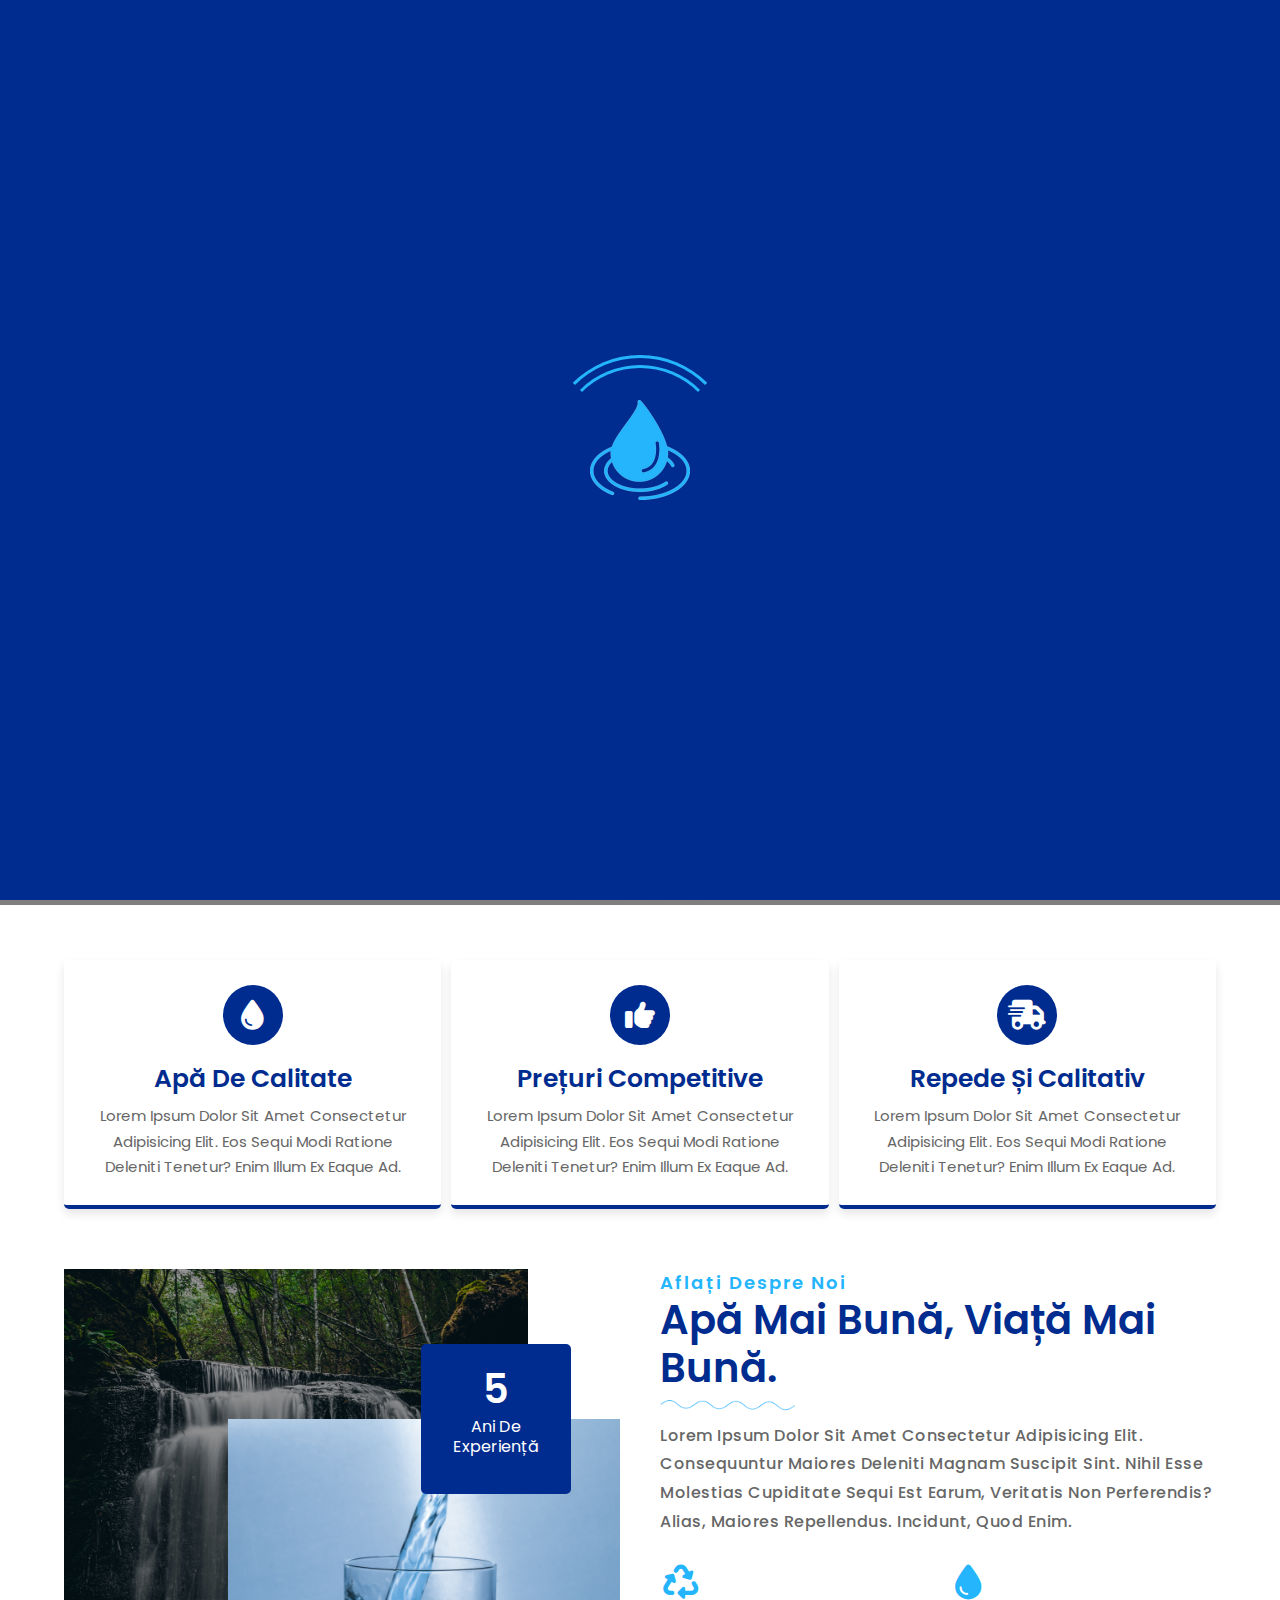
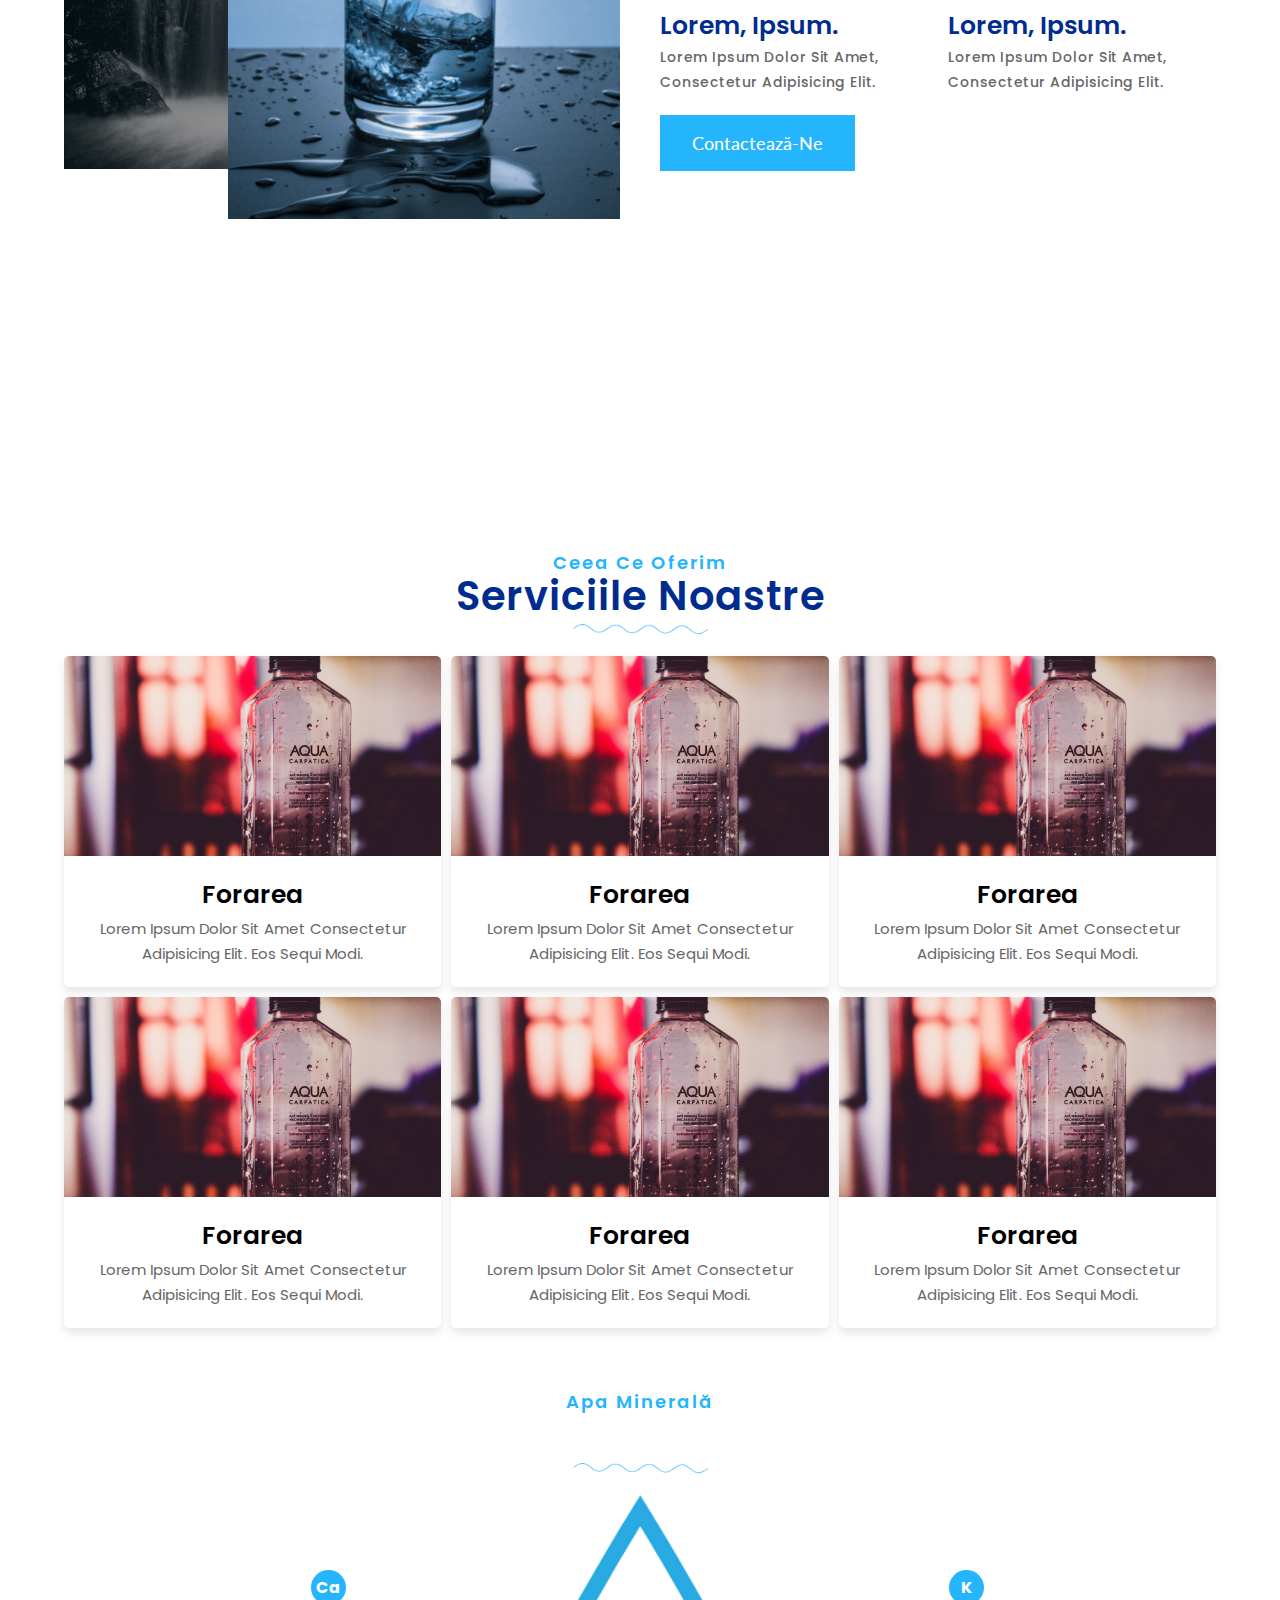
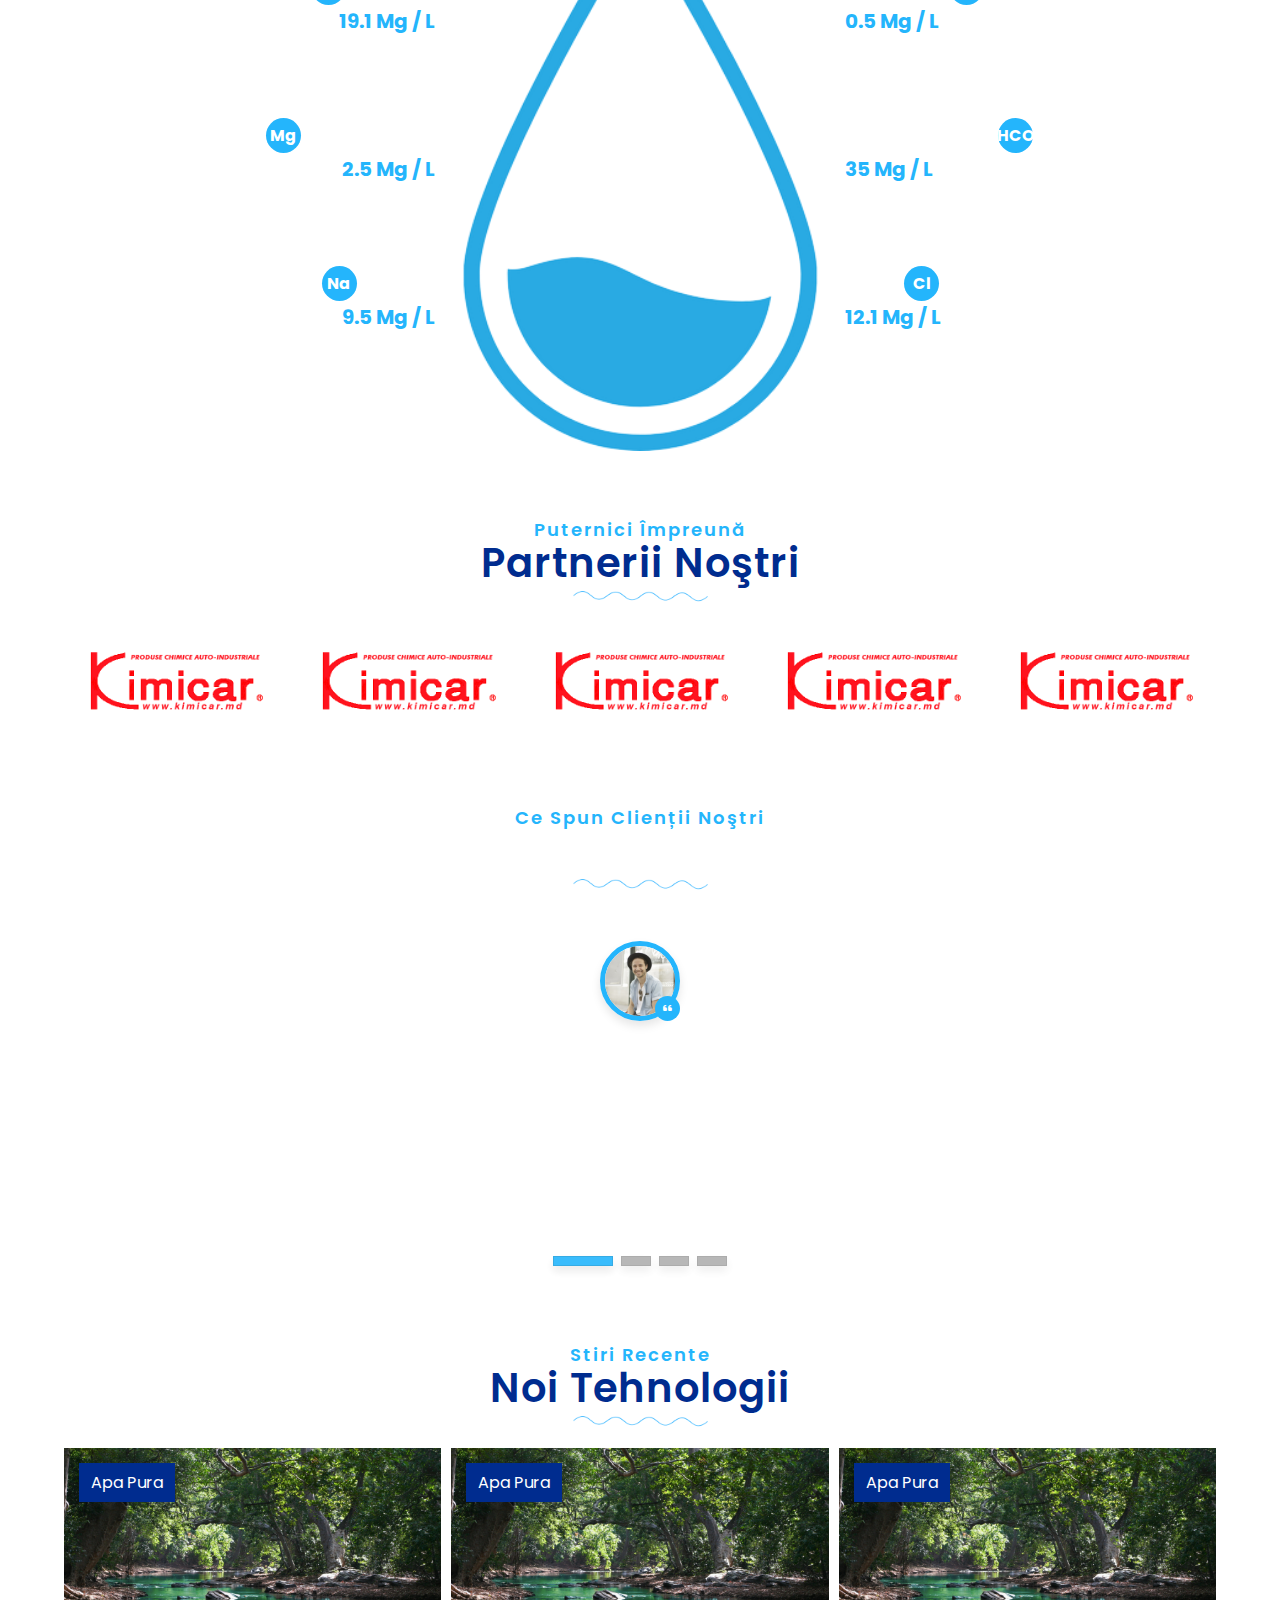
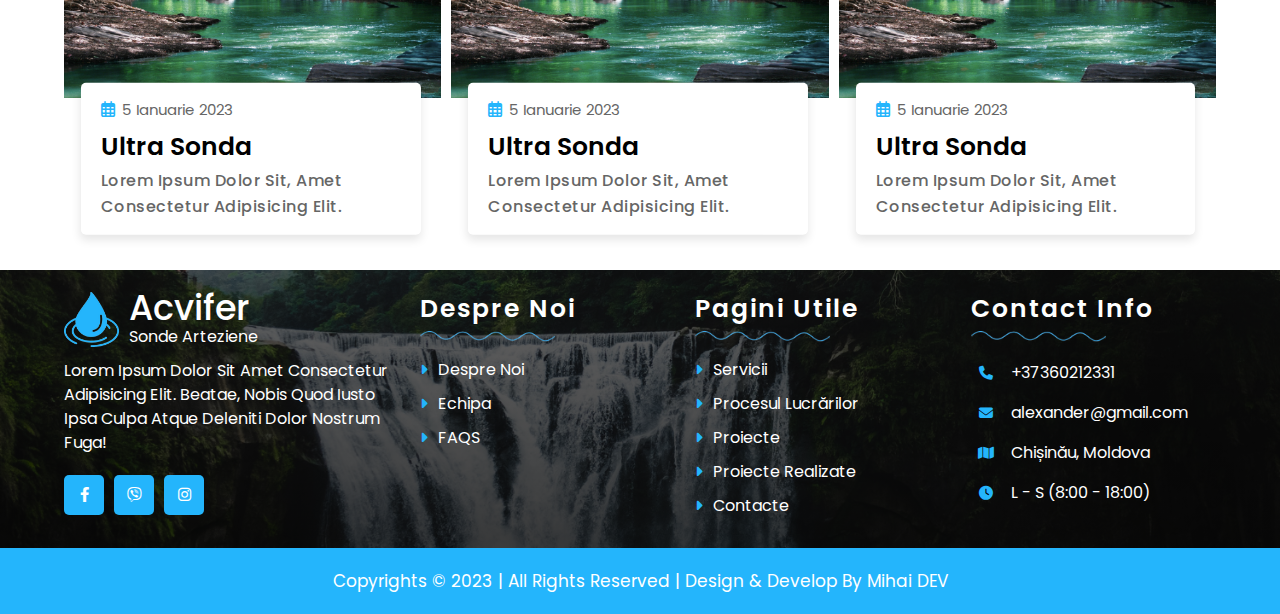
<file: index.html>
<!DOCTYPE html>
<html lang="en">
<head>
   
  <meta charset="UTF-8">
  <meta http-equiv="X-UA-Compatible" content="IE=edge">
  <meta name="viewport" content="width=device-width, initial-scale=1.0">
 
  <title>Acvifer | Sonde Arteziene</title> 
  
  <link rel="icon" href="./assets/images/Logo/Logo.png">
  <link rel="stylesheet" href="./assets/vendors/font-awesome/css/all.css">
  <link rel="stylesheet" href="./assets/vendors/magnific-popup/magnific-popup.css">
  <link rel="stylesheet" href="./assets/vendors/swiper/swiper.css">
  <link rel="stylesheet" href="./assets/css/main.css">
  <link rel="stylesheet" href="./assets/css/responsive.css">

</head>
<body>

  <a href="#" class="scroll-top">
    <i class="fas fa-long-arrow-alt-up"></i>
  </a>

  <header>
    <div class="header">

      <div class="header-1">

        <ul class="header-contacts">
          <li><a href="tel:060212331"><i class="fas fa-phone"></i><span>+37360212331</span></a></li>
          <li><i class="fas fa-envelope"></i><span class="gmail">alexanr@gmail.com</span></li>
        </ul>

        <ul class="social-contacts">
          <li><a href="#" class="fab fa-facebook-f"></a></li>
          <li><a href="#" class="fab fa-viber"></a></li>
          <li><a href="#" class="fab fa-instagram"></a></li>
        </ul>

      </div>

      <div class="header-2">

        <div id="menu-btn" class="icon fa-solid fa-bars-staggered"></div>

        <a class="logo" href="./index.html">
          <img src="./assets/images/Logo/Logo.png" alt="logo">
          <div class="logo-name">
            <h3>Acvifer</h3>
            <p>Sonde Arteziene</p>
          </div>
        </a>

        <div class="container">

          <nav class="navbar">

            <a class="nav-btn" href="./index.html">home</a>

            <div class="dropdown-menu">
              <button class="nav-btn">Despre <i class="fas fa-angle-down"></i> </button>
              <div class="dropdown-content">
                <a href="./pages/About/About.html">Despre Noi</a>
                <a href="./pages/About/Team-Single.html">Echipa</a>
                <a href="./pages/About/Faqs.html">FAQS</a>
              </div>
            </div>

            <div class="dropdown-menu">
              <button class="nav-btn">Servicii <i class="fas fa-angle-down"></i> </button>
              <div class="dropdown-content">
                <a href="./pages/Service/Service-Single.html">Servicii</a>
                <a href="./pages/Pages/Process.html">Procesul lucrărilor</a>
              </div>
            </div>

            <div class="dropdown-menu">
              <button class="nav-btn">Proiecte <i class="fas fa-angle-down"></i> </button>
              <div class="dropdown-content">
                <a href="./pages/Project/Project-Single.html">Proiecte</a>
                <a href="./pages/Project/Projects.html">Proiecte Realizate</a>
              </div>
            </div>
            
            <a class="nav-btn" href="./pages/Contact/Contact.html">Contacte</a>

          </nav> 

          <div class="icon-container"> 
            <div id="search" class="icon fa-solid fa-magnifying-glass"></div> 
          </div>

        </div>

        <form action="search.php" class="search-container">
          <input type="search" id="search-bar" placeholder="Scrie aici...">
          <label for="search-bar" class="fas fa-search"></label>
        </form>

        <div class="mobile-menu"> 
        
          <nav class="mobile-navbar">

            <div class="nav-link">
              <div class="main-nav-link"> <a class="nav-btn" href="./index.html">home</a> </div>
            </div>   

            <div class="nav-link">
              <div class="main-nav-link"> <div class="nav-btn">Despre</div> <i class="fas fa-plus"></i> </div>
              <div class="sub-nav-link">
                <a href="./pages/About/About.html">Despre Noi</a>
                <a href="./pages/About/Team-Single.html">Echipa</a>
                <a href="./pages/About/Faqs.html">FAQS</a>
              </div>
            </div> 

            <div class="nav-link">
              <div class="main-nav-link"> <div class="nav-btn">Servicii</div> <i class="fas fa-plus"></i> </div>
              <div class="sub-nav-link">
                <a href="./pages/Service/Service-Single.html">Servicii</a>
                <a href="./pages/Pages/Process.html">Procesul lucrărilor</a>
              </div>
            </div> 

            <div class="nav-link">
              <div class="main-nav-link"> <div class="nav-btn">Proiecte</div> <i class="fas fa-plus"></i> </div>
              <div class="sub-nav-link">
                <a href="./pages/Project/Project-Single.html">Proiecte</a>
                <a href="./pages/Project/Projects.html">Proiecte Realizate</a>
              </div>
            </div> 

            <div class="nav-link">
              <div class="main-nav-link"> <a class="nav-btn" href="./pages/Contact/Contact.html">contact</a> </div>
            </div>  

          </nav>
        
        </div>

      </div>

    </div>

  </header>
  <section class="home">

    <div class="swiper-container home-slider">
      <div class="swiper-wrapper">

        <div class="swiper-slide home-item">
          <img src="./assets/images/Home/Home-1.png" alt="">
          <div class="content">
            <div class="text">
              <h5>Acvifer mereu alaturi</h5>
              <h3>Furarea sondelor arteziene</h3>
              <a href="./pages/Shop/Shop-Grid.html" class="btn">mai mult</a>
            </div>
          </div>
        </div>

        <div class="swiper-slide home-item">
          <img src="./assets/images/Home/Home-2.png" alt="">
          <div class="content">
            <div class="text">
              <h5>Acvifer mereu alaturi</h5>
              <h3>Furarea sondelor arteziene</h3>
              <a href="./pages/Shop/Shop-Grid.html" class="btn">mai mult</a>
            </div>
          </div>
        </div>

        <div class="swiper-slide home-item">
          <img src="./assets/images/Home/Home-3.png" alt="">
          <div class="content">
            <div class="text">
              <h5>Acvifer mereu alaturi</h5>
              <h3>Furarea sondelor arteziene</h3>
              <a href="./pages/Shop/Shop-Grid.html" class="btn">mai mult</a>
            </div>
          </div>
        </div>

      </div>

      <div class="swiper-pagination swiper-pagination1"></div>

      <div class="swiper-button-next"></div>
      <div class="swiper-button-prev"></div>

    </div>

  </section>   
  <section class="features home-features">

    <div class="box-container">

      <div class="feature-item">
        <i class="fa-solid fa-droplet"></i>
        <h3>Apă de calitate</h3>
        <p>Lorem ipsum dolor sit amet consectetur adipisicing elit. Eos sequi modi ratione deleniti tenetur? Enim illum ex eaque ad.</p>
      </div>

      <div class="feature-item">
        <i class="fa-solid fa-thumbs-up"></i>
        <h3>Prețuri competitive</h3>
        <p>Lorem ipsum dolor sit amet consectetur adipisicing elit. Eos sequi modi ratione deleniti tenetur? Enim illum ex eaque ad.</p>
      </div>
      
      <div class="feature-item">
        <i class="fa-solid fa-truck-fast"></i>
        <h3>Repede și calitativ </h3>
        <p>Lorem ipsum dolor sit amet consectetur adipisicing elit. Eos sequi modi ratione deleniti tenetur? Enim illum ex eaque ad.</p>
      </div>
      
    </div>

    </section>
  <section class="about">

    <div class="box-container">

      <div class="image">
        <div class="sub-image1"><img src="./assets/images/About/About-1.png" alt=""></div>
        <div class="sub-image2">
          <div class="experience-container">
            <div class="experience"><span>5</span>Ani de experiență</div>
          </div>
          <img src="./assets/images/About/About-2.png" alt="">
        </div>
      </div>

      <div class="content">
        <div class="heading">   
          <span>Aflați despre noi</span> 
          <h3>Apă mai bună, viață mai bună.</h3>
          <img src="./assets/images/Heading/Heading.png" alt="">
        </div>
        <p>Lorem ipsum dolor sit amet consectetur adipisicing elit. Consequuntur maiores deleniti magnam suscipit sint. Nihil esse molestias cupiditate sequi est earum, veritatis non perferendis? Alias, maiores repellendus. Incidunt, quod enim.</p>
        <ul class="about-points">
          <li>
            <i class="fa-solid fa-recycle"></i>
            <div class="text">
              <h5>Lorem, ipsum.</h5>
              <p>Lorem ipsum dolor sit amet, consectetur adipisicing elit.</p>
            </div>
          </li>
          <li>
            <i class="fa-solid fa-droplet"></i>
            <div class="text">
              <h5>Lorem, ipsum.</h5>
              <p>Lorem ipsum dolor sit amet, consectetur adipisicing elit.</p>
            </div>
          </li>
        </ul>
        <a href="./pages/Contact/Contact.html" class="btn">Contactează-ne</a>
      </div>

    </div>
  
  </section>
  <div class="counting">

    <div class="box">
      <div class="info">
        <i class="fa-solid fa-briefcase"></i>
        <h1 class="count" data-count="20">20+</h1>
        <h3>Proiecte realizate</h3>
      </div>
    </div>

    <div class="box">
      <div class="info">
        <i class="fa-solid fa-water"></i>
        <h1 class="count" data-count="70">70</h1>
        <h3>?????????</h3>
      </div>
    </div>

    <div class="box">
      <div class="info">
        <i class="fa-solid fa-people-group"></i>
        <h1 class="count" data-count="1000">1000+</h1>
        <h3>Clienți fericiți</h3>
      </div>
    </div>

    <div class="box">
      <div class="info">
        <i class="fa-solid fa-users-gear"></i>
        <h1 class="count" data-count="5">5+</h1>
        <h3>lucrători experți</h3>
      </div>
    </div>

  </div>
  <section class="services">

    <div class="heading">  
      <span>Ceea ce oferim</span>
      <h2>Serviciile noastre</h2>  
      <img src="./assets/images/Heading/Heading.png" alt=""> 
    </div>

    <div class="box-container">

      <div class="service-item">
        <div class="image">
          <img src="./assets/images/Service/Services/Service-6.png" alt="">
        </div>
        <div class="content">
          <a href="./pages/Service/Service-Single.html"><h3>Forarea</h3></a>
          <p>Lorem ipsum dolor sit amet consectetur adipisicing elit. Eos sequi modi.</p>
        </div>
      </div>
      <div class="service-item">
        <div class="image">
          <img src="./assets/images/Service/Services/Service-6.png" alt="">
        </div>
        <div class="content">
          <a href="./pages/Service/Service-Single.html"><h3>Forarea</h3></a>
          <p>Lorem ipsum dolor sit amet consectetur adipisicing elit. Eos sequi modi.</p>
        </div>
      </div>
      <div class="service-item">
        <div class="image">
          <img src="./assets/images/Service/Services/Service-6.png" alt="">
        </div>
        <div class="content">
          <a href="./pages/Service/Service-Single.html"><h3>Forarea</h3></a>
          <p>Lorem ipsum dolor sit amet consectetur adipisicing elit. Eos sequi modi.</p>
        </div>
      </div>
      <div class="service-item">
        <div class="image">
          <img src="./assets/images/Service/Services/Service-6.png" alt="">
        </div>
        <div class="content">
          <a href="./pages/Service/Service-Single.html"><h3>Forarea</h3></a>
          <p>Lorem ipsum dolor sit amet consectetur adipisicing elit. Eos sequi modi.</p>
        </div>
      </div>
      <div class="service-item">
        <div class="image">
          <img src="./assets/images/Service/Services/Service-6.png" alt="">
        </div>
        <div class="content">
          <a href="./pages/Service/Service-Single.html"><h3>Forarea</h3></a>
          <p>Lorem ipsum dolor sit amet consectetur adipisicing elit. Eos sequi modi.</p>
        </div>
      </div>
      <div class="service-item">
        <div class="image">
          <img src="./assets/images/Service/Services/Service-6.png" alt="">
        </div>
        <div class="content">
          <a href="./pages/Service/Service-Single.html"><h3>Forarea</h3></a>
          <p>Lorem ipsum dolor sit amet consectetur adipisicing elit. Eos sequi modi.</p>
        </div>
      </div>

    </div>

  </section>
  <section class="water-composition linear-bg">

    <div class="heading">  
      <span>Apa Minerală</span>
      <h2>Compoziţia apei</h2>  
      <img src="./assets/images/Heading/Heading.png" alt=""> 
    </div>

    <div class="box-container">

      <div class="box-1">

        <div class="water-item">
          <h3><span>Ca</span>Calciu</h3>
          <h5>19.1 mg / L</h5>
          <p>Lorem ipsum dolor sit amet consectetur adipisicing elit.</p>
        </div>

        <div class="water-item">
          <h3><span>Mg</span>Magneziu</h3>
          <h5>2.5 mg / L</h5>
          <p>Lorem ipsum dolor sit amet consectetur adipisicing elit.</p>
        </div>

        <div class="water-item">
          <h3><span>Na</span>Sodiu</h3>
          <h5>9.5 mg / L</h5>
          <p>Lorem ipsum dolor sit amet consectetur adipisicing elit.</p>
        </div>

      </div>

      <div class="image">
        <img src="./assets/images/Composition/Water.png" alt="">
      </div>

      <div class="box-2">

        <div class="water-item">
          <h3>potasiu <span>K</span></h3>
          <h5>0.5 mg / L</h5>
          <p>Lorem ipsum dolor sit amet consectetur adipisicing elit.</p>
        </div>

        <div class="water-item">
          <h3>Bicarbonat <span>HCO</span></h3>
          <h5>35 mg / L</h5>
          <p>Lorem ipsum dolor sit amet consectetur adipisicing elit.</p>
        </div>

        <div class="water-item">
          <h3>Clor <span>Cl</span></h3>
          <h5>12.1 mg / L</h5>
          <p>Lorem ipsum dolor sit amet consectetur adipisicing elit.</p>
        </div>

      </div>

    </div>

  </section>
  <section class="sponsors">

    <div class="heading">  
      <span>Puternici împreună</span>
      <h2>Partnerii noştri</h2> 
      <img src="./assets/images/Heading/Heading.png" alt=""> 
    </div>

    <div class="swiper-container sponsor-slider">
      <div class="swiper-wrapper">

        <div class="swiper-slide sponsor-item"><img src="./assets/images/Sponsors/Kimicar-logo-personalizat-rosu-scris-TRANSPARENT.png" alt=""></div>
        <div class="swiper-slide sponsor-item"><img src="./assets/images/Sponsors/Kimicar-logo-personalizat-rosu-scris-TRANSPARENT.png" alt=""></div>
        <div class="swiper-slide sponsor-item"><img src="./assets/images/Sponsors/Kimicar-logo-personalizat-rosu-scris-TRANSPARENT.png" alt=""></div>
        <div class="swiper-slide sponsor-item"><img src="./assets/images/Sponsors/Kimicar-logo-personalizat-rosu-scris-TRANSPARENT.png" alt=""></div>
        <div class="swiper-slide sponsor-item"><img src="./assets/images/Sponsors/Kimicar-logo-personalizat-rosu-scris-TRANSPARENT.png" alt=""></div>
        <div class="swiper-slide sponsor-item"><img src="./assets/images/Sponsors/Kimicar-logo-personalizat-rosu-scris-TRANSPARENT.png" alt=""></div>
        <div class="swiper-slide sponsor-item"><img src="./assets/images/Sponsors/Kimicar-logo-personalizat-rosu-scris-TRANSPARENT.png" alt=""></div>
        <div class="swiper-slide sponsor-item"><img src="./assets/images/Sponsors/Kimicar-logo-personalizat-rosu-scris-TRANSPARENT.png" alt=""></div>

      </div>
    </div> 

  </section>
  <section class="testimonial linear-bg">

    <div class="heading">  
      <span>Ce spun clienții noştri</span>
      <h2>clienții noştri</h2>  
      <img src="./assets/images/Heading/Heading.png" alt=""> 
    </div>
  
    <div class="swiper-container testimonial-slider">
      <div class="swiper-wrapper">

        <div class="swiper-slide testi-item">
          <div class="image">
            <img src="./assets/images/Testimonials/Pic-1.png" alt="">
            <i class="fas fa-quote-left"></i>
          </div>
          <p>Lorem ipsum dolor sit, amet consectetur adipisicing elit. Debitis in ea expedita libero error aut itaque quia praesentium? Consectetur nam, maxime atque sit eius corporis voluptate? Exercitationem dolorem consequatur voluptatibus?</p>
          <div class="text">
            <h4>Alex Tunder))</h4>
            <h6>Manager</h6>
          </div>
          <i class="fa-solid fa-quote-right"></i>
        </div>

        <div class="swiper-slide testi-item">
          <div class="image">
            <img src="./assets/images/Testimonials/Pic-1.png" alt="">
            <i class="fas fa-quote-left"></i>
          </div>
          <p>Lorem ipsum dolor sit, amet consectetur adipisicing elit. Debitis in ea expedita libero error aut itaque quia praesentium? Consectetur nam, maxime atque sit eius corporis voluptate? Exercitationem dolorem consequatur voluptatibus?</p>
          <div class="text">
            <h4>Alex Tunder))</h4>
            <h6>Manager</h6>
          </div>
          <i class="fa-solid fa-quote-right"></i>
        </div>

        <div class="swiper-slide testi-item">
          <div class="image">
            <img src="./assets/images/Testimonials/Pic-1.png" alt="">
            <i class="fas fa-quote-left"></i>
          </div>
          <p>Lorem ipsum dolor sit, amet consectetur adipisicing elit. Debitis in ea expedita libero error aut itaque quia praesentium? Consectetur nam, maxime atque sit eius corporis voluptate? Exercitationem dolorem consequatur voluptatibus?</p>
          <div class="text">
            <h4>Alex Tunder))</h4>
            <h6>Manager</h6>
          </div>
          <i class="fa-solid fa-quote-right"></i>
        </div>
 
        <div class="swiper-slide testi-item">
          <div class="image">
            <img src="./assets/images/Testimonials/Pic-1.png" alt="">
            <i class="fas fa-quote-left"></i>
          </div>
          <p>Lorem ipsum dolor sit, amet consectetur adipisicing elit. Debitis in ea expedita libero error aut itaque quia praesentium? Consectetur nam, maxime atque sit eius corporis voluptate? Exercitationem dolorem consequatur voluptatibus?</p>
          <div class="text">
            <h4>Alex Tunder))</h4>
            <h6>Manager</h6>
          </div>
          <i class="fa-solid fa-quote-right"></i>
        </div>
          
      </div>

      <div class="swiper-pagination swiper-pagination3"></div>

    </div>
  
  </section>

  <section class="blog main">

    <div class="heading">  
      <span>Stiri recente</span>
      <h2>Noi Tehnologii</h2> 
      <img src="./assets/images/Heading/Heading.png" alt=""> 
    </div>
  
    <div class="box-container">

      <div class="blog-item"> 
        <div class="image">
          <img src="./assets/images/News/news-1.png" alt="Blog-Image">
          <span class="category">Apa Pura</span>
        </div>
        <div class="content">
          <div class="details">
            <h3><i class="fa-regular fa-calendar-days"></i><span>5 ianuarie 2023</span></h3>
          </div>
          <a class="main-heading" href="">Ultra sonda</a>
          <p>Lorem ipsum dolor sit, amet consectetur adipisicing elit.</p>
        </div>
      </div>

      <div class="blog-item"> 
        <div class="image">
          <img src="./assets/images/News/news-1.png" alt="Blog-Image">
          <span class="category">Apa Pura</span>
        </div>
        <div class="content">
          <div class="details">
            <h3><i class="fa-regular fa-calendar-days"></i><span>5 ianuarie 2023</span></h3>
          </div>
          <a class="main-heading" href="">Ultra sonda</a>
          <p>Lorem ipsum dolor sit, amet consectetur adipisicing elit.</p>
        </div>
      </div>

      <div class="blog-item"> 
        <div class="image">
          <img src="./assets/images/News/news-1.png" alt="Blog-Image">
          <span class="category">Apa Pura</span>
        </div>
        <div class="content">
          <div class="details">
            <h3><i class="fa-regular fa-calendar-days"></i><span>5 ianuarie 2023</span></h3>
          </div>
          <a class="main-heading" href="">Ultra sonda</a>
          <p>Lorem ipsum dolor sit, amet consectetur adipisicing elit.</p>
        </div>
      </div>
    </div>
  
  </section>
  <footer class="footer">

    <div class="box-container">

      <div class="footer-item">
        <a class="logo" href="./index.html">
          <img src="./assets/images/Logo/Logo.png" alt="logo">
          <div class="logo-name">
            <h3>Acvifer</h3>
            <p>Sonde Arteziene</p>
          </div>
        </a>
        <p>Lorem ipsum dolor sit amet consectetur adipisicing elit. Beatae, nobis quod iusto ipsa culpa atque deleniti dolor nostrum fuga!</p>
        <div class="social">
          <a href="#"><i class="fab fa-facebook-f"></i></a>
          <a href="#"><i class="fab fa-viber"></i></a>
          <a href="#"><i class="fab fa-instagram"></i></a>
        </div>
      </div>
      
      <div class="footer-item">
        <div class="footer-heading">
          <h2>Despre Noi</h2>
          <img src="./assets/images/Heading/Heading.png" alt="">
        </div>
        <div class="info links">
          <p><i class="fa-solid fa-caret-right"></i><a href="./pages/About/About.html">Despre Noi</a></p>
          <p><i class="fa-solid fa-caret-right"></i><a href="./pages/About/Team-Single.html">Echipa</a></p>
          <p><i class="fa-solid fa-caret-right"></i><a href="./pages/About/Faqs.html">FAQS</a></p>
        </div>
      </div> 

      <div class="footer-item">
        <div class="footer-heading">
          <h2>Pagini Utile</h2>
          <img src="./assets/images/Heading/Heading.png" alt="">
        </div>
        <div class="info links">
          <p><i class="fa-solid fa-caret-right"></i><a href="./pages/Service/Service-Single.html">Servicii</a></p>
          <p><i class="fa-solid fa-caret-right"></i><a href="./pages/Pages/Process.html">Procesul lucrărilor</a></p>
          <p><i class="fa-solid fa-caret-right"></i><a href="./pages/Project/Project-Single.html">Proiecte</a></p>
          <p><i class="fa-solid fa-caret-right"></i><a href="./pages/Project/Projects.html">Proiecte Realizate</a></p>
          <p><i class="fa-solid fa-caret-right"></i><a href="./pages/Contact/Contact.html">Contacte</a></p>
        </div>
      </div> 

      <div class='footer-item'>
        <div class="footer-heading">
          <h2>contact info</h2> 
          <img src="./assets/images/Heading/Heading.png" alt="">
        </div>
        <div class="info connect">
          <p><i class="fas fa-phone"></i><a href="tel:060212331"><span>+37360212331</span></a></p>
          <p><i class="fas fa-envelope"></i><span class="gmail">alexander@gmail.com</span></p>
          <p><i class="fas fa-map"></i><span>Chișinău, Moldova</span></p>
          <p><i class="fa-solid fa-clock"></i><span>L - S (8:00 - 18:00)</span></p>
        </div>
      </div>

    </div>

    <div class="content">
      <p>Copyrights © 2023 | All Rights Reserved | Design & Develop by Mihai DEV</p>
    </div>

  </footer>

  <div class="pre-loader">
    <div id="loader">
      <img src="./assets/images/Logo/Logo.png" alt="">
    </div>
  </div>

<script>
    function loader(){
    document.querySelector(".pre-loader").classList.add('fade-out');
  }

  function fadeOut(){
    setInterval(loader, 1000)
  }

  window.onload = fadeOut;
  ;
</script>
 
  <script src="./assets/vendors/jquery/jquery-3.6.0.js"></script>
  <script src="./assets/vendors/magnific-popup/jquery.magnific-popup.js"></script>
  <script src="assets/vendors/swiper/swiper.js"></script>
  <script src="assets/js/script.js"></script>
  <script src="assets/js/nav-link-toggler.js"></script>
  <script src="assets/js/home-slider.js"></script>
  <script src="assets/js/counter-up.js"></script>
  <script src="assets/js/projects.js"></script>
  <script src="assets/js/testi-slider.js"></script>
  <script src="assets/js/sponsor-slider.js"></script>

</body>
</html>
</file>
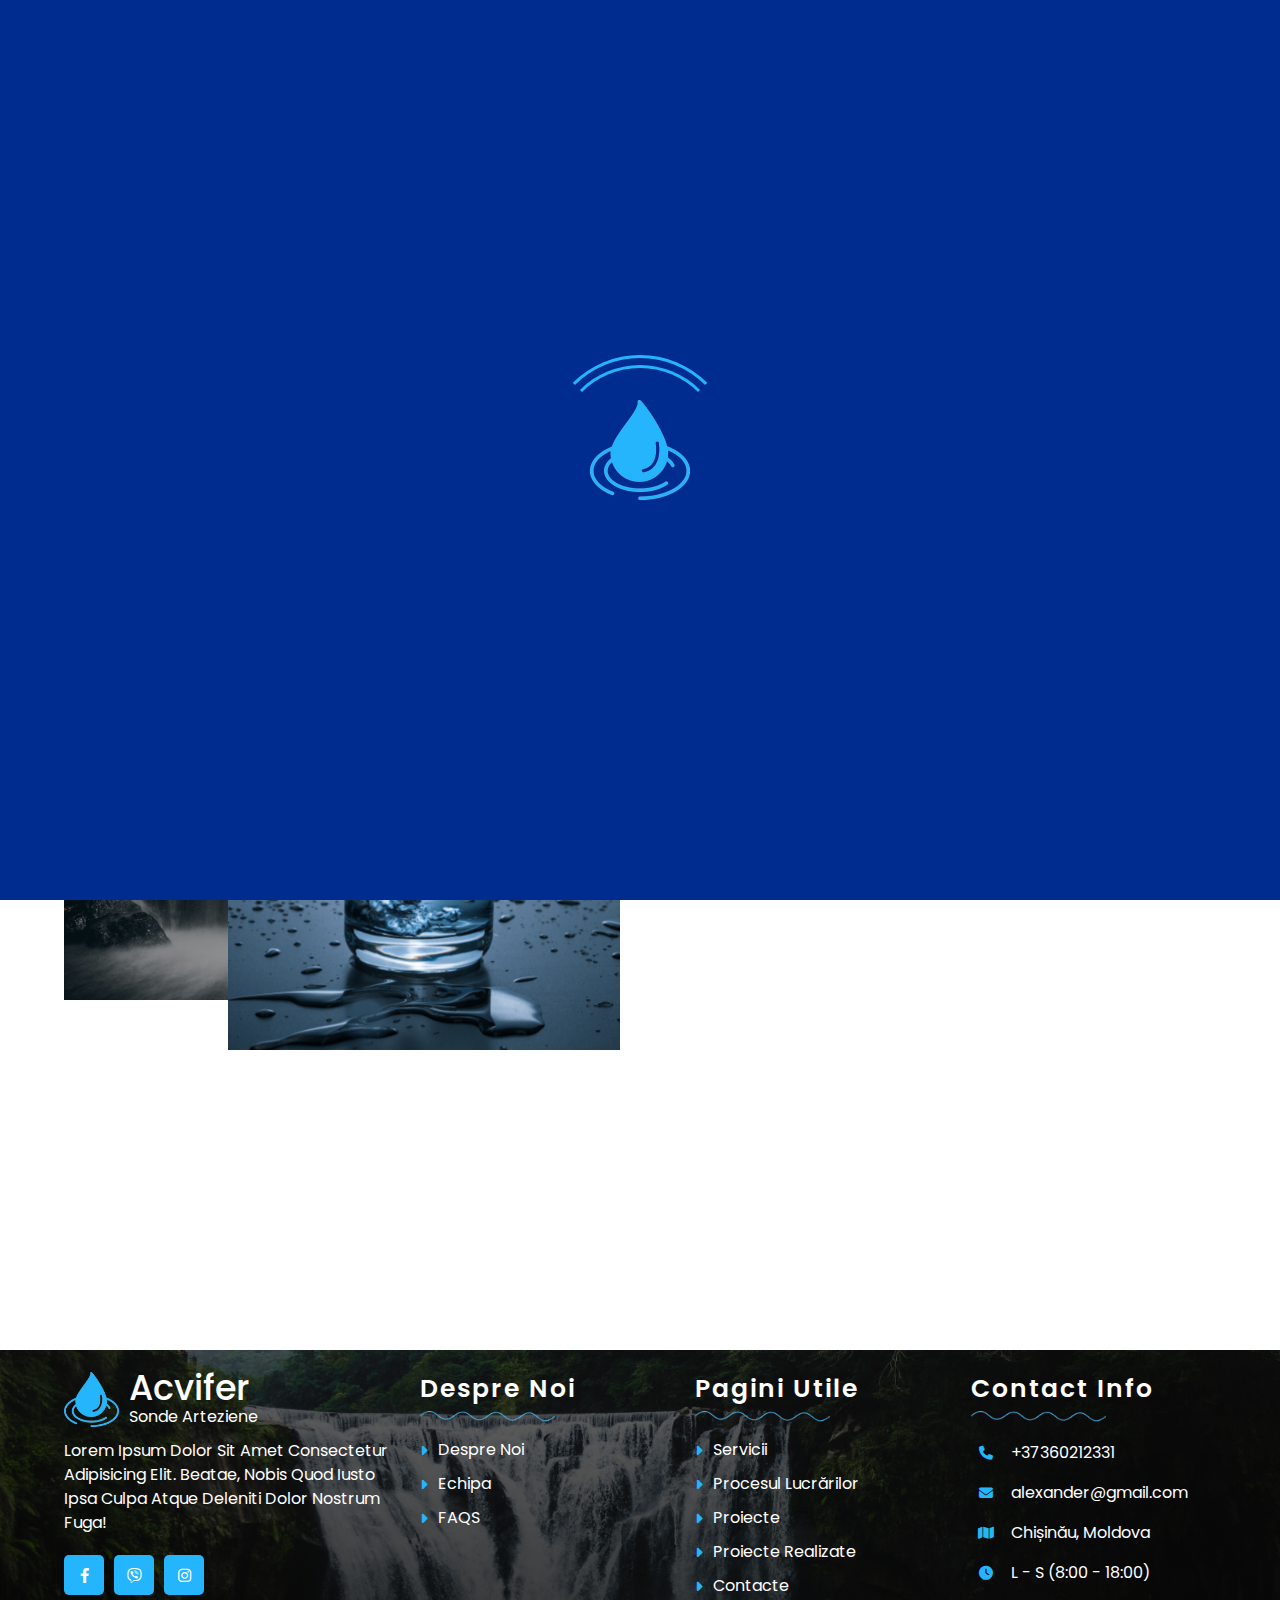
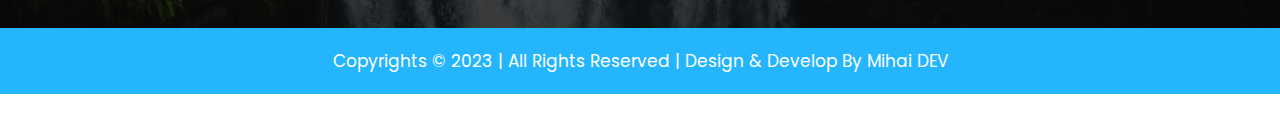
<file: pages/About/About.html>
<!DOCTYPE html>
<html lang="en">
<head>
   
  <meta charset="UTF-8">
  <meta http-equiv="X-UA-Compatible" content="IE=edge">
  <meta name="viewport" content="width=device-width, initial-scale=1.0">
 
  <title>Acvifer | Sonde Arteziene</title> 

  <link rel="icon" href="../../assets/images/Logo/Logo.png">
  <link rel="stylesheet" href="../../assets/vendors/font-awesome/css/all.css">
  <link rel="stylesheet" href="../../assets/vendors/magnific-popup/magnific-popup.css">
  <link rel="stylesheet" href="../../assets/vendors/swiper/swiper.css">
  <link rel="stylesheet" href="../../assets/css/main.css">
  <link rel="stylesheet" href="../../assets/css/responsive.css">

</head>
<body>

  <a href="#" class="scroll-top">
    <i class="fas fa-long-arrow-alt-up"></i>
  </a>
    
  <header>
    <div class="header">

      <div class="header-1">
        <ul class="header-contacts">
          <li><a href="tel:060212331"><i class="fas fa-phone"></i><span>+37360212331</span></a></li>
          <li><i class="fas fa-envelope"></i><span class="gmail">alexanr@gmail.com</span></li>
        </ul>
        <ul class="social-contacts">
          <li><a href="#" class="fab fa-facebook-f"></a></li>
          <li><a href="#" class="fab fa-viber"></a></li>
          <li><a href="#" class="fab fa-instagram"></a></li>
        </ul>

      </div>

      <div class="header-2">

        <div id="menu-btn" class="icon fa-solid fa-bars-staggered"></div>
        <a class="logo" href="../../index.html">
          <img src="../../assets/images/Logo/Logo.png" alt="logo">
          <div class="logo-name">
            <h3>Acvifer</h3>
            <p>Sonde Arteziene</p>
          </div>
        </a>

        <div class="container">
          <nav class="navbar">

            <a class="nav-btn" href="../../index.html">home</a>

            <div class="dropdown-menu">
              <button class="nav-btn">Despre <i class="fas fa-angle-down"></i> </button>
              <div class="dropdown-content">
                <a href="../../pages/About/About.html">Despre Noi</a>
                <a href="../../pages/About/Team-Single.html">Echipa</a>
                <a href="../../pages/About/Faqs.html">FAQS</a>
              </div>
            </div>

            <div class="dropdown-menu">
              <button class="nav-btn">Servicii <i class="fas fa-angle-down"></i> </button>
              <div class="dropdown-content">
                <a href="../../pages/Service/Service-Single.html">Servicii</a>
                <a href="../../pages/Pages/Process.html">Procesul lucrărilor</a>
              </div>
            </div>

            <div class="dropdown-menu">
              <button class="nav-btn">Proiecte <i class="fas fa-angle-down"></i> </button>
              <div class="dropdown-content">
                <a href="../../pages/Project/Project-Single.html">Proiecte</a>
                <a href="../../pages/Project/Projects.html">Proiecte Realizate</a>
              </div>
            </div>
            
            <a class="nav-btn" href="../../pages/Contact/Contact.html">Contacte</a>

          </nav> 
          <div class="icon-container"> 
            <div id="search" class="icon fa-solid fa-magnifying-glass"></div> 
          </div>

        </div>
        <form action="search.php" class="search-container">
          <input type="search" id="search-bar" placeholder="Scrie aici...">
          <label for="search-bar" class="fas fa-search"></label>
        </form>
        <div class="mobile-menu"> 
        
          <nav class="mobile-navbar">

            <div class="nav-link">
              <div class="main-nav-link"> <a class="nav-btn" href="../../index.html">home</a> </div>
            </div>   

            <div class="nav-link">
              <div class="main-nav-link"> <div class="nav-btn">Despre</div> <i class="fas fa-plus"></i> </div>
              <div class="sub-nav-link">
                <a href="../../pages/About/About.html">Despre Noi</a>
                <a href="../../pages/About/Team-Single.html">Echipa</a>
                <a href="../../pages/About/Faqs.html">FAQS</a>
              </div>
            </div> 

            <div class="nav-link">
              <div class="main-nav-link"> <div class="nav-btn">Servicii</div> <i class="fas fa-plus"></i> </div>
              <div class="sub-nav-link">
                <a href="../../pages/Service/Service-Single.html">Servicii</a>
                <a href="../../pages/Pages/Process.html">Procesul lucrărilor</a>
              </div>
            </div> 

            <div class="nav-link">
              <div class="main-nav-link"> <div class="nav-btn">Proiecte</div> <i class="fas fa-plus"></i> </div>
              <div class="sub-nav-link">
                <a href="../../pages/Project/Project-Single.html">Proiecte</a>
                <a href="../../pages/Project/Projects.html">Proiecte Realizate</a>
              </div>
            </div> 

            <div class="nav-link">
              <div class="main-nav-link"> <a class="nav-btn" href="../../pages/Contact/Contact.html">contact</a> </div>
            </div>  

          </nav>
        
        </div>

      </div>

    </div>

  </header>

  <div class="page-title">

    <div class="container">

      <div class="title">
        <h2>Despre</h2>
      </div> 
  
      <div class="link">
        <a href="../../index.html">Home</a>
        <i class="fa-solid fa-angles-right"></i>
        <span class="page">Despre Noi</span>
      </div>

    </div>

  </div>
  <section class="about-us">

    <section class="about">

      <div class="box-container">

        <div class="image">
          <div class="sub-image1"><img src="../../assets/images/About/About-1.png" alt=""></div>
          <div class="sub-image2">
            <div class="experience-container">
              <div class="experience"><span>5</span>Ani de experiență</div>
            </div>
            <img src="../../assets/images/About/About-2.png" alt="">
          </div>
        </div>

        <div class="content">
          <div class="heading">   
            <span>Aflați despre noi</span> 
            <h3>Apă mai bună, viață mai bună.</h3>
            <img src="../../assets/images/Heading/Heading.png" alt="">
          </div>
          <p>Lorem ipsum, dolor sit amet consectetur adipisicing elit. Rerum ratione minima voluptate corporis error nemo fugiat commodi velit, nulla laborum sit quas voluptatibus incidunt? Quo iure blanditiis commodi est magni!Lorem ipsum dolor sit amet consectetur adipisicing elit. Consequuntur maiores deleniti magnam suscipit sint. Nihil esse molestias cupiditate sequi est earum, veritatis non perferendis? Alias, maiores repellendus. Incidunt, quod enim.</p>
        
        </div>

      </div>
    
    </section>

 <div class="counting">

  <div class="box">
    <div class="info">
      <i class="fa-solid fa-briefcase"></i>
      <h1 class="count" data-count="20">20+</h1>
      <h3>Proiecte realizate</h3>
    </div>
  </div>

  <div class="box">
    <div class="info">
      <i class="fa-solid fa-water"></i>
      <h1 class="count" data-count="70">70</h1>
      <h3>?????????</h3>
    </div>
  </div>

  <div class="box">
    <div class="info">
      <i class="fa-solid fa-people-group"></i>
      <h1 class="count" data-count="1000">1000+</h1>
      <h3>Clienți fericiți</h3>
    </div>
  </div>

  <div class="box">
    <div class="info">
      <i class="fa-solid fa-users-gear"></i>
      <h1 class="count" data-count="5">5+</h1>
      <h3>lucrători experți</h3>
    </div>
  </div>

</div>

  <footer class="footer">

    <div class="box-container">

      <div class="footer-item">
        <a class="logo" href="../../index.html">
          <img src="../../assets/images/Logo/Logo.png" alt="logo">
          <div class="logo-name">
            <h3>Acvifer</h3>
            <p>Sonde Arteziene</p>
          </div>
        </a>
        <p>Lorem ipsum dolor sit amet consectetur adipisicing elit. Beatae, nobis quod iusto ipsa culpa atque deleniti dolor nostrum fuga!</p>
        <div class="social">
          <a href="#"><i class="fab fa-facebook-f"></i></a>
          <a href="#"><i class="fab fa-viber"></i></a>
          <a href="#"><i class="fab fa-instagram"></i></a>
        </div>
      </div>
      
      <div class="footer-item">
        <div class="footer-heading">
          <h2>Despre Noi</h2>
          <img src="../../assets/images/Heading/Heading.png" alt="">
        </div>
        <div class="info links">
          <p><i class="fa-solid fa-caret-right"></i><a href="../../pages/About/About.html">Despre Noi</a></p>
          <p><i class="fa-solid fa-caret-right"></i><a href="../../pages/About/Team-Single.html">Echipa</a></p>
          <p><i class="fa-solid fa-caret-right"></i><a href="../../pages/About/Faqs.html">FAQS</a></p>
        </div>
      </div> 

      <div class="footer-item">
        <div class="footer-heading">
          <h2>Pagini Utile</h2>
          <img src="../../assets/images/Heading/Heading.png" alt="">
        </div>
        <div class="info links">
          <p><i class="fa-solid fa-caret-right"></i><a href="../../pages/Service/Service-Single.html">Servicii</a></p>
          <p><i class="fa-solid fa-caret-right"></i><a href="../../pages/Pages/Process.html">Procesul lucrărilor</a></p>
          <p><i class="fa-solid fa-caret-right"></i><a href="../../pages/Project/Project-Single.html">Proiecte</a></p>
          <p><i class="fa-solid fa-caret-right"></i><a href="../../pages/Project/Projects.html">Proiecte Realizate</a></p>
          <p><i class="fa-solid fa-caret-right"></i><a href="../../pages/Contact/Contact.html">Contacte</a></p>
        </div>
      </div> 

      <div class='footer-item'>
        <div class="footer-heading">
          <h2>contact info</h2> 
          <img src="../../assets/images/Heading/Heading.png" alt="">
        </div>
        <div class="info connect">
          <p><i class="fas fa-phone"></i><a href="tel:060212331"><span>+37360212331</span></a></p>
          <p><i class="fas fa-envelope"></i><span class="gmail">alexander@gmail.com</span></p>
          <p><i class="fas fa-map"></i><span>Chișinău, Moldova</span></p>
          <p><i class="fa-solid fa-clock"></i><span>L - S (8:00 - 18:00)</span></p>
        </div>
      </div>

    </div>

    <div class="content">
      <p>Copyrights © 2023 | All Rights Reserved | Design & Develop by Mihai DEV</p>
    </div>

  </footer>
  <div class="pre-loader">
    <div id="loader">
      <img src="../../assets/images/Logo/Logo.png" alt="">
    </div>
  </div>

  <script src="../../assets/vendors/jquery/jquery-3.6.0.js"></script>
  <script src="../../assets/vendors/swiper/swiper.js"></script>
  <script src="../../assets/js/script.js"></script>
  <script src="../../assets/js/nav-link-toggler.js"></script>
  <script src="../../assets/js/counter-up.js"></script>
  <script src="../../assets/js/testi-slider.js"></script>
  <script src="../../assets/js/sponsor-slider.js"></script>


</body>
</html>
</file>
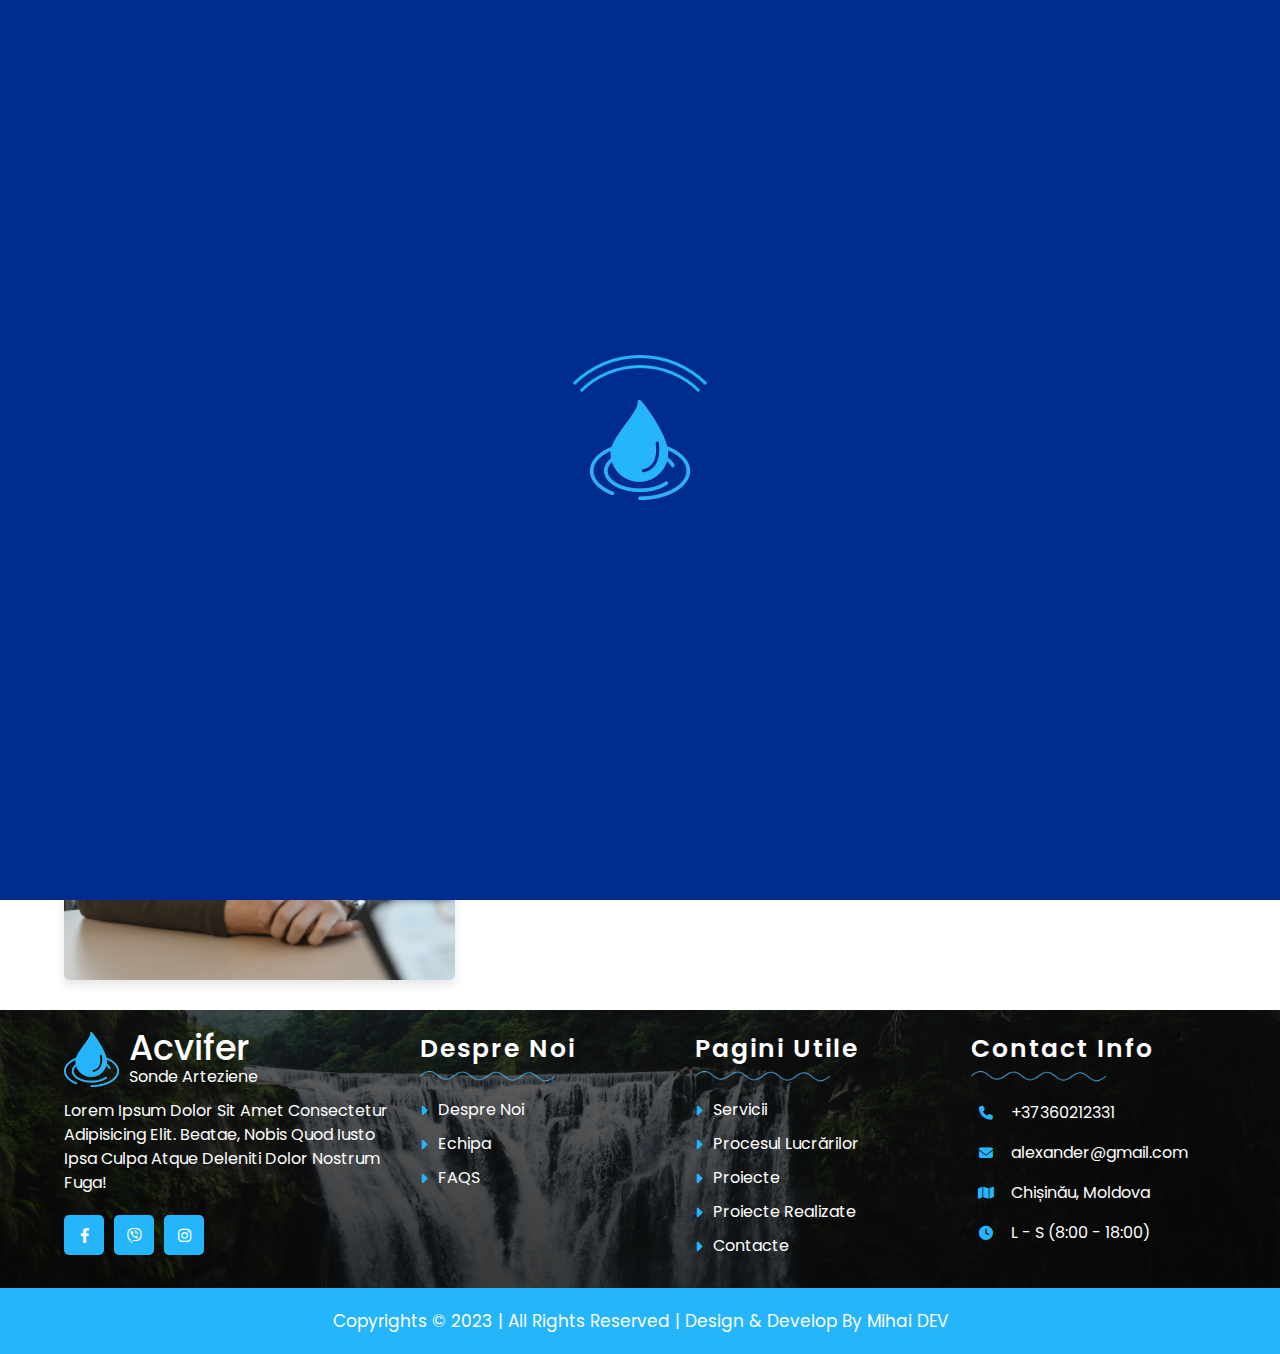
<file: pages/About/Team-Single.html>
<!DOCTYPE html>
<html lang="en">
<head>
   
  <meta charset="UTF-8">
  <meta http-equiv="X-UA-Compatible" content="IE=edge">
  <meta name="viewport" content="width=device-width, initial-scale=1.0">

  <title>Acvifer | Sonde Arteziene</title> 

  <link rel="icon" href="../../assets/images/Logo/Logo.png">

  <link rel="stylesheet" href="../../assets/vendors/font-awesome/css/all.css">
  <link rel="stylesheet" href="../../assets/vendors/magnific-popup/magnific-popup.css">
  <link rel="stylesheet" href="../../assets/vendors/swiper/swiper.css">
  <link rel="stylesheet" href="../../assets/css/main.css">
  <link rel="stylesheet" href="../../assets/css/responsive.css">

</head>
<body>
  <a href="#" class="scroll-top">
    <i class="fas fa-long-arrow-alt-up"></i>
  </a>
  <header>

    <div class="header">

      <div class="header-1">
        <ul class="header-contacts">
          <li><a href="tel:060212331"><i class="fas fa-phone"></i><span>+37360212331</span></a></li>
          <li><i class="fas fa-envelope"></i><span class="gmail">alexanr@gmail.com</span></li>
        </ul>

        <ul class="social-contacts">
          <li><a href="#" class="fab fa-facebook-f"></a></li>
          <li><a href="#" class="fab fa-viber"></a></li>
          <li><a href="#" class="fab fa-instagram"></a></li>
        </ul>

      </div>

      <div class="header-2">

        <div id="menu-btn" class="icon fa-solid fa-bars-staggered"></div>

        <a class="logo" href="../../index.html">
          <img src="../../assets/images/Logo/Logo.png" alt="logo">
          <div class="logo-name">
            <h3>Acvifer</h3>
            <p>Sonde Arteziene</p>
          </div>
        </a>

        <div class="container">
          <nav class="navbar">

            <a class="nav-btn" href="../../index.html">home</a>

            <div class="dropdown-menu">
              <button class="nav-btn">Despre <i class="fas fa-angle-down"></i> </button>
              <div class="dropdown-content">
                <a href="../../pages/About/About.html">Despre Noi</a>
                <a href="../../pages/About/Team-Single.html">Echipa</a>
                <a href="../../pages/About/Faqs.html">FAQS</a>
              </div>
            </div>

            <div class="dropdown-menu">
              <button class="nav-btn">Servicii <i class="fas fa-angle-down"></i> </button>
              <div class="dropdown-content">
                <a href="../../pages/Service/Service-Single.html">Servicii</a>
                <a href="../../pages/Pages/Process.html">Procesul lucrărilor</a>
              </div>
            </div>

            <div class="dropdown-menu">
              <button class="nav-btn">Proiecte <i class="fas fa-angle-down"></i> </button>
              <div class="dropdown-content">
                <a href="../../pages/Project/Project-Single.html">Proiecte</a>
                <a href="../../pages/Project/Projects.html">Proiecte Realizate</a>
              </div>
            </div>
            
            <a class="nav-btn" href="../../pages/Contact/Contact.html">Contacte</a>

          </nav> 
          <div class="icon-container"> 
            <div id="search" class="icon fa-solid fa-magnifying-glass"></div> 
          </div>

        </div>
        <form action="search.php" class="search-container">
          <input type="search" id="search-bar" placeholder="Scrie aici...">
          <label for="search-bar" class="fas fa-search"></label>
        </form>
        <div class="mobile-menu"> 
        
          <nav class="mobile-navbar">

            <div class="nav-link">
              <div class="main-nav-link"> <a class="nav-btn" href="../../index.html">home</a> </div>
            </div>   

            <div class="nav-link">
              <div class="main-nav-link"> <div class="nav-btn">Despre</div> <i class="fas fa-plus"></i> </div>
              <div class="sub-nav-link">
                <a href="../../pages/About/About.html">Despre Noi</a>
                <a href="../../pages/About/Team-Single.html">Echipa</a>
                <a href="../../pages/About/Faqs.html">FAQS</a>
              </div>
            </div> 

            <div class="nav-link">
              <div class="main-nav-link"> <div class="nav-btn">Servicii</div> <i class="fas fa-plus"></i> </div>
              <div class="sub-nav-link">
                <a href="../../pages/Service/Service-Single.html">Servicii</a>
                <a href="../../pages/Pages/Process.html">Procesul lucrărilor</a>
              </div>
            </div> 

            <div class="nav-link">
              <div class="main-nav-link"> <div class="nav-btn">Proiecte</div> <i class="fas fa-plus"></i> </div>
              <div class="sub-nav-link">
                <a href="../../pages/Project/Project-Single.html">Proiecte</a>
                <a href="../../pages/Project/Projects.html">Proiecte Realizate</a>
              </div>
            </div> 

            <div class="nav-link">
              <div class="main-nav-link"> <a class="nav-btn" href="../../pages/Contact/Contact.html">contact</a> </div>
            </div>  

          </nav>
        
        </div>

      </div>

    </div>

  </header>
  <div class="page-title">

    <div class="container">

      <div class="title">
        <h2>Echipa</h2>
      </div> 
  
      <div class="link">
        <a href="../../index.html">Home</a>
        <i class="fa-solid fa-angles-right"></i>
        <span class="page">Echipa</span>
      </div>

    </div>

  </div>
  <section class="team-single">

    <div class="box-container">

      <div class="image">
        <img src="../../assets/images/Team/Team-1.png" alt="">
      </div>

      <div class="information">
        
        <h3>Alexandru Nagrineac</h3>
        <p>Fondator & Directorul general</p>

        <div class="team-about">
          <div class="text">Lorem ipsum dolor sit amet consectetur adipisicing elit. A eveniet possimus quos corrupti neque explicabo iure dolore nobis impedit obcaecati iste, debitis dignissimos doloribus reiciendis temporibus perspiciatis libero quam ipsa. Lorem ipsum dolor sit amet consectetur adipisicing elit. Repellendus voluptatem rem deleniti modi suscipit odio itaque. Nostrum quae autem quidem est voluptas neque dolores, atque deleniti id, fuga, impedit in! Lorem ipsum dolor sit amet consectetur adipisicing elit.</div>
        </div>

        <ul class="team-contacts">
          <li><h4><i class="fa-solid fa-phone"></i>Telefon</h4><a href="tel:060212331"><span>060212331</span></a></li>
          <li><h4><i class="fa-solid fa-envelope"></i> email</h4><span>alexandru@gmail.com</span></li>
        </ul>

        <div class="icon-container">
          <a href="#"><i class="fab fa-facebook-f"></i></a>
          <a href="#"><i class="fab fa-viber"></i></a>      
          <a href="#"><i class="fab fa-instagram"></i></a>
        </div>
        
      </div>

    </div>

  </section>
  <footer class="footer">

    <div class="box-container">

      <div class="footer-item">
        <a class="logo" href="../../index.html">
          <img src="../../assets/images/Logo/Logo.png" alt="logo">
          <div class="logo-name">
            <h3>Acvifer</h3>
            <p>Sonde Arteziene</p>
          </div>
        </a>
        <p>Lorem ipsum dolor sit amet consectetur adipisicing elit. Beatae, nobis quod iusto ipsa culpa atque deleniti dolor nostrum fuga!</p>
        <div class="social">
          <a href="#"><i class="fab fa-facebook-f"></i></a>
          <a href="#"><i class="fab fa-viber"></i></a>
          <a href="#"><i class="fab fa-instagram"></i></a>
        </div>
      </div>
      
      <div class="footer-item">
        <div class="footer-heading">
          <h2>Despre Noi</h2>
          <img src="../../assets/images/Heading/Heading.png" alt="">
        </div>
        <div class="info links">
          <p><i class="fa-solid fa-caret-right"></i><a href="../../pages/About/About.html">Despre Noi</a></p>
          <p><i class="fa-solid fa-caret-right"></i><a href="../../pages/About/Team-Single.html">Echipa</a></p>
          <p><i class="fa-solid fa-caret-right"></i><a href="../../pages/About/Faqs.html">FAQS</a></p>
        </div>
      </div> 

      <div class="footer-item">
        <div class="footer-heading">
          <h2>Pagini Utile</h2>
          <img src="../../assets/images/Heading/Heading.png" alt="">
        </div>
        <div class="info links">
          <p><i class="fa-solid fa-caret-right"></i><a href="../../pages/Service/Service-Single.html">Servicii</a></p>
          <p><i class="fa-solid fa-caret-right"></i><a href="../../pages/Pages/Process.html">Procesul lucrărilor</a></p>
          <p><i class="fa-solid fa-caret-right"></i><a href="../../pages/Project/Project-Single.html">Proiecte</a></p>
          <p><i class="fa-solid fa-caret-right"></i><a href="../../pages/Project/Projects.html">Proiecte Realizate</a></p>
          <p><i class="fa-solid fa-caret-right"></i><a href="../../pages/Contact/Contact.html">Contacte</a></p>
        </div>
      </div> 

      <div class='footer-item'>
        <div class="footer-heading">
          <h2>contact info</h2> 
          <img src="../../assets/images/Heading/Heading.png" alt="">
        </div>
        <div class="info connect">
          <p><i class="fas fa-phone"></i><a href="tel:060212331"><span>+37360212331</span></a></p>
          <p><i class="fas fa-envelope"></i><span class="gmail">alexander@gmail.com</span></p>
          <p><i class="fas fa-map"></i><span>Chișinău, Moldova</span></p>
          <p><i class="fa-solid fa-clock"></i><span>L - S (8:00 - 18:00)</span></p>
        </div>
      </div>

    </div>

    <div class="content">
      <p>Copyrights © 2023 | All Rights Reserved | Design & Develop by Mihai DEV</p>
    </div>

  </footer>

  <div class="pre-loader">
    <div id="loader">
      <img src="../../assets/images/Logo/Logo.png" alt="">
    </div>
  </div>
  




  <script src="../../assets/vendors/jquery/jquery-3.6.0.js"></script>
  <script src="../../assets/js/script.js"></script>
  <script src="../../assets/js/nav-link-toggler.js"></script>

</body>
</html>
</file>
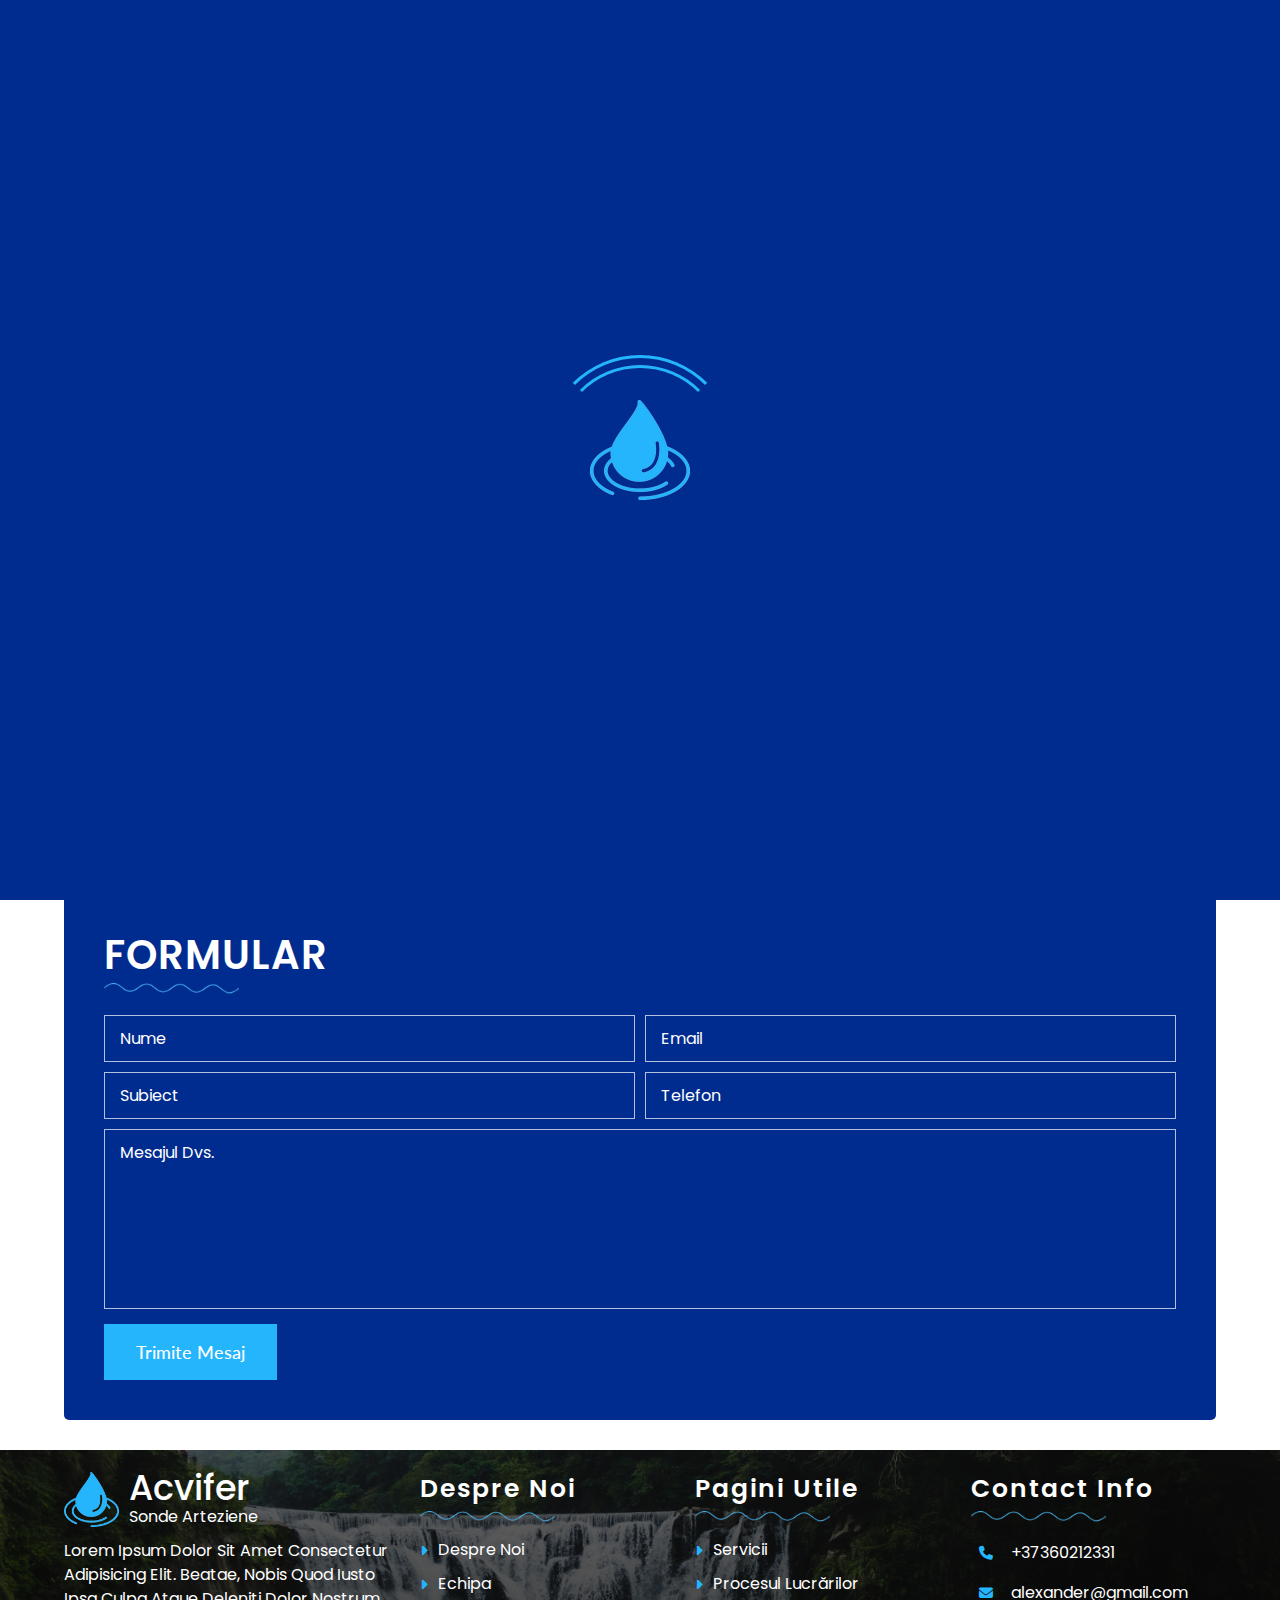
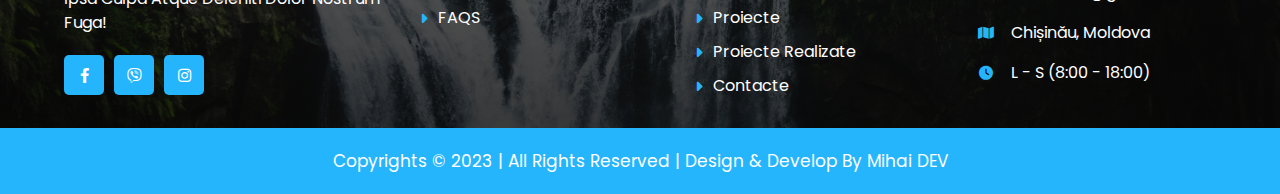
<file: pages/Contact/Contact.html>
<!DOCTYPE html>
<html lang="en">
<head>
   
  <meta charset="UTF-8">
  <meta http-equiv="X-UA-Compatible" content="IE=edge">
  <meta name="viewport" content="width=device-width, initial-scale=1.0">
  
  <title>Acvifer | Sonde Arteziene</title> 

  <link rel="icon" href="../../assets/images/Logo/Logo.png">
  <link rel="stylesheet" href="../../assets/vendors/font-awesome/css/all.css">
  <link rel="stylesheet" href="../../assets/vendors/magnific-popup/magnific-popup.css">
  <link rel="stylesheet" href="../../assets/vendors/swiper/swiper.css">
  <link rel="stylesheet" href="../../assets/css/main.css">
  <link rel="stylesheet" href="../../assets/css/responsive.css">

</head>
<body>

  <a href="#" class="scroll-top">
    <i class="fas fa-long-arrow-alt-up"></i>
  </a>
  <header>

    <div class="header">

      <div class="header-1">
        <ul class="header-contacts">
          <li><a href="tel:060212331"><i class="fas fa-phone"></i><span>+37360212331</span></a></li>
          <li><i class="fas fa-envelope"></i><span class="gmail">alexanr@gmail.com</span></li>
        </ul>
        <ul class="social-contacts">
          <li><a href="#" class="fab fa-facebook-f"></a></li>
          <li><a href="#" class="fab fa-viber"></a></li>
          <li><a href="#" class="fab fa-instagram"></a></li>
        </ul>

      </div>

      <div class="header-2">

        <div id="menu-btn" class="icon fa-solid fa-bars-staggered"></div>
        <a class="logo" href="../../index.html">
          <img src="../../assets/images/Logo/Logo.png" alt="logo">
          <div class="logo-name">
            <h3>Acvifer</h3>
            <p>Sonde Arteziene</p>
          </div>
        </a>

        <div class="container">
          <nav class="navbar">

            <a class="nav-btn" href="../../index.html">home</a>

            <div class="dropdown-menu">
              <button class="nav-btn">Despre <i class="fas fa-angle-down"></i> </button>
              <div class="dropdown-content">
                <a href="../../pages/About/About.html">Despre Noi</a>
                <a href="../../pages/About/Team-Single.html">Echipa</a>
                <a href="../../pages/About/Faqs.html">FAQS</a>
              </div>
            </div>

            <div class="dropdown-menu">
              <button class="nav-btn">Servicii <i class="fas fa-angle-down"></i> </button>
              <div class="dropdown-content">
                <a href="../../pages/Service/Service-Single.html">Servicii</a>
                <a href="../../pages/Pages/Process.html">Procesul lucrărilor</a>
              </div>
            </div>

            <div class="dropdown-menu">
              <button class="nav-btn">Proiecte <i class="fas fa-angle-down"></i> </button>
              <div class="dropdown-content">
                <a href="../../pages/Project/Project-Single.html">Proiecte</a>
                <a href="../../pages/Project/Projects.html">Proiecte Realizate</a>
              </div>
            </div>
            
            <a class="nav-btn" href="../../pages/Contact/Contact.html">Contacte</a>

          </nav> 
          <div class="icon-container"> 
            <div id="search" class="icon fa-solid fa-magnifying-glass"></div> 
          </div>
        </div>
        <form action="search.php" class="search-container">
          <input type="search" id="search-bar" placeholder="Scrie aici...">
          <label for="search-bar" class="fas fa-search"></label>
        </form>

        <div class="mobile-menu"> 
        
          <nav class="mobile-navbar">

            <div class="nav-link">
              <div class="main-nav-link"> <a class="nav-btn" href="../../index.html">home</a> </div>
            </div>   

            <div class="nav-link">
              <div class="main-nav-link"> <div class="nav-btn">Despre</div> <i class="fas fa-plus"></i> </div>
              <div class="sub-nav-link">
                <a href="../../pages/About/About.html">Despre Noi</a>
                <a href="../../pages/About/Team-Single.html">Echipa</a>
                <a href="../../pages/About/Faqs.html">FAQS</a>
              </div>
            </div> 

            <div class="nav-link">
              <div class="main-nav-link"> <div class="nav-btn">Servicii</div> <i class="fas fa-plus"></i> </div>
              <div class="sub-nav-link">
                <a href="../../pages/Service/Service-Single.html">Servicii</a>
                <a href="../../pages/Pages/Process.html">Procesul lucrărilor</a>
              </div>
            </div> 

            <div class="nav-link">
              <div class="main-nav-link"> <div class="nav-btn">Proiecte</div> <i class="fas fa-plus"></i> </div>
              <div class="sub-nav-link">
                <a href="../../pages/Project/Project-Single.html">Proiecte</a>
                <a href="../../pages/Project/Projects.html">Proiecte Realizate</a>
              </div>
            </div> 

            <div class="nav-link">
              <div class="main-nav-link"> <a class="nav-btn" href="../../pages/Contact/Contact.html">contact</a> </div>
            </div>  

          </nav>
        
        </div>

      </div>

    </div>

  </header>
  <div class="page-title">

    <div class="container">

      <div class="title">
        <h2>Contacte</h2>
      </div> 
  
      <div class="link">
        <a href="../../index.html">Home</a>
        <i class="fa-solid fa-angles-right"></i>
        <span class="page">Contacte</span>
      </div>

    </div>

  </div>
  <section class="contact" id="contact">
    <iframe src="https://www.google.com/maps/embed?pb=!1m18!1m12!1m3!1d87073.79905460039!2d28.85817655!3d46.99986905!2m3!1f0!2f0!3f0!3m2!1i1024!2i768!4f13.1!3m3!1m2!1s0x40c97c3628b769a1%3A0x37d1d6305749dd3c!2zQ2hpxZ9pbsSDdQ!5e0!3m2!1sro!2s!4v1688138594788!5m2!1sro!2s" style="border:0;" allowfullscreen="" loading="lazy"></iframe>
    <div class="contact-info">

      <div class="info-item">
        <i class="fas fa-phone"></i>
        <div class="content">
          <h3>Telefon</h3>
          <p><a class="contactenr" href="tel:060212331">+37360212331</a></p>
        </div>
      </div>

      <div class="info-item">
        <i class="fas fa-envelope"></i>
        <div class="content">
          <h3>Email</h3>
          <p class="gmail">alexandru@gmail.com</p>
        </div>
      </div>

      <div class="info-item">
        <i class="fa-solid fa-map-location-dot"></i>
          <div class="content">
            <h3>Adresa</h3>
            <p>Chişinău, Moldova</p>
          </div>
      </div>

    </div>
    <div class="contact-container"> 

      <div class="heading">  
        <h2>FORMULAR</h2>  
        <img src="../../assets/images/Heading/Heading.png" alt=""> 
      </div>

      <form method="post" class="contact-form" id="contact-form" action="https://formspree.io/f/mdornyde"> 

        <div class="input-box">
          <input type="text" name="name" class="box" id="name" placeholder="Nume" required>
          <input type="email" name="email" class="box" id="email" placeholder="email" required>  
        </div> 

        <div class="input-box">
          <input type="text" name="subject" class="box" id="subject" placeholder="subiect" required>   
          <input type="tel" name="phone" class="box" id="number" placeholder="Telefon" required>  
        </div> 
  
        <textarea cols="30" rows="10" name="comment" class="box" id="comment" placeholder="Mesajul dvs."></textarea>
        
        <button type="submit" class="btn" name="submit" id="submit">Trimite mesaj</button>

        <span class="alert" id="msg"></span>

      </form>

    </div>

  </section>
  <footer class="footer">

    <div class="box-container">

      <div class="footer-item">
        <a class="logo" href="../../index.html">
          <img src="../../assets/images/Logo/Logo.png" alt="logo">
          <div class="logo-name">
            <h3>Acvifer</h3>
            <p>Sonde Arteziene</p>
          </div>
        </a>
        <p>Lorem ipsum dolor sit amet consectetur adipisicing elit. Beatae, nobis quod iusto ipsa culpa atque deleniti dolor nostrum fuga!</p>
        <div class="social">
          <a href="#"><i class="fab fa-facebook-f"></i></a>
          <a href="#"><i class="fab fa-viber"></i></a>
          <a href="#"><i class="fab fa-instagram"></i></a>
        </div>
      </div>
      
      <div class="footer-item">
        <div class="footer-heading">
          <h2>Despre Noi</h2>
          <img src="../../assets/images/Heading/Heading.png" alt="">
        </div>
        <div class="info links">
          <p><i class="fa-solid fa-caret-right"></i><a href="../../pages/About/About.html">Despre Noi</a></p>
          <p><i class="fa-solid fa-caret-right"></i><a href="../../pages/About/Team-Single.html">Echipa</a></p>
          <p><i class="fa-solid fa-caret-right"></i><a href="../../pages/About/Faqs.html">FAQS</a></p>
        </div>
      </div> 

      <div class="footer-item">
        <div class="footer-heading">
          <h2>Pagini Utile</h2>
          <img src="../../assets/images/Heading/Heading.png" alt="">
        </div>
        <div class="info links">
          <p><i class="fa-solid fa-caret-right"></i><a href="../../pages/Service/Service-Single.html">Servicii</a></p>
          <p><i class="fa-solid fa-caret-right"></i><a href="../../pages/Pages/Process.html">Procesul lucrărilor</a></p>
          <p><i class="fa-solid fa-caret-right"></i><a href="../../pages/Project/Project-Single.html">Proiecte</a></p>
          <p><i class="fa-solid fa-caret-right"></i><a href="../../pages/Project/Projects.html">Proiecte Realizate</a></p>
          <p><i class="fa-solid fa-caret-right"></i><a href="../../pages/Contact/Contact.html">Contacte</a></p>
        </div>
      </div> 

      <div class='footer-item'>
        <div class="footer-heading">
          <h2>contact info</h2> 
          <img src="../../assets/images/Heading/Heading.png" alt="">
        </div>
        <div class="info connect">
          <p><i class="fas fa-phone"></i><a href="tel:060212331"><span>+37360212331</span></a></p>
          <p><i class="fas fa-envelope"></i><span class="gmail">alexander@gmail.com</span></p>
          <p><i class="fas fa-map"></i><span>Chișinău, Moldova</span></p>
          <p><i class="fa-solid fa-clock"></i><span>L - S (8:00 - 18:00)</span></p>
        </div>
      </div>

    </div>

    <div class="content">
      <p>Copyrights © 2023 | All Rights Reserved | Design & Develop by Mihai DEV</p>
    </div>

  </footer>
  <div class="pre-loader">
    <div id="loader">
      <img src="../../assets/images/Logo/Logo.png" alt="">
    </div>
  </div>


  <script src="../../assets/vendors/jquery/jquery-3.6.0.js"></script>
  <script src="../../assets/js/script.js"></script>
  <script src="../../assets/js/nav-link-toggler.js"></script>

</body>
</html>
</file>
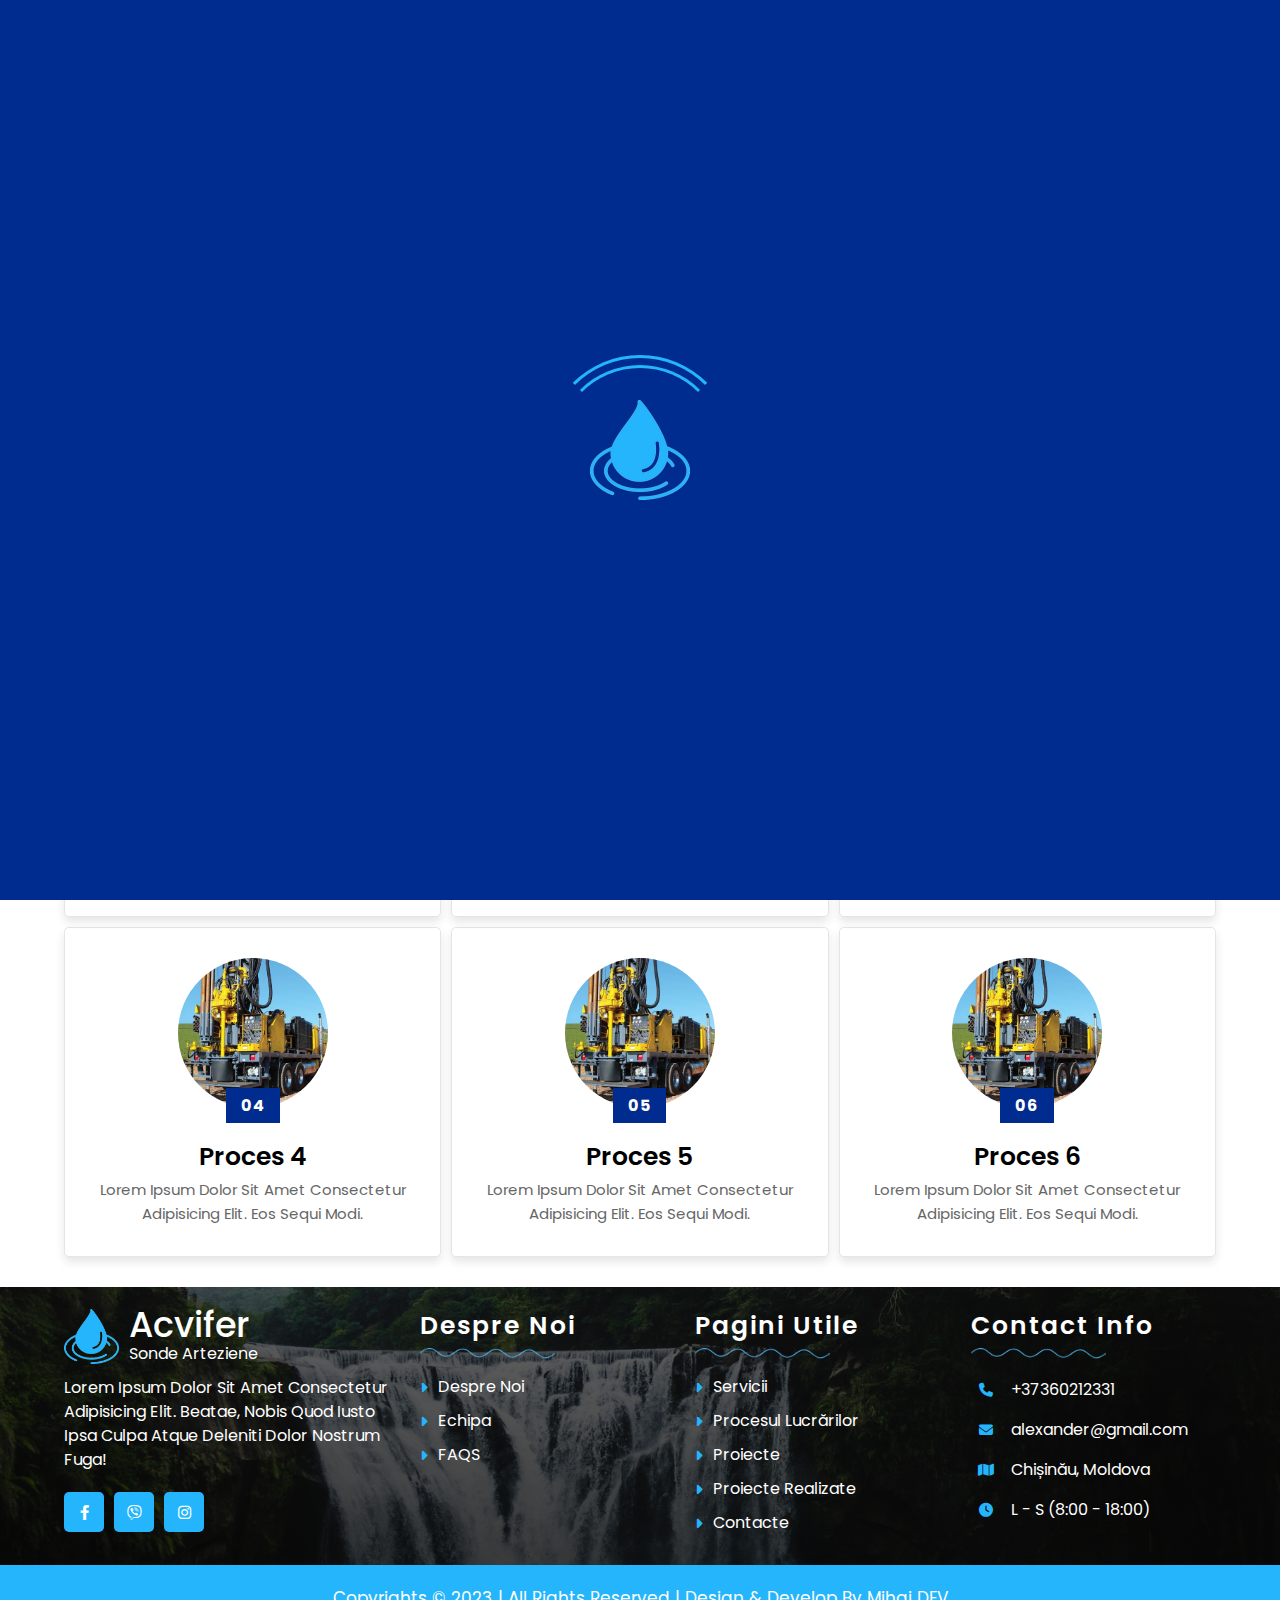
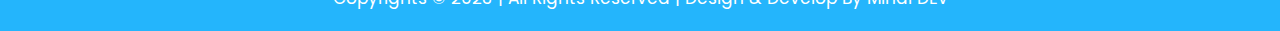
<file: pages/Pages/Process.html>
<!DOCTYPE html>
<html lang="en">
<head>
   
  <meta charset="UTF-8">
  <meta http-equiv="X-UA-Compatible" content="IE=edge">
  <meta name="viewport" content="width=device-width, initial-scale=1.0">
 
  <title>Acvifer | Sonde Arteziene</title> 

  <link rel="icon" href="../../assets/images/Logo/Logo.png">
  <link rel="stylesheet" href="../../assets/vendors/font-awesome/css/all.css">
  <link rel="stylesheet" href="../../assets/vendors/magnific-popup/magnific-popup.css">
  <link rel="stylesheet" href="../../assets/vendors/swiper/swiper.css">
  <link rel="stylesheet" href="../../assets/css/main.css">
  <link rel="stylesheet" href="../../assets/css/responsive.css">

</head>
<body>

  <a href="#" class="scroll-top">
    <i class="fas fa-long-arrow-alt-up"></i>
  </a>
  <header>

       <div class="header">

      <div class="header-1">
        <ul class="header-contacts">
          <li><a href="tel:060212331"><i class="fas fa-phone"></i><span>+37360212331</span></a></li>
          <li><i class="fas fa-envelope"></i><span class="gmail">alexanr@gmail.com</span></li>
        </ul>
        <ul class="social-contacts">
          <li><a href="#" class="fab fa-facebook-f"></a></li>
          <li><a href="#" class="fab fa-viber"></a></li>
          <li><a href="#" class="fab fa-instagram"></a></li>
        </ul>

      </div>

      <div class="header-2">

        <div id="menu-btn" class="icon fa-solid fa-bars-staggered"></div>
        <a class="logo" href="../../index.html">
          <img src="../../assets/images/Logo/Logo.png" alt="logo">
          <div class="logo-name">
            <h3>Acvifer</h3>
            <p>Sonde Arteziene</p>
          </div>
        </a>

        <div class="container">
          <nav class="navbar">

            <a class="nav-btn" href="../../index.html">home</a>

            <div class="dropdown-menu">
              <button class="nav-btn">Despre <i class="fas fa-angle-down"></i> </button>
              <div class="dropdown-content">
                <a href="../../pages/About/About.html">Despre Noi</a>
                <a href="../../pages/About/Team-Single.html">Echipa</a>
                <a href="../../pages/About/Faqs.html">FAQS</a>
              </div>
            </div>

            <div class="dropdown-menu">
              <button class="nav-btn">Servicii <i class="fas fa-angle-down"></i> </button>
              <div class="dropdown-content">
                <a href="../../pages/Service/Service-Single.html">Servicii</a>
                <a href="../../pages/Pages/Process.html">Procesul lucrărilor</a>
              </div>
            </div>

            <div class="dropdown-menu">
              <button class="nav-btn">Proiecte <i class="fas fa-angle-down"></i> </button>
              <div class="dropdown-content">
                <a href="../../pages/Project/Project-Single.html">Proiecte</a>
                <a href="../../pages/Project/Projects.html">Proiecte Realizate</a>
              </div>
            </div>
            
            <a class="nav-btn" href="../../pages/Contact/Contact.html">Contacte</a>

          </nav> 
          <div class="icon-container"> 
            <div id="search" class="icon fa-solid fa-magnifying-glass"></div> 
          </div>

        </div>
        <form action="search.php" class="search-container">
          <input type="search" id="search-bar" placeholder="Scrie aici...">
          <label for="search-bar" class="fas fa-search"></label>
        </form>
        <div class="mobile-menu"> 
        
          <nav class="mobile-navbar">

            <div class="nav-link">
              <div class="main-nav-link"> <a class="nav-btn" href="../../index.html">home</a> </div>
            </div>   

            <div class="nav-link">
              <div class="main-nav-link"> <div class="nav-btn">Despre</div> <i class="fas fa-plus"></i> </div>
              <div class="sub-nav-link">
                <a href="../../pages/About/About.html">Despre Noi</a>
                <a href="../../pages/About/Team-Single.html">Echipa</a>
                <a href="../../pages/About/Faqs.html">FAQS</a>
              </div>
            </div> 

            <div class="nav-link">
              <div class="main-nav-link"> <div class="nav-btn">Servicii</div> <i class="fas fa-plus"></i> </div>
              <div class="sub-nav-link">
                <a href="../../pages/Service/Service-Single.html">Servicii</a>
                <a href="../../pages/Pages/Process.html">Procesul lucrărilor</a>
              </div>
            </div> 

            <div class="nav-link">
              <div class="main-nav-link"> <div class="nav-btn">Proiecte</div> <i class="fas fa-plus"></i> </div>
              <div class="sub-nav-link">
                <a href="../../pages/Project/Project-Single.html">Proiecte</a>
                <a href="../../pages/Project/Projects.html">Proiecte Realizate</a>
              </div>
            </div> 

            <div class="nav-link">
              <div class="main-nav-link"> <a class="nav-btn" href="../../pages/Contact/Contact.html">contact</a> </div>
            </div>  

          </nav>
        
        </div>

      </div>

    </div>

  </header>
  <div class="page-title">

    <div class="container">

      <div class="title">
        <h2>Procesul lucrărilor</h2>
      </div> 
  
      <div class="link">
        <a href="../../index.html">Home</a>
        <i class="fa-solid fa-angles-right"></i>
        <span class="page">Procesul lucrărilor</span>
      </div>

    </div>

  </div>
  <section class="process">

    <div class="heading">  
      <span>Ordinea lucrărilor întreprinse</span>
      <h2>Procesul lucrărilor</h2>  
      <img src="../../assets/images/Heading/Heading.png" alt=""> 
    </div>

    <div class="box-container">

      <div class="process-item">
        <div class="image">
          <img src="../../assets/images/Procesul lucrarilor/process1.jpg" alt="">
          <span>01</span>
        </div>
        <div class="content">
          <h3>Proces 1</h3>
          <p>Lorem ipsum dolor sit amet consectetur adipisicing elit. Eos sequi modi.</p>
        </div>
      </div>

      <div class="process-item">
        <div class="image">
          <img src="../../assets/images/Procesul lucrarilor/process1.jpg" alt="">
          <span>02</span>
        </div>
        <div class="content">
          <h3>Proces 2</h3>
          <p>Lorem ipsum dolor sit amet consectetur adipisicing elit. Eos sequi modi.</p>
        </div>
      </div>

      <div class="process-item">
        <div class="image">
          <img src="../../assets/images/Procesul lucrarilor/process1.jpg" alt="">
          <span>03</span>
        </div>
        <div class="content">
          <h3>Proces 3</h3>
          <p>Lorem ipsum dolor sit amet consectetur adipisicing elit. Eos sequi modi.</p>
        </div>
      </div>
      
      <div class="process-item">
        <div class="image">
          <img src="../../assets/images/Procesul lucrarilor/process1.jpg" alt="">
          <span>04</span>
        </div>
        <div class="content">
          <h3>Proces 4</h3>
          <p>Lorem ipsum dolor sit amet consectetur adipisicing elit. Eos sequi modi.</p>
        </div>
      </div>

      <div class="process-item">
        <div class="image">
          <img src="../../assets/images/Procesul lucrarilor/process1.jpg" alt="">
          <span>05</span>
        </div>
        <div class="content">
          <h3>Proces 5</h3>
          <p>Lorem ipsum dolor sit amet consectetur adipisicing elit. Eos sequi modi.</p>
        </div>
      </div>

      <div class="process-item">
        <div class="image">
          <img src="../../assets/images/Procesul lucrarilor/process1.jpg" alt="">
          <span>06</span>
        </div>
        <div class="content">
          <h3>Proces 6</h3>
          <p>Lorem ipsum dolor sit amet consectetur adipisicing elit. Eos sequi modi.</p>
        </div>
      </div>

      

    </div>

  </section>
  <footer class="footer">

    <div class="box-container">

      <div class="footer-item">
        <a class="logo" href="../../index.html">
          <img src="../../assets/images/Logo/Logo.png" alt="logo">
          <div class="logo-name">
            <h3>Acvifer</h3>
            <p>Sonde Arteziene</p>
          </div>
        </a>
        <p>Lorem ipsum dolor sit amet consectetur adipisicing elit. Beatae, nobis quod iusto ipsa culpa atque deleniti dolor nostrum fuga!</p>
        <div class="social">
          <a href="#"><i class="fab fa-facebook-f"></i></a>
          <a href="#"><i class="fab fa-viber"></i></a>
          <a href="#"><i class="fab fa-instagram"></i></a>
        </div>
      </div>
      
      <div class="footer-item">
        <div class="footer-heading">
          <h2>Despre Noi</h2>
          <img src="../../assets/images/Heading/Heading.png" alt="">
        </div>
        <div class="info links">
          <p><i class="fa-solid fa-caret-right"></i><a href="../../pages/About/About.html">Despre Noi</a></p>
          <p><i class="fa-solid fa-caret-right"></i><a href="../../pages/About/Team-Single.html">Echipa</a></p>
          <p><i class="fa-solid fa-caret-right"></i><a href="../../pages/About/Faqs.html">FAQS</a></p>
        </div>
      </div> 

      <div class="footer-item">
        <div class="footer-heading">
          <h2>Pagini Utile</h2>
          <img src="../../assets/images/Heading/Heading.png" alt="">
        </div>
        <div class="info links">
          <p><i class="fa-solid fa-caret-right"></i><a href="../../pages/Service/Service-Single.html">Servicii</a></p>
          <p><i class="fa-solid fa-caret-right"></i><a href="../../pages/Pages/Process.html">Procesul lucrărilor</a></p>
          <p><i class="fa-solid fa-caret-right"></i><a href="../../pages/Project/Project-Single.html">Proiecte</a></p>
          <p><i class="fa-solid fa-caret-right"></i><a href="../../pages/Project/Projects.html">Proiecte Realizate</a></p>
          <p><i class="fa-solid fa-caret-right"></i><a href="../../pages/Contact/Contact.html">Contacte</a></p>
        </div>
      </div> 

      <div class='footer-item'>
        <div class="footer-heading">
          <h2>contact info</h2> 
          <img src="../../assets/images/Heading/Heading.png" alt="">
        </div>
        <div class="info connect">
          <p><i class="fas fa-phone"></i><a href="tel:060212331"><span>+37360212331</span></a></p>
          <p><i class="fas fa-envelope"></i><span class="gmail">alexander@gmail.com</span></p>
          <p><i class="fas fa-map"></i><span>Chișinău, Moldova</span></p>
          <p><i class="fa-solid fa-clock"></i><span>L - S (8:00 - 18:00)</span></p>
        </div>
      </div>

    </div>

    <div class="content">
      <p>Copyrights © 2023 | All Rights Reserved | Design & Develop by Mihai DEV</p>
    </div>

  </footer>

  <div class="pre-loader">
    <div id="loader">
      <img src="../../assets/images/Logo/Logo.png" alt="">
    </div>
  </div>

 

  <script src="../../assets/vendors/jquery/jquery-3.6.0.js"></script>
  <script src="../../assets/js/script.js"></script>
  <script src="../../assets/js/nav-link-toggler.js"></script>


</body>
</html>
</file>
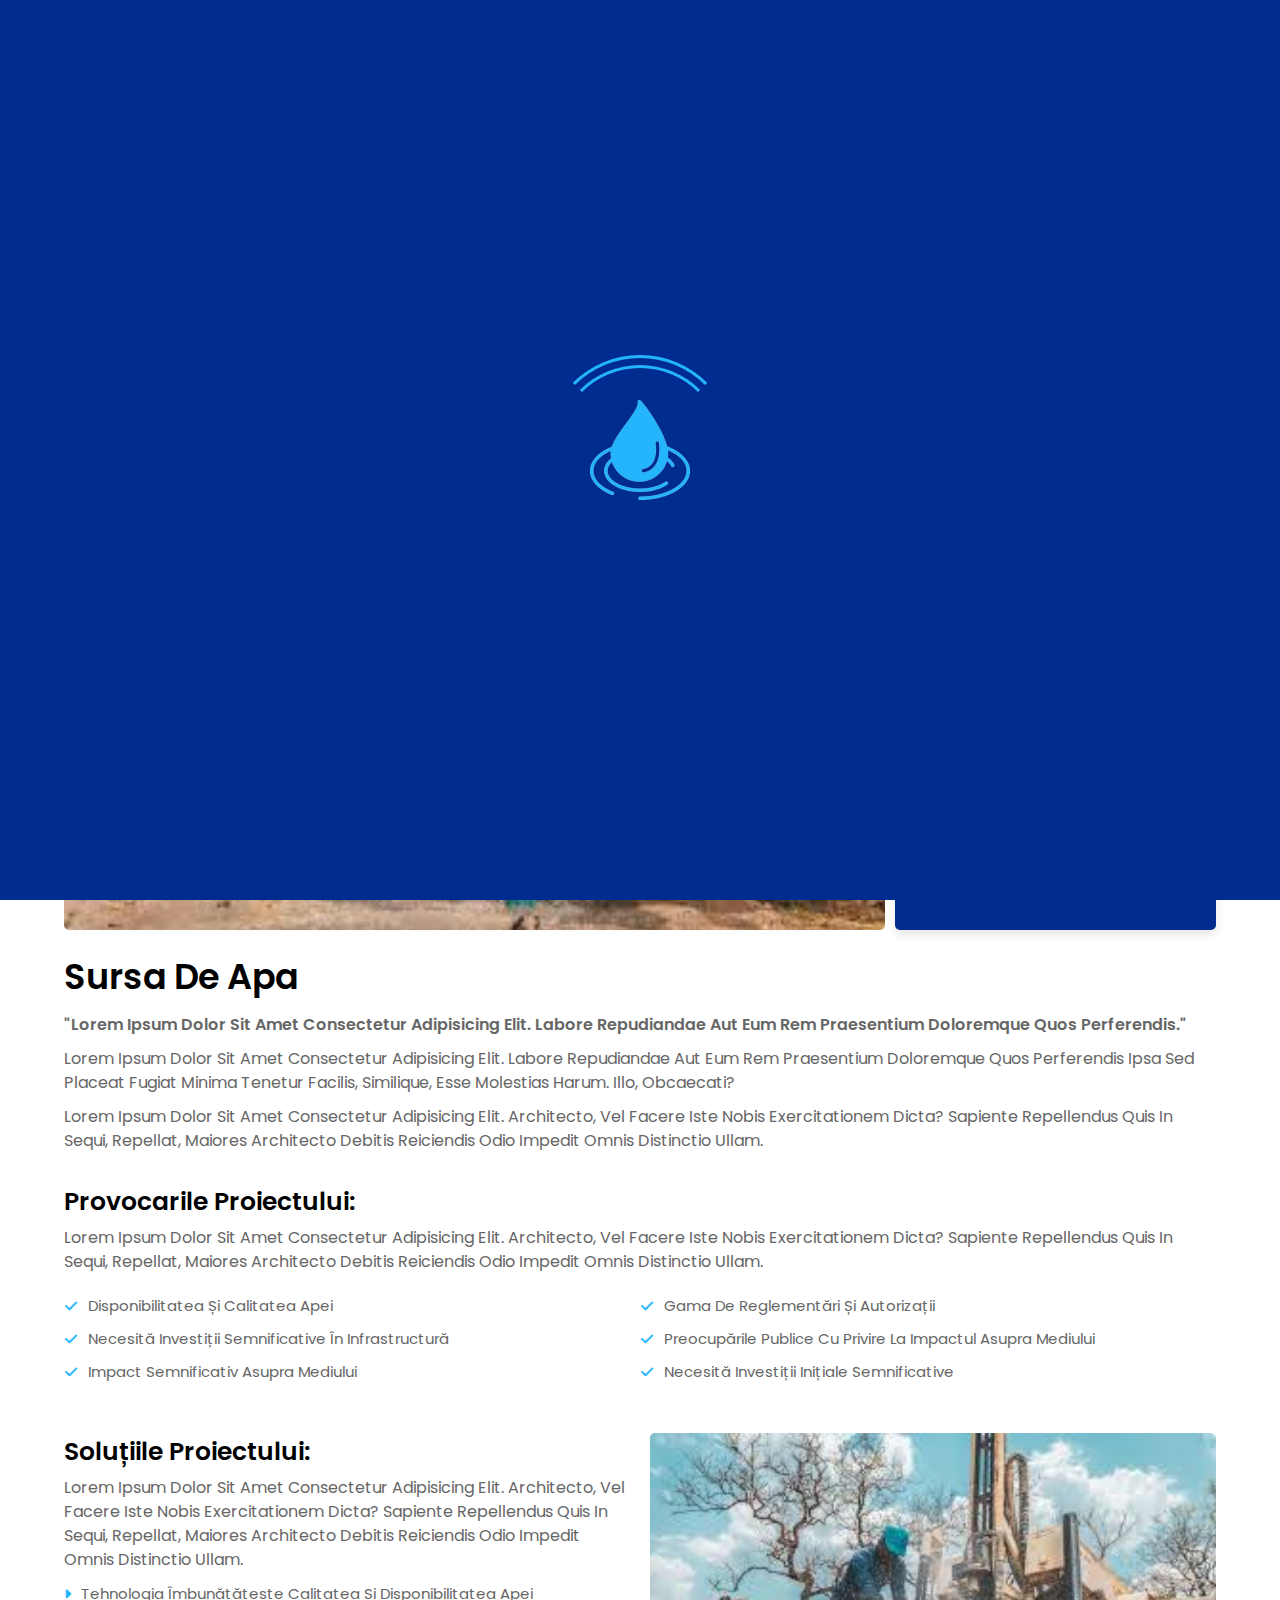
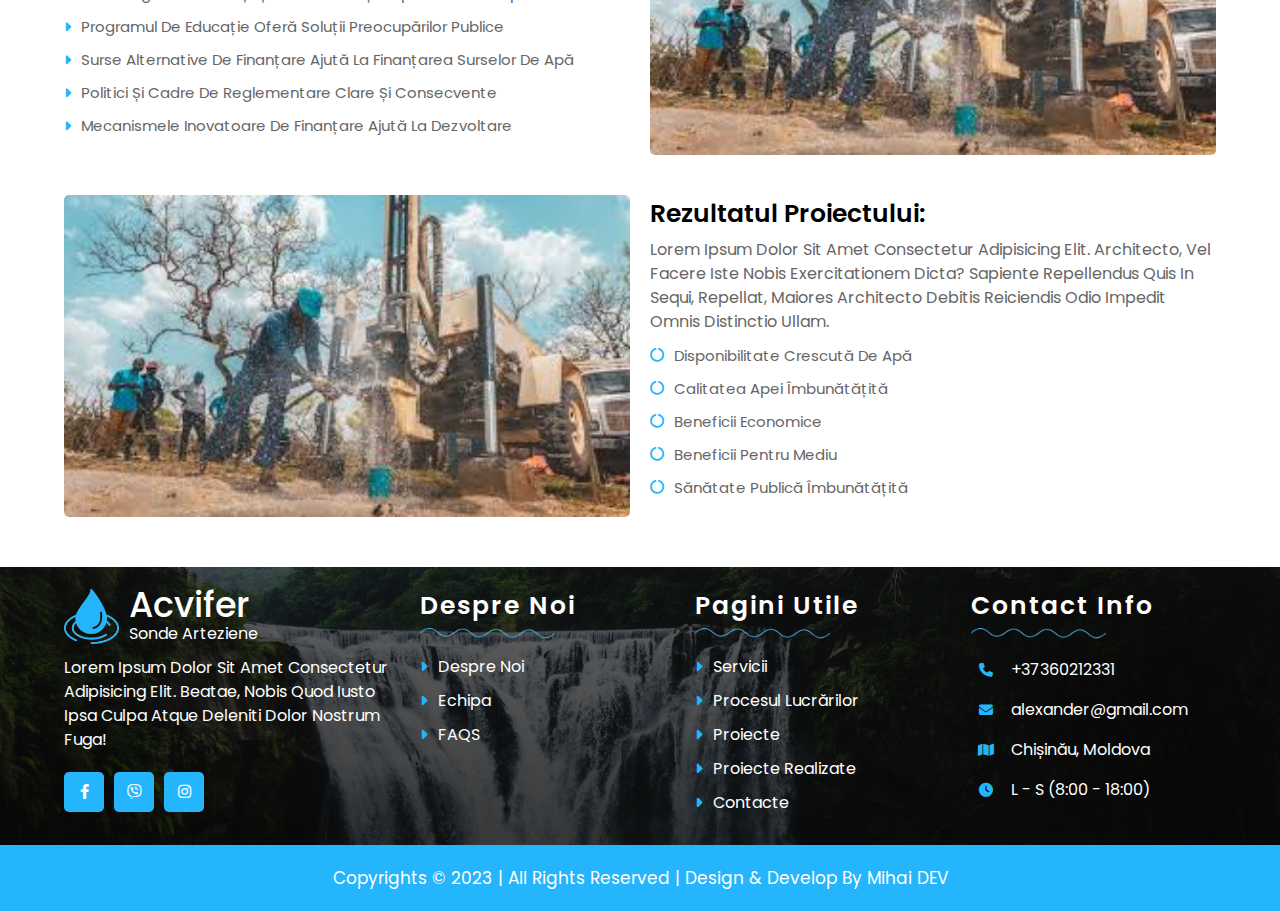
<file: pages/Project/Project-Single.html>
<!DOCTYPE html>
<html lang="en">
<head>
   
  <meta charset="UTF-8">
  <meta http-equiv="X-UA-Compatible" content="IE=edge">
  <meta name="viewport" content="width=device-width, initial-scale=1.0">
 
  <title>Acvifer | Sonde Arteziene</title> 

  <link rel="icon" href="../../assets/images/Logo/Logo.png">
  <link rel="stylesheet" href="../../assets/vendors/font-awesome/css/all.css">
  <link rel="stylesheet" href="../../assets/vendors/magnific-popup/magnific-popup.css">
  <link rel="stylesheet" href="../../assets/vendors/swiper/swiper.css">
  <link rel="stylesheet" href="../../assets/css/main.css">
  <link rel="stylesheet" href="../../assets/css/responsive.css">

</head>
<body>

  <a href="#" class="scroll-top">
    <i class="fas fa-long-arrow-alt-up"></i>
  </a>
    
  <header>

    <div class="header">

      <div class="header-1">
        <ul class="header-contacts">
          <li><a href="tel:060212331"><i class="fas fa-phone"></i><span>+37360212331</span></a></li>
          <li><i class="fas fa-envelope"></i><span class="gmail">alexanr@gmail.com</span></li>
        </ul>
        <ul class="social-contacts">
          <li><a href="#" class="fab fa-facebook-f"></a></li>
          <li><a href="#" class="fab fa-viber"></a></li>
          <li><a href="#" class="fab fa-instagram"></a></li>
        </ul>

      </div>

      <div class="header-2">
        <div id="menu-btn" class="icon fa-solid fa-bars-staggered"></div>
        <a class="logo" href="../../index.html">
          <img src="../../assets/images/Logo/Logo.png" alt="logo">
          <div class="logo-name">
            <h3>Acvifer</h3>
            <p>Sonde Arteziene</p>
          </div>
        </a>

        <div class="container">

          <nav class="navbar">

            <a class="nav-btn" href="../../index.html">home</a>

            <div class="dropdown-menu">
              <button class="nav-btn">Despre <i class="fas fa-angle-down"></i> </button>
              <div class="dropdown-content">
                <a href="../../pages/About/About.html">Despre Noi</a>
                <a href="../../pages/About/Team-Single.html">Echipa</a>
                <a href="../../pages/About/Faqs.html">FAQS</a>
              </div>
            </div>

            <div class="dropdown-menu">
              <button class="nav-btn">Servicii <i class="fas fa-angle-down"></i> </button>
              <div class="dropdown-content">
                <a href="../../pages/Service/Service-Single.html">Servicii</a>
                <a href="../../pages/Pages/Process.html">Procesul lucrărilor</a>
              </div>
            </div>

            <div class="dropdown-menu">
              <button class="nav-btn">Proiecte <i class="fas fa-angle-down"></i> </button>
              <div class="dropdown-content">
                <a href="../../pages/Project/Project-Single.html">Proiecte</a>
                <a href="../../pages/Project/Projects.html">Proiecte Realizate</a>
              </div>
            </div>
            
            <a class="nav-btn" href="../../pages/Contact/Contact.html">Contacte</a>

          </nav> 

          <div class="icon-container"> 
            <div id="search" class="icon fa-solid fa-magnifying-glass"></div> 
          </div>

        </div>
        <form action="search.php" class="search-container">
          <input type="search" id="search-bar" placeholder="Scrie aici...">
          <label for="search-bar" class="fas fa-search"></label>
        </form>

        <div class="mobile-menu"> 
        
          <nav class="mobile-navbar">

            <div class="nav-link">
              <div class="main-nav-link"> <a class="nav-btn" href="../../index.html">home</a> </div>
            </div>   

            <div class="nav-link">
              <div class="main-nav-link"> <div class="nav-btn">Despre</div> <i class="fas fa-plus"></i> </div>
              <div class="sub-nav-link">
                <a href="../../pages/About/About.html">Despre Noi</a>
                <a href="../../pages/About/Team-Single.html">Echipa</a>
                <a href="../../pages/About/Faqs.html">FAQS</a>
              </div>
            </div> 

            <div class="nav-link">
              <div class="main-nav-link"> <div class="nav-btn">Servicii</div> <i class="fas fa-plus"></i> </div>
              <div class="sub-nav-link">
                <a href="../../pages/Service/Service-Single.html">Servicii</a>
                <a href="../../pages/Pages/Process.html">Procesul lucrărilor</a>
              </div>
            </div> 

            <div class="nav-link">
              <div class="main-nav-link"> <div class="nav-btn">Proiecte</div> <i class="fas fa-plus"></i> </div>
              <div class="sub-nav-link">
                <a href="../../pages/Project/Project-Single.html">Proiecte</a>
                <a href="../../pages/Project/Projects.html">Proiecte Realizate</a>
              </div>
            </div> 

            <div class="nav-link">
              <div class="main-nav-link"> <a class="nav-btn" href="../../pages/Contact/Contact.html">contact</a> </div>
            </div>  

          </nav>
        
        </div>

      </div>

    </div>

  </header>
  <div class="page-title">

    <div class="container">

      <div class="title">
        <h2>Proiecte</h2>
      </div> 
  
      <div class="link">
        <a href="../../index.html">Home</a>
        <i class="fa-solid fa-angles-right"></i>
        <span class="page">Proiecte</span>
      </div>

    </div>

  </div>

  <section class="project-single">
    <div class="project-info">
      <div class="project-intro">

        <div class="image"> 
          <img src="../../assets/images/Procesul lucrarilor/project.jpg" alt="Project-Image">
        </div>

        <div class="project-details">

          <h3 class="sub-heading">Informații proiect</h3> 

          <div class="container">

            <div class="detail-item">
              <i class="fa-regular fa-calendar-days"></i>
              <div class="detail-content">
                <h3>data</h3>
                <p>11 martie, 2023</p>
              </div>
            </div>

            <div class="detail-item">
              <i class="fa-solid fa-user"></i>
              <div class="detail-content">
                <h3>client</h3>
                <p>Familia Buhnici</p>
              </div>
            </div>

            <div class="detail-item">
              <i class="fa-solid fa-list-ul"></i>
              <div class="detail-content">
                <h3>Categorie</h3>
                <p>Forare fantana</p>
              </div>
            </div>

            <div class="detail-item">
              <i class="fa-regular fa-clock"></i>
              <div class="detail-content">
                <h3>Durata</h3>
                <p>1 saptamana</p>
              </div>
            </div>

            <div class="detail-item">
              <i class="fa-regular fa-map"></i>
              <div class="detail-content">
                <h3>Locatia</h3>
                <p>Floresti, Marculesti</p>
              </div>
            </div>

            <div class="detail-item">
              <i class="fa-solid fa-globe"></i>
              <div class="detail-content">
                <h3>website:</h3>
                <p class="website">None</p>
              </div>
            </div>

          </div>

        </div>

      </div>
      <div class="content">

        <h3 class="main-heading">Sursa de apa</h3>

        <p class="important">"Lorem ipsum dolor sit amet consectetur adipisicing elit. Labore repudiandae aut eum rem praesentium doloremque quos perferendis."</p>

        <p>Lorem ipsum dolor sit amet consectetur adipisicing elit. Labore repudiandae aut eum rem praesentium doloremque quos perferendis ipsa sed placeat fugiat minima tenetur facilis, similique, esse molestias harum. Illo, obcaecati?</p> 
        <p>Lorem ipsum dolor sit amet consectetur adipisicing elit. Architecto, vel facere iste nobis exercitationem dicta? Sapiente repellendus quis in sequi, repellat, maiores architecto debitis reiciendis odio impedit omnis distinctio ullam.</p> 

        <div class="challenges">

          <h3 class="sub-heading">provocarile proiectului:</h3> 
          <p>Lorem ipsum dolor sit amet consectetur adipisicing elit. Architecto, vel facere iste nobis exercitationem dicta? Sapiente repellendus quis in sequi, repellat, maiores architecto debitis reiciendis odio impedit omnis distinctio ullam.</p> 
          
          <div class="box-container">
            <ul>
              <li><i class="fa-solid fa-check"></i>Disponibilitatea Și Calitatea Apei</li>
              <li><i class="fa-solid fa-check"></i>Necesită Investiții Semnificative În Infrastructură</li>
              <li><i class="fa-solid fa-check"></i>Impact Semnificativ Asupra Mediului</li>
            </ul>
            <ul>
              <li><i class="fa-solid fa-check"></i>Gama De Reglementări Și Autorizații</li>
              <li><i class="fa-solid fa-check"></i>Preocupările Publice Cu Privire La Impactul Asupra Mediului</li>
              <li><i class="fa-solid fa-check"></i>Necesită Investiții Inițiale Semnificative</li>
            </ul>

          </div>

        </div>

        <div class="project-solution">

          <div class="box-container"> 
            <h3 class="sub-heading">Soluțiile Proiectului:</h3> 
            <p>Lorem ipsum dolor sit amet consectetur adipisicing elit. Architecto, vel facere iste nobis exercitationem dicta? Sapiente repellendus quis in sequi, repellat, maiores architecto debitis reiciendis odio impedit omnis distinctio ullam.</p> 
            <ul>
              <li><i class="fa-solid fa-caret-right"></i>Tehnologia Îmbunătățește Calitatea Și Disponibilitatea Apei</li>
              <li><i class="fa-solid fa-caret-right"></i>Programul De Educație Oferă Soluții Preocupărilor Publice</li>
              <li><i class="fa-solid fa-caret-right"></i>Surse Alternative De Finanțare Ajută La Finanțarea Surselor De Apă</li>
              <li><i class="fa-solid fa-caret-right"></i>Politici Și Cadre De Reglementare Clare Și Consecvente</li>
              <li><i class="fa-solid fa-caret-right"></i>Mecanismele Inovatoare De Finanțare Ajută La Dezvoltare</li>
            </ul>
          </div>

          <div class="sub-image">
            <img src="../../assets/images/Procesul lucrarilor/project.jpg" alt="Project-Image">
          </div>

        </div>

        <div class="project-result">

          <div class="sub-image">
            <img src="../../assets/images/Procesul lucrarilor/project.jpg" alt="Project-Image">
          </div>

          <div class="box-container">
            <h3 class="sub-heading">Rezultatul Proiectului:</h3> 
            <p>Lorem ipsum dolor sit amet consectetur adipisicing elit. Architecto, vel facere iste nobis exercitationem dicta? Sapiente repellendus quis in sequi, repellat, maiores architecto debitis reiciendis odio impedit omnis distinctio ullam.</p> 
            <ul>
              <li><i class="fa-solid fa-circle-notch"></i>Disponibilitate Crescută De Apă</li>
              <li><i class="fa-solid fa-circle-notch"></i>Calitatea Apei Îmbunătățită</li>
              <li><i class="fa-solid fa-circle-notch"></i>Beneficii Economice</li>
              <li><i class="fa-solid fa-circle-notch"></i>Beneficii Pentru Mediu</li>
              <li><i class="fa-solid fa-circle-notch"></i>Sănătate Publică Îmbunătățită</li>
            </ul>
          </div>

        </div>

      </div>

    </div>

  </section>

  <footer class="footer">

    <div class="box-container">

      <div class="footer-item">
        <a class="logo" href="../../index.html">
          <img src="../../assets/images/Logo/Logo.png" alt="logo">
          <div class="logo-name">
            <h3>Acvifer</h3>
            <p>Sonde Arteziene</p>
          </div>
        </a>
        <p>Lorem ipsum dolor sit amet consectetur adipisicing elit. Beatae, nobis quod iusto ipsa culpa atque deleniti dolor nostrum fuga!</p>
        <div class="social">
          <a href="#"><i class="fab fa-facebook-f"></i></a>
          <a href="#"><i class="fab fa-viber"></i></a>
          <a href="#"><i class="fab fa-instagram"></i></a>
        </div>
      </div>
      
      <div class="footer-item">
        <div class="footer-heading">
          <h2>Despre Noi</h2>
          <img src="../../assets/images/Heading/Heading.png" alt="">
        </div>
        <div class="info links">
          <p><i class="fa-solid fa-caret-right"></i><a href="../../pages/About/About.html">Despre Noi</a></p>
          <p><i class="fa-solid fa-caret-right"></i><a href="../../pages/About/Team-Single.html">Echipa</a></p>
          <p><i class="fa-solid fa-caret-right"></i><a href="../../pages/About/Faqs.html">FAQS</a></p>
        </div>
      </div> 

      <div class="footer-item">
        <div class="footer-heading">
          <h2>Pagini Utile</h2>
          <img src="../../assets/images/Heading/Heading.png" alt="">
        </div>
        <div class="info links">
          <p><i class="fa-solid fa-caret-right"></i><a href="../../pages/Service/Service-Single.html">Servicii</a></p>
          <p><i class="fa-solid fa-caret-right"></i><a href="../../pages/Pages/Process.html">Procesul lucrărilor</a></p>
          <p><i class="fa-solid fa-caret-right"></i><a href="../../pages/Project/Project-Single.html">Proiecte</a></p>
          <p><i class="fa-solid fa-caret-right"></i><a href="../../pages/Project/Projects.html">Proiecte Realizate</a></p>
          <p><i class="fa-solid fa-caret-right"></i><a href="../../pages/Contact/Contact.html">Contacte</a></p>
        </div>
      </div> 

      <div class='footer-item'>
        <div class="footer-heading">
          <h2>contact info</h2> 
          <img src="../../assets/images/Heading/Heading.png" alt="">
        </div>
        <div class="info connect">
          <p><i class="fas fa-phone"></i><a href="tel:060212331"><span>+37360212331</span></a></p>
          <p><i class="fas fa-envelope"></i><span class="gmail">alexander@gmail.com</span></p>
          <p><i class="fas fa-map"></i><span>Chișinău, Moldova</span></p>
          <p><i class="fa-solid fa-clock"></i><span>L - S (8:00 - 18:00)</span></p>
        </div>
      </div>

    </div>

    <div class="content">
      <p>Copyrights © 2023 | All Rights Reserved | Design & Develop by Mihai DEV</p>
    </div>

  </footer>

  <div class="pre-loader">
    <div id="loader">
      <img src="../../assets/images/Logo/Logo.png" alt="">
    </div>
  </div>

  <script src="../../assets/vendors/jquery/jquery-3.6.0.js"></script>
  <script src="../../assets/js/script.js"></script>
  <script src="../../assets/js/nav-link-toggler.js"></script>


</body>
</html>
</file>
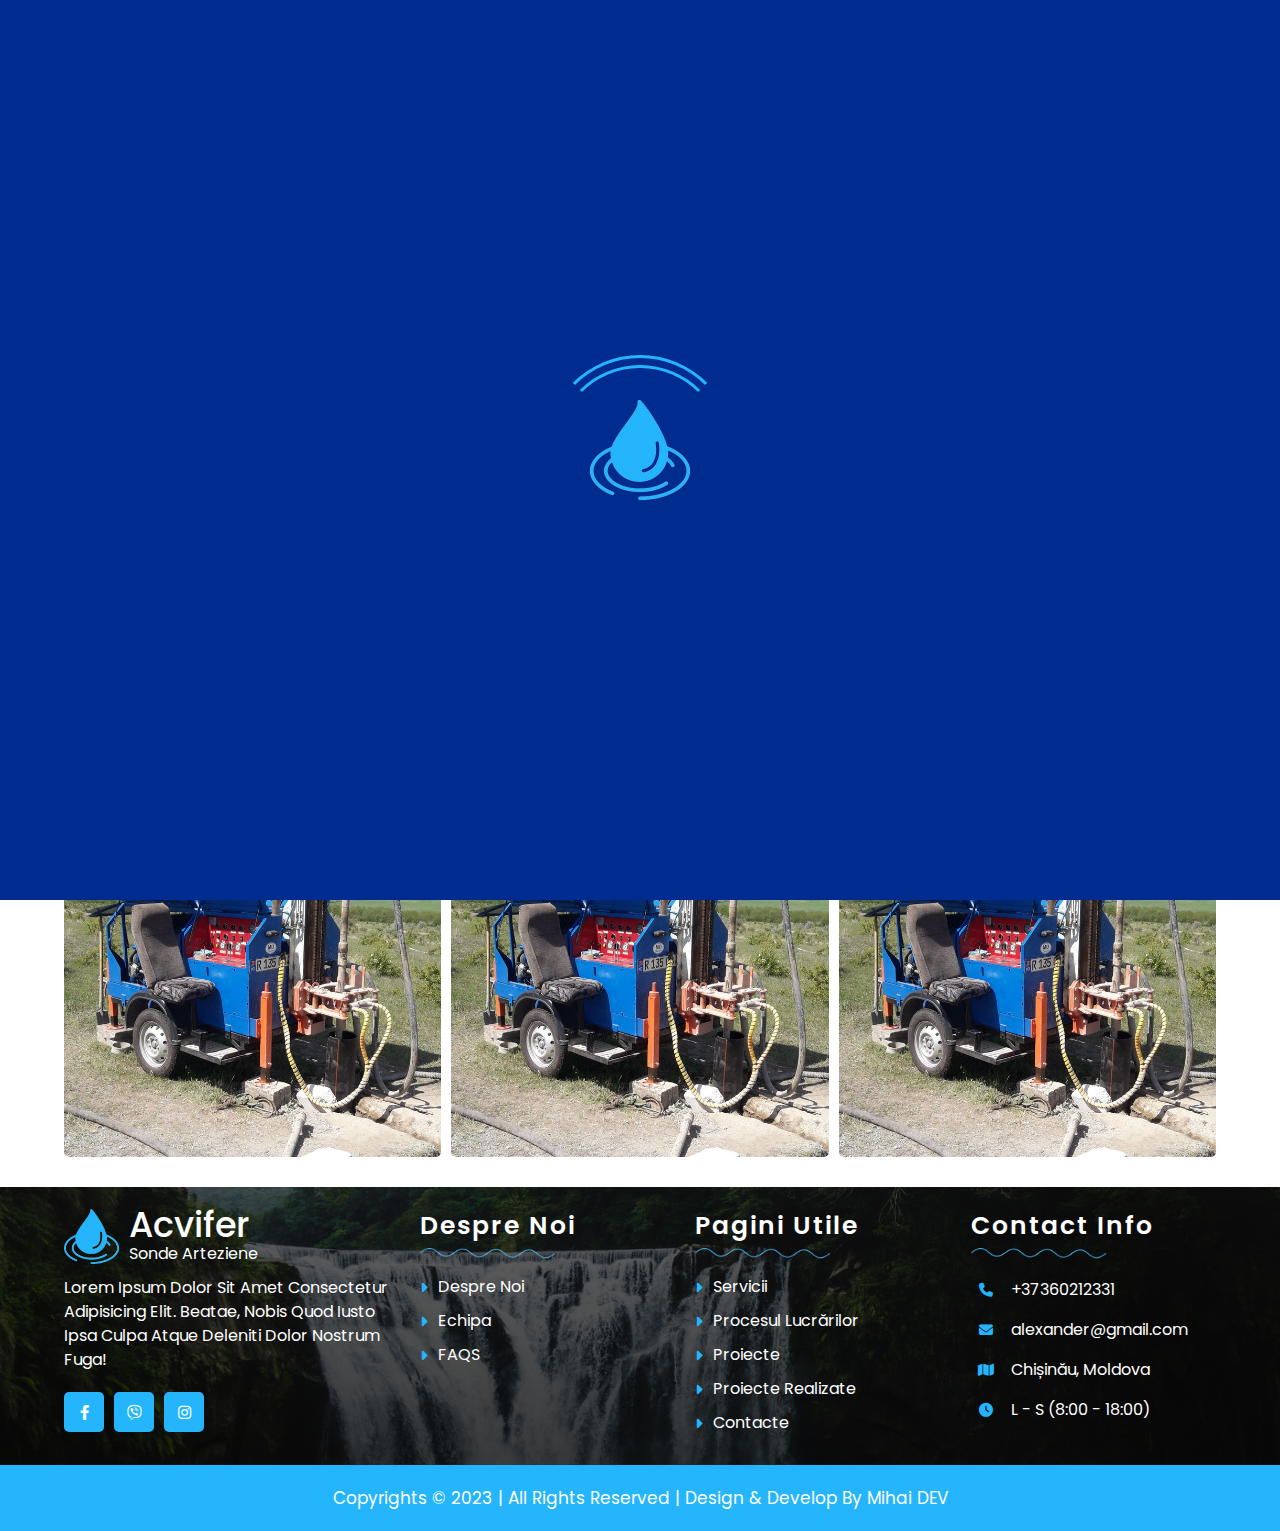
<file: pages/Project/Projects.html>
<!DOCTYPE html>
<html lang="en">
<head>
   
  <meta charset="UTF-8">
  <meta http-equiv="X-UA-Compatible" content="IE=edge">
  <meta name="viewport" content="width=device-width, initial-scale=1.0">
   
  <title>Acvifer | Sonde Arteziene</title> 

  <link rel="icon" href="../../assets/images/Logo/Logo.png">
  <link rel="stylesheet" href="../../assets/vendors/font-awesome/css/all.css">
  <link rel="stylesheet" href="../../assets/vendors/magnific-popup/magnific-popup.css">
  <link rel="stylesheet" href="../../assets/vendors/swiper/swiper.css">
  <link rel="stylesheet" href="../../assets/css/main.css">
  <link rel="stylesheet" href="../../assets/css/responsive.css">

</head>
<body>

  <a href="#" class="scroll-top">
    <i class="fas fa-long-arrow-alt-up"></i>
  </a>

  <header>

    <div class="header">

      <div class="header-1">
        <ul class="header-contacts">
          <li><a href="tel:060212331"><i class="fas fa-phone"></i><span>+37360212331</span></a></li>
          <li><i class="fas fa-envelope"></i><span class="gmail">alexanr@gmail.com</span></li>
        </ul>

        <ul class="social-contacts">
          <li><a href="#" class="fab fa-facebook-f"></a></li>
          <li><a href="#" class="fab fa-viber"></a></li>
          <li><a href="#" class="fab fa-instagram"></a></li>
        </ul>

      </div>

      <div class="header-2">

        <div id="menu-btn" class="icon fa-solid fa-bars-staggered"></div>

        <a class="logo" href="../../index.html">
          <img src="../../assets/images/Logo/Logo.png" alt="logo">
          <div class="logo-name">
            <h3>Acvifer</h3>
            <p>Sonde Arteziene</p>
          </div>
        </a>

        <div class="container">
          <nav class="navbar">

            <a class="nav-btn" href="../../index.html">home</a>

            <div class="dropdown-menu">
              <button class="nav-btn">Despre <i class="fas fa-angle-down"></i> </button>
              <div class="dropdown-content">
                <a href="../../pages/About/About.html">Despre Noi</a>
                <a href="../../pages/About/Team-Single.html">Echipa</a>
                <a href="../../pages/About/Faqs.html">FAQS</a>
              </div>
            </div>

            <div class="dropdown-menu">
              <button class="nav-btn">Servicii <i class="fas fa-angle-down"></i> </button>
              <div class="dropdown-content">
                <a href="../../pages/Service/Service-Single.html">Servicii</a>
                <a href="../../pages/Pages/Process.html">Procesul lucrărilor</a>
              </div>
            </div>

            <div class="dropdown-menu">
              <button class="nav-btn">Proiecte <i class="fas fa-angle-down"></i> </button>
              <div class="dropdown-content">
                <a href="..............................................">Proiecte</a>
                <a href="../../pages/Project/Projects.html">Proiecte Realizate</a>
              </div>
            </div>
            
            <a class="nav-btn" href="../../pages/Contact/Contact.html">Contacte</a>

          </nav> 
          <div class="icon-container"> 
            <div id="search" class="icon fa-solid fa-magnifying-glass"></div> 
          </div>

        </div>
        <form action="search.php" class="search-container">
          <input type="search" id="search-bar" placeholder="Scrie aici...">
          <label for="search-bar" class="fas fa-search"></label>
        </form>
        <div class="mobile-menu"> 
        
          <nav class="mobile-navbar">

            <div class="nav-link">
              <div class="main-nav-link"> <a class="nav-btn" href="../../index.html">home</a> </div>
            </div>   

            <div class="nav-link">
              <div class="main-nav-link"> <div class="nav-btn">Despre</div> <i class="fas fa-plus"></i> </div>
              <div class="sub-nav-link">
                <a href="../../pages/About/About.html">Despre Noi</a>
                <a href="../../pages/About/Team-Single.html">Echipa</a>
                <a href="../../pages/About/Faqs.html">FAQS</a>
              </div>
            </div> 

            <div class="nav-link">
              <div class="main-nav-link"> <div class="nav-btn">Servicii</div> <i class="fas fa-plus"></i> </div>
              <div class="sub-nav-link">
                <a href="../../pages/Service/Service-Single.html">Servicii</a>
                <a href="../../pages/Pages/Process.html">Procesul lucrărilor</a>
              </div>
            </div> 

            <div class="nav-link">
              <div class="main-nav-link"> <div class="nav-btn">Proiecte</div> <i class="fas fa-plus"></i> </div>
              <div class="sub-nav-link">
                <a href="..............................................">Proiecte</a>
                <a href="../../pages/Project/Projects.html">Proiecte Realizate</a>
              </div>
            </div> 

            <div class="nav-link">
              <div class="main-nav-link"> <a class="nav-btn" href="../../pages/Contact/Contact.html">contact</a> </div>
            </div>  

          </nav>
        
        </div>

      </div>

    </div>

  </header>
  <div class="page-title">

    <div class="container">

      <div class="title">
        <h2>Proiecte Realizate</h2>
      </div> 
  
      <div class="link">
        <a href="../../index.html">Home</a>
        <i class="fa-solid fa-angles-right"></i>
        <span class="page">Proiecte Realizate</span>
      </div>

    </div>

  </div>

  <section class="projects">

    <ul class="controls">
      <li class="button active" data-filter="all">Toate</li>
      <li class="button" data-filter="supply">Denumire 1</li>
      <li class="button" data-filter="treatment">Denumire 2</li>
      <li class="button" data-filter="storage">Denumire 3</li>
      <li class="button" data-filter="delivery">Denumire 4</li>
    </ul>
  
    <div class="box-container">

      <div class="project-item image supply">
        <img src="../../assets/images/Project Image/projectsucces1.jpg" alt="Project-Image">
        <div class="content">
          <div class="btn-container">
            <a class="view" href="../../assets/images/Project Image/projectsucces1.jpg"><i class="fa-solid fa-camera-retro"></i></a>
            <a href=".............................................."><i class="fa-solid fa-link"></i></a>
          </div>
          <a href=".............................................."><h4>Lucrare in satul....</h4></a>
          <h6>Forarea ....</h6>
        </div>
      </div>
  
      <div class="project-item image treatment">
        <img src="../../assets/images/Project Image/projectsucces1.jpg" alt="Project-Image">
        <div class="content">
          <div class="btn-container">
            <a class="view" href="../../assets/images/Project Image/projectsucces1.jpg"><i class="fa-solid fa-camera-retro"></i></a>
            <a href=".............................................."><i class="fa-solid fa-link"></i></a>
          </div>
          <a href=".............................................."><h4>Lucrare in satul....</h4></a>
          <h6>Forarea ....</h6>
        </div>
      </div>
  
      <div class="project-item image delivery">
        <img src="../../assets/images/Project Image/projectsucces1.jpg" alt="Project-Image">
        <div class="content">
          <div class="btn-container">
            <a class="view" href="../../assets/images/Project Image/projectsucces1.jpg"><i class="fa-solid fa-camera-retro"></i></a>
            <a href=".............................................."><i class="fa-solid fa-link"></i></a>
          </div>
          <a href=".............................................."><h4>Lucrare in satul....</h4></a>
          <h6>Forarea ....</h6>
        </div>
      </div>
  
      <div class="project-item image storage">
        <img src="../../assets/images/Project Image/projectsucces1.jpg" alt="Project-Image">
        <div class="content">
          <div class="btn-container">
            <a class="view" href="../../assets/images/Project Image/projectsucces1.jpg"><i class="fa-solid fa-camera-retro"></i></a>
            <a href=".............................................."><i class="fa-solid fa-link"></i></a>
          </div>
          <a href=".............................................."><h4>Lucrare in satul....</h4></a>
          <h6>Forarea ....</h6>
        </div>
      </div>
  
      <div class="project-item image treatment">
        <img src="../../assets/images/Project Image/projectsucces1.jpg" alt="Project-Image">
        <div class="content">
          <div class="btn-container">
            <a class="view" href="../../assets/images/Project Image/projectsucces1.jpg"><i class="fa-solid fa-camera-retro"></i></a>
            <a href=".............................................."><i class="fa-solid fa-link"></i></a>
          </div>
          <a href=".............................................."><h4>Lucrare in satul....</h4></a>
          <h6>Forarea ....</h6>
        </div>
      </div>

      <div class="project-item image supply">
        <img src="../../assets/images/Project Image/projectsucces1.jpg" alt="Project-Image">
        <div class="content">
          <div class="btn-container">
            <a class="view" href="../../assets/images/Project Image/projectsucces1.jpg"><i class="fa-solid fa-camera-retro"></i></a>
            <a href=".............................................."><i class="fa-solid fa-link"></i></a>
          </div>
          <a href=".............................................."><h4>Lucrare in satul....</h4></a>
          <h6>Forarea ....</h6>
        </div>
      </div>
  
    </div>
 
  </section>
  <footer class="footer">

    <div class="box-container">

      <div class="footer-item">
        <a class="logo" href="../../index.html">
          <img src="../../assets/images/Logo/Logo.png" alt="logo">
          <div class="logo-name">
            <h3>Acvifer</h3>
            <p>Sonde Arteziene</p>
          </div>
        </a>
        <p>Lorem ipsum dolor sit amet consectetur adipisicing elit. Beatae, nobis quod iusto ipsa culpa atque deleniti dolor nostrum fuga!</p>
        <div class="social">
          <a href="#"><i class="fab fa-facebook-f"></i></a>
          <a href="#"><i class="fab fa-viber"></i></a>
          <a href="#"><i class="fab fa-instagram"></i></a>
        </div>
      </div>
      
      <div class="footer-item">
        <div class="footer-heading">
          <h2>Despre Noi</h2>
          <img src="../../assets/images/Heading/Heading.png" alt="">
        </div>
        <div class="info links">
          <p><i class="fa-solid fa-caret-right"></i><a href="../../pages/About/About.html">Despre Noi</a></p>
          <p><i class="fa-solid fa-caret-right"></i><a href="../../pages/About/Team-Single.html">Echipa</a></p>
          <p><i class="fa-solid fa-caret-right"></i><a href="../../pages/About/Faqs.html">FAQS</a></p>
        </div>
      </div> 

      <div class="footer-item">
        <div class="footer-heading">
          <h2>Pagini Utile</h2>
          <img src="../../assets/images/Heading/Heading.png" alt="">
        </div>
        <div class="info links">
          <p><i class="fa-solid fa-caret-right"></i><a href="../../pages/Service/Service-Single.html">Servicii</a></p>
          <p><i class="fa-solid fa-caret-right"></i><a href="../../pages/Pages/Process.html">Procesul lucrărilor</a></p>
          <p><i class="fa-solid fa-caret-right"></i><a href="..............................................">Proiecte</a></p>
          <p><i class="fa-solid fa-caret-right"></i><a href="../../pages/Project/Projects.html">Proiecte Realizate</a></p>
          <p><i class="fa-solid fa-caret-right"></i><a href="../../pages/Contact/Contact.html">Contacte</a></p>
        </div>
      </div> 

      <div class='footer-item'>
        <div class="footer-heading">
          <h2>contact info</h2> 
          <img src="../../assets/images/Heading/Heading.png" alt="">
        </div>
        <div class="info connect">
          <p><i class="fas fa-phone"></i><a href="tel:060212331"><span>+37360212331</span></a></p>
          <p><i class="fas fa-envelope"></i><span class="gmail">alexander@gmail.com</span></p>
          <p><i class="fas fa-map"></i><span>Chișinău, Moldova</span></p>
          <p><i class="fa-solid fa-clock"></i><span>L - S (8:00 - 18:00)</span></p>
        </div>
      </div>

    </div>

    <div class="content">
      <p>Copyrights © 2023 | All Rights Reserved | Design & Develop by Mihai DEV</p>
    </div>

  </footer>
  <div class="pre-loader">
    <div id="loader">
      <img src="../../assets/images/Logo/Logo.png" alt="">
    </div>
  </div>


  
  <script src="../../assets/vendors/jquery/jquery-3.6.0.js"></script>
  <script src="../../assets/vendors/magnific-popup/jquery.magnific-popup.js"></script>
  <script src="../../assets/js/script.js"></script>
  <script src="../../assets/js/nav-link-toggler.js"></script>
  <script src="../../assets/js/projects.js"></script>

</body> 
</html>
</file>
<file: assets/css/main.css>
@import url('https://fonts.googleapis.com/css2?family=Poppins:wght@100;200;300;400;500;600;700;800&display=swap');
@import url('https://fonts.googleapis.com/css2?family=Lato:wght@400;700&display=swap');

:root{
    --main-color: #24B5FC; 
    --secondary-color: #002c8f;
    --black: #000;
    --white: #fff;
    --grey: #666; 
    --border-radius: 0.5rem;
    --border: 0.1rem solid rgba(0, 0, 0, 0.1);
    --box-shadow: 0 0.5rem 1rem rgba(0, 0, 0, 0.1);
}
*{
    font-family: 'Poppins', sans-serif;
    -webkit-box-sizing: border-box;
    box-sizing: border-box;
    margin: 0;
    padding: 0;
    text-decoration: none;
    text-transform: capitalize;
    border: none;
    outline: none;
    -webkit-transition: all 0.2s linear;
    -moz-transition: all 0.2s linear;
    -o-transition: all 0.2s linear;
    transition: all 0.2s linear;
}
*::selection{
    color: var(--white);
    background-color: var(--main-color);
}
body{
    background-color: var(--white);
    overflow-x: hidden;
}
html{
    font-size: 62.5%;
    overflow-x: hidden;
    scroll-behavior: smooth;
}
section{
    padding: 3rem 5%;
}
::-webkit-scrollbar{
    width: 0.8rem;
}
::-webkit-scrollbar-track{
    background: var(--secondary-color);
}
::-webkit-scrollbar-thumb{
    background: var(--main-color);
}
.heading{ 
    padding-bottom: 2rem;
    display: -webkit-box;
    display: -ms-flexbox;
    display: flex;
    -webkit-box-orient: vertical;
    -webkit-box-direction: normal;
        -ms-flex-direction: column;
            flex-direction: column;
    -webkit-box-align: center;
    -ms-flex-align: center;
    align-items: center;
}
.heading span{
    letter-spacing: 0.2rem;
    display: inline-block;
    font-size: 1.8rem;
    font-weight: 600;
    color: var(--main-color);
}
.heading h2{ 
    font-size: 4rem;  
    font-weight: 600;
    color: var(--secondary-color);
    letter-spacing: 0.1rem;
    line-height: 1;
    padding-bottom: 0.5rem;
}
.heading img{
    height: 1.5rem;
    object-fit: cover;
}
.linear-bg .heading h2{
    color: var(--white);
}
.btn{
	position: relative;
	display: inline-block;
	border: 0.2rem solid var(--main-color);
	font-family: 'Lato', sans-serif;
	pointer-events: auto;
	cursor: pointer; 
	padding: 1.5rem 3rem; 
	font-size: 1.8rem;
	font-weight: 500;
    color: var(--white);
	background: var(--main-color);
	z-index: 1;
	-webkit-transition: all 0.3s ease;
	-moz-transition: all 0.3s ease;
	-o-transition: all 0.3s ease;
	transition: all 0.3s ease;
}
.btn:after{
	position: absolute;
	content: "";
	height: 0;
	width: 100%;
	top: 0;
	right: 0;
	z-index: -1;
	background: var(--secondary-color);
	-webkit-transition: all 0.3s ease;
	-moz-transition: all 0.3s ease;
	-o-transition: all 0.3s ease;
	transition: all 0.3s ease;
}
.btn:hover:after{
	bottom: 0;
	height: 100%;
}
.logo{
    display: -webkit-box;
    display: -ms-flexbox;
    display: flex;
    -webkit-box-align: center;
    -ms-flex-align: center;
    align-items: center;
    gap: 1rem;
}
.logo img{
    height: 5.5rem;
    object-fit: cover;
}
.logo h3{
    font-size: 3.5rem;
    font-weight: 500;
    color: var(--white);
    line-height: 1;
}
.logo p{
    font-size: 1.5rem;
    color: var(--white);
    line-height: 1.5;
}
.page-title{
    position: relative;
    background: -webkit-linear-gradient(rgba(0, 0, 0, 0.6), rgba(0, 0, 0, 0.2)), url("../../assets/images/PageTitle/PageTitle.png");
    background:         linear-gradient(rgba(0, 0, 0, 0.6), rgba(0, 0, 0, 0.2)), url("../../assets/images/PageTitle/PageTitle.png");
    min-height: 45rem;
    background-repeat: no-repeat;  
    background-size: cover;
    background-position: center;
    display: -webkit-box;
    display: -ms-flexbox;
    display: flex;
    -webkit-box-pack: start;
    -ms-flex-pack: start;
    justify-content: flex-start;
    -webkit-box-align: center;
    -ms-flex-align: center;
    align-items: center;
    padding: 0rem 5%;
    padding-top: 8rem;
}
.page-title .title{
    border-left: 0.5rem solid var(--main-color);
    padding-left: 1rem;
    margin-bottom: 1rem;
}
.page-title .title h2{
    color: var(--white);
    font-size: 4rem;
    font-weight: 600;
    text-transform: uppercase;
}
.page-title .link{
    display: -webkit-box;
    display: -ms-flexbox;
    display: flex;
    -webkit-box-align: center;
    -ms-flex-align: center;
    align-items: center;
    gap: 1rem;
    font-size: 1.8rem;
}
.page-title .link a{
    font-weight: 600;
    color: var(--white);
}
.page-title .link a:hover{
    color: var(--main-color);
}
.page-title .link i{
    color: var(--white);
}
.page-title .link span{
    font-weight: 500;
    color: var(--main-color);
}
.header{
    position: fixed;
    top: 0;
    left: 0;
    width: 100%;
    z-index: 1000;
    -webkit-transition: all 0.5s ease-in-out;
    -moz-transition: all 0.5s ease-in-out;
    -o-transition: all 0.5s ease-in-out;
    transition: all 0.5s ease-in-out;
}
.header .header-1{
    display: -webkit-box;
    display: -ms-flexbox;
    display: flex;
    -webkit-box-pack: justify;
    -ms-flex-pack: justify;
    justify-content: space-between;
    -webkit-box-align: center;
    -ms-flex-align: center;
    align-items: center;
    padding: 0.5rem 5%;
    background-color: transparent;
    border-bottom: 0.1rem solid rgba(255, 255, 255, 0.5);
}
.header.active .header-1{
    display: none;
}
.header .header-contacts{
    display: -webkit-box;
    display: -ms-flexbox;
    display: flex;
    -webkit-box-align: center;
    -ms-flex-align: center;
    align-items: center;
    gap: 3rem;
    list-style-type: none;
}
.header .header-contacts li{
    display: -webkit-box;
    display: -ms-flexbox;
    display: flex;
    -webkit-box-align: center;
    -ms-flex-align: center;
    align-items: center; 
    gap: 1rem;
    font-size: 1.6rem;
    color: var(--white);
}
.header .header-contacts li a{
    color: var(--white);
}
.header .header-contacts li i{
    color: var(--main-color);
}
.header .header-contacts span{
    text-transform: none;
}
.header .social-contacts{
    display: -webkit-box;
    display: -ms-flexbox;
    display: flex;
    -webkit-box-align: center;
    -ms-flex-align: center;
    align-items: center;
    gap: 1rem;
    list-style-type: none;
}
.header .social-contacts li a{
    height: 3rem;
    width: 3rem;
    font-size: 1.6rem;
    color: var(--white);
    display: -webkit-box;
    display: -ms-flexbox;
    display: flex;
    -webkit-box-pack: center;
    -ms-flex-pack: center;
    justify-content: center;
    -webkit-box-align: center;
    -ms-flex-align: center;
    align-items: center;
}
.header .social-contacts li a:hover{
    color: var(--main-color);
}
.header .header-2{
    display: -webkit-box;
    display: -ms-flexbox;
    display: flex;
    -webkit-box-pack: justify;
    -ms-flex-pack: justify;
    justify-content: space-between;
    -webkit-box-align: center;
    -ms-flex-align: center;
    align-items: center;
    height: 8rem;
    padding: 0rem 5%;
}
.header.active .header-2{
    background-color: rgba(0, 0, 0, 0.8);
    -webkit-box-shadow: var(--box-shadow);
            box-shadow: var(--box-shadow);
}
.header #menu-btn{
    font-size: 2rem;
    color: var(--white);
    cursor: pointer;
    display: none;
}
.header #menu-btn:hover{
    color: var(--main-color);
}
.header .navbar{
    list-style-type: none;
    display: -webkit-box;
    display: -ms-flexbox;
    display: flex;
    height: 100%;
    gap: 1.8rem;
}
.mobile-menu{
    display: none;
}
.header .container{
    height: 100%;
    display: -webkit-box;
    display: -ms-flexbox;
    display: flex;
    -webkit-box-align: center;
    -ms-flex-align: center;
    align-items: center;
    gap: 2rem;
}
.header .dropdown-menu{
    position: relative;
    display: -webkit-box;
    display: -ms-flexbox;
    display: flex;
    -webkit-box-pack: center;
    -ms-flex-pack: center;
    justify-content: center;
    -webkit-box-align: center;
    -ms-flex-align: center;
    align-items: center;
}
.header .navbar .nav-btn{
    display: inline-block;
    font-size: 1.7rem;
    color: var(--white);
    cursor: pointer;
    display: -webkit-box;
    display: -ms-flexbox;
    display: flex;
    -webkit-box-align: center;
    -ms-flex-align: center;
    align-items: center;
    background: none;
    gap: 0.5rem;
}
.header .navbar .nav-btn:hover{
    color: var(--main-color);
}
.header .dropdown-content{
    position: absolute;
    top: 100%;
    left: 0;
    background-color: var(--white);
    width: 20rem;
    -webkit-box-shadow: var(--box-shadow);
            box-shadow: var(--box-shadow);
    display: -webkit-box; 
    display: -ms-flexbox;
    display: flex;
    -webkit-box-orient: vertical;
    -webkit-box-direction: normal;
        -ms-flex-direction: column;
            flex-direction: column;
    display: none;
    -webkit-transform: scale(0); 
            transform: scale(0);
    -webkit-transition:  all 0.5s;
    -moz-transition:  all 0.5s;
    -o-transition:  all 0.5s;
    transition:  all 0.5s;
    z-index: 1000;
    border-radius: var(--border-radius);
    border-top: 0.4rem solid var(--main-color);
    overflow: hidden;
}
.header .dropdown-menu:hover .dropdown-content{
    display: -webkit-box;
    display: -ms-flexbox;
    display: flex;
    -webkit-transform: scale(1);
            transform: scale(1);
}
.header .dropdown-content a{
    display: block;
    font-size: 1.6rem;
    font-weight: 600;
    color: var(--black);
    padding: 1rem;
    cursor: pointer;
}
.header .dropdown-content a:hover{
    color: var(--white);
    background-color: var(--main-color);
}
.header .icon-container .icon{
    font-size: 1.8rem;
    color: var(--white);
    padding: 0.5rem;
    cursor: pointer;
}
.header .icon-container .icon:hover{
    color: var(--main-color);
}
.header .icon-container #search-btn{
    display: none;
}
.search-container{
    position: absolute;
    top: 100%;
    right: 2rem;
    display: -webkit-box;
    display: -ms-flexbox;
    display: flex;
    -webkit-box-align: center;
    -ms-flex-align: center;
    align-items: center;
    margin-top: 2rem;
    background: var(--white);
    width: 50rem;
    padding: 1rem 1.5rem;
    border: var(--border);
    border-radius: var(--border-radius);
    -webkit-box-shadow: var(--box-shadow);
            box-shadow: var(--box-shadow);
    -webkit-transform: translateX(150%);
            transform: translateX(150%);
    transform-origin: right;
    -webkit-transition: -webkit-transform 0.5s linear;
            transition: -webkit-transform 0.5s linear;
            transition: transform 0.5s linear;
            transition: transform 0.5s linear, -webkit-transform 0.5s linear;
}
.search-container.active{
    -webkit-transform: translateX(0);
            transform: translateX(0);
}
.search-container input{
    width: 100%;
    height: 100%;
    background: transparent;
    color: var(--black);
    font-size: 1.8rem;
    text-transform: none;
}
.search-container input::placeholder{
    text-transform: capitalize;
}
.search-container .fas{
    color: var(--secondary-color);
    font-size: 2rem;
    padding-right: 0.5rem;
    padding-left: 1rem;
}
.search-container .fas:hover{
    color: var(--main-color);
    cursor: pointer;
}
.footer{
    background: -webkit-linear-gradient(rgba(0, 0, 0, 0.6), rgba(0, 0, 0, 0.8)), url("../../assets/images/Background/Footer.png");
    background:         linear-gradient(rgba(0, 0, 0, 0.6), rgba(0, 0, 0, 0.8)), url("../../assets/images/Background/Footer.png");
    background-position: center;
    background-size: cover;
}
.footer .box-container{
    display: -webkit-box;
    display: -ms-flexbox;
    display: flex;
    -ms-flex-wrap: wrap;
        flex-wrap: wrap; 
    gap: 3rem;
    padding: 2rem 5%;
}
.footer-item{
    -webkit-box-flex: 1;
    -ms-flex: 1 1 22rem; 
        flex: 1 1 22rem; 
}
.footer-item:first-child{
    -webkit-box-flex: 1;
    -ms-flex: 1 1 30rem; 
        flex: 1 1 30rem;
}
.footer-item .footer-heading{
    margin-bottom: 1rem;
}
.footer-item .footer-heading h2{ 
    color: var(--white);
    font-size: 2.5rem;
    font-weight: 600;
    letter-spacing: 0.2rem;
}
.footer-item .footer-heading img{
    height: 1.5rem;
    object-fit: cover;
}
.footer-item > p{
    padding-top: 1rem;
    font-size: 1.5rem;
} 
.footer-item p{
    color: var(--white); 
    font-size: 1.6rem;
    line-height: 1.5;
}
.footer-item .social{
    display: -webkit-box;
    display: -ms-flexbox;
    display: flex;
    gap: 1rem;
    margin-top: 2rem;
}
.footer-item .social a{
    display: -webkit-box;
    display: -ms-flexbox;
    display: flex;
    -webkit-box-pack: center;
    -ms-flex-pack: center;
    justify-content: center;
    -webkit-box-align: center;
    -ms-flex-align: center;
    align-items: center;
}
.footer-item .social a i{
    height: 4rem;
    width: 4rem;
    display: -webkit-box;
    display: -ms-flexbox;
    display: flex;
    -webkit-box-pack: center;
    -ms-flex-pack: center;
    justify-content: center;
    -webkit-box-align: center;
    -ms-flex-align: center;
    align-items: center;
    color: var(--white);
    background-color: var(--main-color);
    font-size: 1.5rem;
    border-radius: 0.5rem;
}
.footer-item .social a:hover i{
    background-color: var(--secondary-color);
}
.footer-item .info p{
    display: -webkit-box;
    display: -ms-flexbox;
    display: flex;
    -webkit-box-align: center;
    -ms-flex-align: center;
    align-items: center;
    gap: 1rem;
    margin-bottom: 1rem;
}
.footer-item .info a{ 
    font-size: 1.6rem;
    color: var(--white);
}
.footer-item .links p:hover a{
    color: var(--main-color);
}
.footer-item .links p i{
    color: var(--main-color);
    font-size: 1.5rem;
}
.footer-item .connect i{
    font-size: 1.4rem;
    color: var(--main-color);
    height: 3rem;
    width: 3rem;
    display: -webkit-box;
    display: -ms-flexbox;
    display: flex;
    -webkit-box-pack: center;
    -ms-flex-pack: center;
    justify-content: center;
    -webkit-box-align: center;
    -ms-flex-align: center;
    align-items: center;
}
.footer-item .gmail{
    text-transform: none;
}
.footer .content{
    text-align: center;
    padding: 2rem 0;
    background-color: var(--main-color);
}
.footer .content p{
    font-size: 1.7rem;
    color: var(--white);
}
.contactenr{
    color: gray;
}
.scroll-top{
    position: fixed;
    bottom: 1rem;
    right: 1rem;
    height: 5rem;
    width: 5rem;
    font-size: 2.2rem;
    color: var(--white);
    background: var(--main-color);
    -webkit-transition: all 0.2s;
    -moz-transition: all 0.2s;
    -o-transition: all 0.2s; 
    transition: all 0.2s;
    z-index: 900;
    display: -webkit-box;
    display: -ms-flexbox;
    display: flex; 
    -webkit-box-pack: center;
    -ms-flex-pack: center;
    justify-content: center;
    -webkit-box-align: center;
    -ms-flex-align: center;
    align-items: center;
    border-radius: var(--border-radius);
    -webkit-box-shadow: var(--box-shadow);
            box-shadow: var(--box-shadow);
}
.scroll-top:hover{
    background-color: var(--secondary-color);
    cursor: pointer;
}
.form{
    background: var(--white);
}
.form h2{
    font-size: 2.5rem;
    font-weight: 600;
    color: var(--black);
    padding-bottom: 0.5rem;
}
input:-webkit-autofill,
input:-webkit-autofill:hover,
input:-webkit-autofill:focus,
input:-webkit-autofill:active {
    color: var(--white) !important;
    -webkit-transition: background-color 5000s ease-in-out 0s;
            transition: background-color 5000s ease-in-out 0s;
}
.form .input-box{
    display: -webkit-box;
    display: -ms-flexbox;
    display: flex;
    -webkit-box-pack: justify;
    -ms-flex-pack: justify;
    justify-content: space-between;
    -webkit-box-align: center;
    -ms-flex-align: center;
    align-items: center;
    -ms-flex-wrap: wrap;
        flex-wrap: wrap;
}
.form .input-box .box{
    width: 49%;
}
.form .box{
    width: 100%;
    background-color: transparent;
    font-size: 1.6rem;
    color: var(--black);
    padding: 1rem 1.5rem; 
    margin: 0.7rem 0;
    border: 0.15rem solid rgba(0, 0, 0, 0.1);
    text-transform: none;
}
.form .box::placeholder{
    text-transform: capitalize;
}
.form .box:focus{
    border-color: var(--main-color);
}
.form textarea{
    resize: none;
    height: 20rem;
}
.form .btn{
    width: 100%;
    overflow: hidden;
    margin: 1rem 0;
}
.swiper-pagination-bullet{ 
    height: 1rem;
    width: 3rem;
    background: #999;
    border: var(--border);
    opacity: 0.7;
    border-radius: 0rem;
    -webkit-box-shadow: var(--box-shadow);
     box-shadow: var(--box-shadow);
}
.swiper-pagination-bullet-active{
    width: 6rem;
    background: var(--main-color);
    opacity: 0.9;
}
.sidebar-heading h2{
    word-spacing: 1px;  
    font-size: 2rem; 
    font-weight: 500;
    color: var(--white);
    background-color: var(--secondary-color);
    padding: 1rem 1.5rem;
    text-transform: uppercase;
} 
.sidebar{
    -webkit-box-flex: 1;
    -ms-flex: 1 1 28rem; 
        flex: 1 1 28rem;  
}
.sidebar .sidebar-item{
    margin-bottom: 1.5rem;
    border: var(--border);
    border-radius: var(--border-radius);
    -webkit-box-shadow: var(--box-shadow);
            box-shadow: var(--box-shadow);
    overflow: hidden;
}
.sidebar .box-container{
    padding: 1.5rem;
}
.sidebar .search .input-box{
    display: -webkit-box;
    display: -ms-flexbox;
    display: flex;
    overflow: hidden;
    border: 0.1rem solid rgba(0, 0, 0, 0.5);
}
.sidebar .search .input-box input{
    width: 100%;
    padding: 1.5rem;
    overflow: hidden;
}
.sidebar .search .input-box input:focus{
    border-color: var(--main-color);
}
.sidebar .search .input-box label{
    color: var(--white);
    background-color: var(--secondary-color);
    display: -webkit-box;
    display: -ms-flexbox;
    display: flex;
    -webkit-box-pack: center;
    -ms-flex-pack: center;
    justify-content: center;
    -webkit-box-align: center;
    -ms-flex-align: center;
    align-items: center;
    padding: 0.5rem 2rem;
    font-size: 1.8rem;
    cursor: pointer;
}
.sidebar .search .input-box label:hover{
    background-color: var(--main-color);
}
.sidebar .category a{
    display: -webkit-box;
    display: -ms-flexbox;
    display: flex;
    -webkit-box-pack: justify;
    -ms-flex-pack: justify;
    justify-content: space-between;
    background-color: var(--secondary-color);
    border-left: 0.5rem solid var(--main-color);
    margin-bottom: 1rem;
    padding: 1rem;
}
.sidebar .category a:last-child{
    margin-bottom: 0;
}
.sidebar .category a span{
    font-size: 1.7rem;
    color: var(--white);
    font-weight: 400;
    display: -webkit-box;
    display: -ms-flexbox;
    display: flex;
    -webkit-box-align: center;
    -ms-flex-align: center;
    align-items: center;
    gap: 1rem;
}
.sidebar .category a span i{
    font-size: 1.8rem;
    color: var(--main-color);
}
.sidebar .category a p{
    font-size: 1.5rem;
    color: var(--white);
}
.sidebar .category a:hover{
    background-color: var(--main-color);
}
.sidebar .category a:hover i{
    color: var(--white);
}
.sidebar .post-item{
    display: -webkit-box;
    display: -ms-flexbox;
    display: flex;
    -webkit-box-align: center;
    -ms-flex-align: center;
    align-items: center;
    gap: 1rem;
    margin-bottom: 1rem;
}
.sidebar .post-item:last-child{
    margin-bottom: 0;
}
.sidebar .post-item img{
    height: 8rem;
    width: 10rem;
    object-fit: cover;
}
.sidebar .post-item a{
    display: inline-block;
    font-size: 1.6rem;
    font-weight: 600;
    color: var(--black);
}
.sidebar .post-item a:hover{
    color: var(--main-color);
}
.sidebar .post-item .price{
    padding-top: 0.5rem;
    font-size: 1.7rem;
    font-weight: bold;
    color: var(--main-color);
}
.sidebar .post-item .price span{
    font-size: 1.3rem;
    font-weight: 400;
    color: var(--grey);
    text-decoration: line-through;
    padding-left: 0.2rem;
}
.sidebar .post-item h3{
    padding-top: 0.5rem;
    display: -webkit-box;
    display: -ms-flexbox;
    display: flex;
    -webkit-box-align: center;
    -ms-flex-align: center;
    align-items: center;
    gap: 0.5rem;
    font-size: 1.4rem;
}
.sidebar .post-item h3 i{
    color: var(--main-color);
}
.sidebar .post-item h3 span{
    font-weight: 400;
    color: var(--grey);
}
.sidebar .tags .box-container{
    display: -webkit-box;
    display: -ms-flexbox;
    display: flex;
    -ms-flex-wrap: wrap;
        flex-wrap: wrap;
    gap: 0.7rem;
}
.sidebar .tag-item{
    color: var(--white);
    background-color: var(--secondary-color);
    font-size: 1.5rem;
    padding: 0.8rem 1.2rem;
}
.sidebar .tag-item:hover{
    background-color: var(--main-color);
    cursor: pointer;
}
.pre-loader {
    position: fixed;
    top: 0;
    left: 0;
    height: 100%;
    width: 100%;
    background: var(--secondary-color);
    display: -webkit-box;
    display: -ms-flexbox;
    display: flex;
    -webkit-box-align: center;
    -ms-flex-align: center;
        align-items: center;
    -webkit-box-pack: center;
    -ms-flex-pack: center;
    justify-content: center;
    z-index: 100000;
    -webkit-transition: none;
            transition: none;
}
.pre-loader img{
    height: 10rem;
    width: 10rem;
}
.pre-loader.fade-out{
    top: -110%;
}
.pre-loader #loader{
    display: block;
    position: relative;
    width: 20rem;
    height: 20rem;
    display: -webkit-box;
    display: -ms-flexbox;
    display: flex;
    -webkit-box-pack: center;
    -ms-flex-pack: center;
    justify-content: center;
    -webkit-box-align: center;
    -ms-flex-align: center;
    align-items: center;
}
.pre-loader #loader:before{
    content: "";
    position: absolute;
    top: 5px;
    left: 5px;
    right: 5px;
    bottom: 5px;
    border-radius: 50%;
    border: 3px solid transparent;
    border-top-color: var(--main-color);
    -webkit-animation: spin 3s linear infinite;
            animation: spin 3s linear infinite;
}
.pre-loader #loader:after {
    content: "";
    position: absolute;
    top: 15px;
    left: 15px;
    right: 15px;
    bottom: 15px;
    border-radius: 50%;
    border: 3px solid transparent;
    border-top-color: var(--main-color);
    -webkit-animation: spin 1.5s linear infinite;
            animation: spin 1.5s linear infinite;
}
@-webkit-keyframes spin {
    0%   {
        -webkit-transform: rotate(0deg);
            -ms-transform: rotate(0deg);
                transform: rotate(0deg);
    }
    100% {
        -webkit-transform: rotate(360deg);
            -ms-transform: rotate(360deg);
                transform: rotate(360deg);
    }
}
@keyframes spin {
    0%   {
        -webkit-transform: rotate(0deg);
            -ms-transform: rotate(0deg);
                transform: rotate(0deg);
    }
    100% {
        -webkit-transform: rotate(360deg);
            -ms-transform: rotate(360deg);
                transform: rotate(360deg);
    }
}
.home{ 
    padding: 0;
    height: 1px;
    min-height: 100vh;
    position: relative;
}
.home-slider{ 
    position: relative; 
} 
.home-slider .swiper-button-next,
.home-slider .swiper-button-prev{
    background-color: var(--main-color);
    color: var(--white);
    font-size: 1rem;
    height: 5rem;
    width: 5rem;
    padding: 2rem;
}
.home-slider:hover .swiper-button-next,
.home-slider:hover .swiper-button-prev{
    opacity: 1;
}
.home-slider .swiper-button-next::after,
.home-slider .swiper-button-prev::after{
    font-size: 2rem;
    font-weight: bold;
    color: var(--white);
    display: -webkit-box;
    display: -ms-flexbox;
    display: flex;
    -webkit-box-pack: center;
    -ms-flex-pack: center; 
    justify-content: center;
    -webkit-box-align: center;
    -ms-flex-align: center;
    align-items: center;
}
.home-slider .swiper-button-next:hover,
.home-slider .swiper-button-prev:hover{
    background-color: var(--secondary-color);
}
.home-item{
    min-height: 100vh;
}
.home-item img{
    height: 100vh;
    width: 100%;
    object-fit: cover;
}
.home-item .content{ 
    padding: 2rem 5%;
    padding-top: 10rem;
    position: absolute;
    top: 0;
    left: 0;
    height: 100%;
    width: 100%;
    display: -webkit-box;
    display: -ms-flexbox;
    display: flex;
    -webkit-box-pack: center;
    -ms-flex-pack: center;
    justify-content: center;
    -webkit-box-align: center;
    -ms-flex-align: center;
    align-items: center;
    background: -webkit-linear-gradient(rgba(0, 0, 0, 0.7), rgba(0, 0, 0, 0.5));
    background:         linear-gradient(rgba(0, 0, 0, 0.7), rgba(0, 0, 0, 0.5));
}
.home-item .content .text{
    width: 70rem;
    text-align: center;
}
.home-item .content h5{
    font-size: 2.5rem;
    font-weight: 600;
    line-height: 1.1;
    color: var(--main-color);
    text-transform: uppercase;
}
.home-item .content h3{
    font-size: 6rem;
    font-weight: 550;
    line-height: 1.1;
    margin-top: 1.5rem;
    margin-bottom: 2.5rem;
    color: var(--white);
}
.home-features{
    padding-top: 6rem;
}
.counting{
    width: 100%;
    padding: 3rem 5%;
    margin: 1rem 0;
    min-height: 15rem;
    display: -ms-grid;
    display: grid;
    -ms-grid-columns: (minmax(25rem, 1fr))[auto-fit];
        grid-template-columns: repeat(auto-fit, minmax(25rem, 1fr));
    gap: 2rem;
    background: -webkit-linear-gradient(rgba(0, 44, 143, 0.9), rgba(0, 44, 143, 0.9)), url("../../assets/images/Background/Counter.png");
    background:         linear-gradient(rgba(0, 44, 143, 0.9), rgba(0, 44, 143, 0.9)), url("../../assets/images/Background/Counter.png");
    background-position: center;
    background-size: cover;
    background-attachment: fixed;
}
.counting .box{
    text-align: center;
    padding: 2rem;
}
.counting .box i{
    color: var(--white);
    font-size: 4.5rem;
    padding-bottom: 1rem;
}
.counting .box .count{
    color: var(--white);
    font-size: 4rem;
    padding-bottom: 0.5rem;
}
.counting .box h3{
    font-size: 2rem;
    color: var(--white);
    font-weight: 400;
}
.products .box-container{
    display: -ms-grid;
    display: grid;
    -ms-grid-columns: (minmax(30rem, 1fr))[auto-fit];
        grid-template-columns: repeat(auto-fit, minmax(30rem, 1fr));
    gap: 1.5rem;
}
.water-composition{
    background: -webkit-linear-gradient(rgba(0, 44, 143, 0.9), rgba(0, 44, 143, 0.9)), url("../../assets/images/Background/Composition.png");
    background:         linear-gradient(rgba(0, 44, 143, 0.9), rgba(0, 44, 143, 0.9)), url("../../assets/images/Background/Composition.png");
    background-position: center;
    background-size: cover;
    background-attachment: fixed;
}
.water-composition .box-container{
    display: -webkit-box;
    display: -ms-flexbox;
    display: flex;
    -webkit-box-align: center;
    -ms-flex-align: center;
    align-items: center;
    gap: 2rem;
}
.water-composition .water-item{
    padding: 1.5rem 0;
}
.water-composition .water-item h3{
    font-size: 2.5rem;
    color: var(--white);
    display: -webkit-box;
    display: -ms-flexbox;
    display: flex;
    -webkit-box-align: center;
    -ms-flex-align: center;
    align-items: center;
    gap: 0.5rem;
}
.water-composition .water-item h3 span{
    height: 3.5rem;
    width: 3.5rem;
    border-radius: 50%;
    font-size: 1.6rem;
    display: -webkit-box;
    display: -ms-flexbox;
    display: flex;
    -webkit-box-pack: center;
    -ms-flex-pack: center;
    justify-content: center;
    -webkit-box-align: center;
    -ms-flex-align: center;
    align-items: center;
    color: var(--white);
    background-color: var(--main-color);
}
.water-composition .water-item h5{
    font-size: 2rem;
    color: var(--main-color);
}
.water-composition .water-item p{
    font-size: 1.6rem;
    color: var(--white);
}
.water-composition .box-1,
.water-composition .box-2{
    -webkit-box-flex: 1;
    -ms-flex: 1 1 30rem;
        flex: 1 1 30rem; 
}
.water-composition .box-1 .water-item{
    text-align: right;
}
.water-composition .box-1 .water-item h3{
    -webkit-box-pack: end;
    -ms-flex-pack: end;
    justify-content: flex-end;
}
.water-composition .image{
    -webkit-box-flex: 1;
    -ms-flex: 1 1 30rem;
        flex: 1 1 30rem;
}
.water-composition .image img{
    height: 100%;
    width: 100%;
    object-fit: contain;
}
.blog.main .box-container{
    display: -ms-grid;
    display: grid;
    -ms-grid-columns: (minmax(33rem, 1fr))[auto-fit];
        grid-template-columns: repeat(auto-fit, minmax(33rem, 1fr));
    gap: 1rem;
}
.sponsor-item{
    padding: 2rem;
}
.sponsor-slider img{
    height: 100%;
    width: 100%;
    object-fit: cover;
}
.about-us{
    padding: 2rem 0;
}
.about .box-container{
    display: -webkit-box;
    display: -ms-flexbox;
    display: flex;
    -webkit-box-pack: center;
    -ms-flex-pack: center;
    justify-content: center;
    -ms-flex-wrap: wrap;
        flex-wrap: wrap;
    gap: 4rem;
}
.about .image{
    -webkit-box-flex: 1;
    -ms-flex: 1 1 40rem;
        flex: 1 1 40rem;
    display: -webkit-box;
    display: -ms-flexbox;
    display: flex;
    -webkit-box-pack: start;
    -ms-flex-pack: start;
    justify-content: flex-start;
    -webkit-box-align: end;
    -ms-flex-align: end;
    -ms-grid-row-align: flex-end;
    align-items: flex-end;
    margin-bottom: 5rem;
}
.about .sub-image1{
    height: 50rem;
    width: 85%;
    position: relative;
}
.about .sub-image1::before{
    content: '';
    position: absolute;
    top: 0;
    left: 0;
    height: 100%;
    width: 100%;
    background-color: rgba(0, 0, 0, 0.4);
}
.about .sub-image1 img{
    height: 100%;
    width: 100%;
    object-fit: cover;
}
.about .sub-image2{
    height: 40rem;
    width: 40rem;
    -webkit-transform: translate(-30rem, 5rem);
            transform: translate(-30rem, 5rem);
    margin-right: -30rem;
    position: relative;
}
.about .sub-image2 img{
    height: 100%;
    width: 100%;
    object-fit: cover;
}
.about .experience-container{
    position: absolute;
    top: 0;
    right: 10%;
    -webkit-transform: translate(0 ,-50%);
            transform: translate(0 ,-50%);
    height: 17rem;
    width: 17rem;
    border-radius: 0.5rem;
}
.about .experience{
    position: absolute;
    top: 10px;
    left: 10px;
    right: 10px;
    bottom: 10px;
    border-radius: 0.5rem;
    font-size: 1.6rem;
    padding: 1rem 3.5rem;
    padding-bottom: 3rem;
    color: var(--white);
    background-color: var(--secondary-color);
    display: -webkit-box;
    display: -ms-flexbox;
    display: flex;
    -webkit-box-pack: center;
    -ms-flex-pack: center;
    justify-content: center;
    -webkit-box-align: center;
    -ms-flex-align: center;
    align-items: center;
    -webkit-box-orient: vertical;
    -webkit-box-direction: normal;
        -ms-flex-direction: column;
            flex-direction: column;
    text-align: center;
    line-height: 1.2;
}
.about .experience span{
    font-size: 4rem;
    font-weight: 600;
    line-height: 1.4;
}
.about .content{  
    -webkit-box-flex: 1;
    -ms-flex: 1 1 40rem;
        flex: 1 1 40rem;
}
.about .heading{
    -webkit-box-align: start;
    -ms-flex-align: start;
    -ms-grid-row-align: flex-start;
    align-items: flex-start;
    padding-bottom: 1rem;
}
.about .content h3{
    font-size: 4rem;
    font-weight: 600;
    color: var(--secondary-color);
    line-height: 1.2;
    padding-bottom: 0.5rem;
}
.about .content p{
    font-size: 1.6rem;
    letter-spacing: 0.5px;
    font-weight: 450;
    color: var(--grey);
    line-height: 1.8;
}
.about .about-points{
    list-style-type: none;
    padding: 2rem 0;
    display: -webkit-box;
    display: -ms-flexbox;
    display: flex;
    gap: 2rem;
}
.about .about-points li i{
    height: 5rem;
    width: 4rem;
    display: -webkit-box;
    display: -ms-flexbox;
    display: flex;
    -webkit-box-pack: center;
    -ms-flex-pack: center;
    justify-content: center;
    -webkit-box-align: center;
    -ms-flex-align: center;
    align-items: center;
    font-size: 3.5rem;
    color: var(--main-color);
}
.about .about-points li h5{
    font-size: 2.5rem;
    font-weight: 600;
    color: var(--secondary-color);
}
.about .about-points li p{
    font-size: 1.4rem;
    color: var(--grey);
}
.team-single .box-container{
    display: -webkit-box;
    display: -ms-flexbox;
    display: flex;
    -ms-flex-wrap: wrap;
        flex-wrap: wrap;
    gap: 2rem;
}
.team-single .image{ 
    -webkit-box-flex: 1;
    -ms-flex: 1 1 15rem; 
        flex: 1 1 15rem; 
    height: 50rem;
    border-radius: var(--border-radius);
    overflow: hidden;
    -webkit-box-shadow: var(--box-shadow);
            box-shadow: var(--box-shadow);
}
.team-single .image img{
    height: 100%;
    width: 100%;
    object-fit: cover;
}
.team-single .information{
    -webkit-box-flex: 1;
    -ms-flex: 1 1 50rem;
        flex: 1 1 50rem;
}
.team-single .information h3{
    color: var(--black);
    font-size: 3rem;
    font-weight: 600;
}
.team-single .information p{
    color: var(--main-color);
    font-size: 1.8rem;
    font-weight: 500;
    padding-bottom: 1.5rem;
}
.team-single .information .team-about{
    padding-top: 1.5rem;
    border-top: 0.1rem solid rgba(0, 0, 0, 0.1);
}
.team-single .team-about .text{
    font-size: 1.6rem;
    letter-spacing: 0.2px;
    font-weight: 400;
    color: var(--grey);
    line-height: 1.7;
}
.team-single .team-contacts{
    padding: 2rem 0;
}
.team-single .team-contacts li{
    display: -webkit-box;
    display: -ms-flexbox;
    display: flex;
    gap: 3rem;
}
.team-single .team-contacts h4{
    width: 15rem;
    font-size: 2rem;
    font-weight: 500;
    color: var(--black);
}
.team-single .team-contacts i{
    font-size: 1.6rem;
    color: var(--main-color);
    padding-right: 0.5rem;
}
.team-single .team-contacts span{
    -webkit-box-flex: 1;
    -ms-flex: 1 1 20rem;
        flex: 1 1 20rem; 
    font-size: 1.6rem;
    color: var(--grey);
    text-transform: none;
}
.team-single .icon-container{
    display: -webkit-box;
    display: -ms-flexbox;
    display: flex;
    -webkit-box-align: center; 
    -ms-flex-align: center;
    align-items: center;
    gap: 0.7rem;
}
.team-single .icon-container a{
    height: 4rem;
    width: 4rem;
    border-radius: 0.5rem;
    display: -webkit-box;
    display: -ms-flexbox;
    display: flex;
    -webkit-box-pack: center;
    -ms-flex-pack: center;
    justify-content: center;
    -webkit-box-align: center;
    -ms-flex-align: center;
    align-items: center;  
    font-size: 1.5rem;
    color: var(--white);
    background-color: var(--main-color);
    -webkit-transition: all 0.4s ease-in-out 0s;
    -moz-transition: all 0.4s ease-in-out 0s;
    -o-transition: all 0.4s ease-in-out 0s;
    transition: all 0.4s ease-in-out 0s;
}
.team-single .icon-container a:hover{
    background-color: var(--secondary-color);
}
.testimonial{
    background: -webkit-linear-gradient(rgba(0, 44, 143, 0.9), rgba(0, 44, 143, 0.9)), url("../../assets/images/Background/Testimonials.png");
    background:         linear-gradient(rgba(0, 44, 143, 0.9), rgba(0, 44, 143, 0.9)), url("../../assets/images/Background/Testimonials.png");
    background-position: center;
    background-size: cover;
    background-attachment: fixed;
}
.testimonial-slider{
    position: relative;
    padding-bottom: 6rem;
    margin: 0rem 15rem;
}
.testi-item{
    position: relative;
    display: -webkit-box;
    display: -ms-flexbox;
    display: flex;
    -webkit-box-pack: center;
    -ms-flex-pack: center;
    justify-content: center;
    -webkit-box-align: center;
    -ms-flex-align: center;
    align-items: center;
    -webkit-box-orient: vertical;
    -webkit-box-direction: normal;
        -ms-flex-direction: column;
            flex-direction: column;
    text-align: center;
    padding: 3rem;
}
.testi-item .image{
    position: relative;
    height: 8rem;
    width: 8rem;
}
.testi-item  img{
    height: 100%;
    width: 100%;
    object-fit: cover;
    overflow: hidden;
    border-radius: 50%;
    border: 0.5rem solid var(--main-color);
    -webkit-box-shadow: var(--box-shadow);
            box-shadow: var(--box-shadow);
}
.testi-item .image i{
    position: absolute;
    bottom: 0;
    right: 0;
    height: 2.5rem;
    width: 2.5rem;
    display: -webkit-box;
    display: -ms-flexbox;
    display: flex;
    -webkit-box-pack: center;
    -ms-flex-pack: center;
    justify-content: center;
    -webkit-box-align: center;
    -ms-flex-align: center;
    align-items: center;
    color: var(--white);
    background-color: var(--main-color);
    border-radius: 50%;
}
.testi-item p{
    font-size: 1.5rem;
    line-height: 1.6;
    padding: 2rem 0;
    color: var(--white);
}
.testi-item .text h4{
    font-size: 2.2rem;
    color: var(--white);
}
.testi-item .text h6{
    font-size: 1.6rem;
    font-weight: 400;
    color: var(--white);
}
.testi-item .fa-quote-right{
    position: absolute;
    bottom: 2rem;
    right: 3rem;
    font-size: 8rem;
    color: var(--white);
}
.faq{
    display: -webkit-box;
    display: -ms-flexbox;
    display: flex;
    -webkit-box-pack: center;
    -ms-flex-pack: center;
    justify-content: center;
    -webkit-box-align: center;
    -ms-flex-align: center;
    align-items: center;
    gap: 2rem;
    -ms-flex-wrap: wrap;
        flex-wrap: wrap; 
}
.faq .accordion-container{
    -webkit-box-flex: 1;
    -ms-flex: 1 1 50rem;
        flex: 1 1 50rem;
}
.faq .accordion{
    margin-bottom: 1.5rem;
    -webkit-box-shadow: var(--box-shadow);
            box-shadow: var(--box-shadow);
    border-left: 0.5rem solid var(--main-color);
    overflow: hidden;
    border-radius: var(--border-radius);
} 
.faq .accordion:last-child{
    margin-bottom: 0rem;
}  
.faq .accordion .accordion-heading{
    display: -webkit-box;
    display: -ms-flexbox;
    display: flex;
    -webkit-box-pack: justify;
    -ms-flex-pack: justify;
    justify-content: space-between;
    gap: 1rem;
    color: var(--white);
    background-color: var(--secondary-color);
    cursor: pointer;
    overflow: hidden;
    min-height: 6rem;
}
.faq .accordion .accordion-heading h3{
    font-size: 2rem;
    padding: 1.5rem;
}
.faq .accordion .accordion-heading i{
    width: 5rem;
    display: -webkit-box;
    display: -ms-flexbox;
    display: flex;
    -webkit-box-pack: center;
    -ms-flex-pack: center;
    justify-content: center;
    -webkit-box-align: center;
    -ms-flex-align: center;
    align-items: center;
    color: var(--white); 
    font-size: 1.6rem;
}
.faq .accordion.active .accordion-content{
    display: block;
}
.faq .accordion-content{
    padding: 1.5rem;
    font-size: 1.5rem;
    line-height: 2;
    color: var(--grey);
    display: none;
}
.faq .image{
    -webkit-box-flex: 1;
    -ms-flex: 1 1 35rem;
        flex: 1 1 35rem;
    height: 50rem;
    border-radius: var(--border-radius);
    overflow: hidden;
}
.faq .image img{
    height: 100%;
    width: 100%;
    object-fit: cover;
}
.features .box-container{
    display: -ms-grid;
    display: grid;
    -ms-grid-columns: (minmax(33rem, 1fr))[auto-fit];
        grid-template-columns: repeat(auto-fit, minmax(33rem, 1fr));
    gap: 1rem;
}
.feature-item{
    text-align: center;
    padding: 2.5rem 2rem;
    -webkit-box-shadow: var(--box-shadow);
            box-shadow: var(--box-shadow);
    border-radius: var(--border-radius);
    border-bottom: 0.4rem solid var(--secondary-color);
}
.feature-item i{
    height: 6rem;
    width: 6rem;
    background-color: var(--secondary-color);
    font-size: 3rem;
    border-radius: 50%;
    color: var(--white);
    display: -webkit-box;
    display: -ms-flexbox;
    display: flex;
    -webkit-box-pack: center;
    -ms-flex-pack: center;
    justify-content: center;
    -webkit-box-align: center;
    -ms-flex-align: center;
    align-items: center;
    margin: 0 auto;
    margin-bottom: 1.5rem;
}
.feature-item h3{
    font-size: 2.5rem;
    font-weight: 600;
    color: var(--secondary-color);
    padding-bottom: 0.5rem;
}
.feature-item p{
    font-size: 1.5rem;
    color: var(--grey);
    line-height: 1.7;
}
.process .box-container{
    display: -ms-grid;
    display: grid;
    -ms-grid-columns: (minmax(33rem, 1fr))[auto-fit];
        grid-template-columns: repeat(auto-fit, minmax(33rem, 1fr));
    gap: 1rem;
}
.process-item{
    text-align: center;
    padding: 3rem;
    border: var(--border);
    border-radius: var(--border-radius);
    -webkit-box-shadow: var(--box-shadow);
            box-shadow: var(--box-shadow);
}
.process-item .image{
    position: relative;
    height: 15rem;
    width: 15rem;
    margin: 0 auto;
}
.process-item .image img{
    height: 100%;
    width: 100%;
    object-fit: cover;
    border-radius: 50%;
}
.process-item .image span{
    display: inline-block;
    font-size: 1.6rem;
    font-weight: bold;
    letter-spacing: 0.1rem;
    color: var(--white);
    background-color: var(--secondary-color);
    padding: 0.5rem 1.5rem;
    -webkit-transform: translateY(-2.5rem);
            transform: translateY(-2.5rem);
}
.process-item .content{
    padding-top: 3rem;
}
.process-item h3{
    font-size: 2.5rem;
    font-weight: 600;
    color: var(--black);
    padding-bottom: 0.2rem;
}
.process-item p{
    font-size: 1.5rem;
    color: var(--grey);
    line-height: 1.6;
}
.services .box-container{
    display: -ms-grid;
    display: grid;
    -ms-grid-columns: (minmax(33rem, 1fr))[auto-fit];
        grid-template-columns: repeat(auto-fit, minmax(33rem, 1fr));
    gap: 1rem;
}
.service-item{
    text-align: center;
    border-radius: var(--border-radius);
    overflow: hidden;
    -webkit-box-shadow: var(--box-shadow);
            box-shadow: var(--box-shadow);
}
.service-item .image{
    height: 20rem;
}
.service-item .image img{
    height: 100%;
    width: 100%;
    object-fit: cover;
}
.service-item .content{
    padding: 2rem;
}
.service-item h3{
    font-size: 2.5rem;
    font-weight: 600;
    color: var(--black);
    padding-bottom: 0.2rem;
}
.service-item h3:hover{
    color: var(--main-color);
}
.service-item p{
    font-size: 1.5rem;
    color: var(--grey);
    line-height: 1.7;
}
.service-single{
    display: -webkit-box;
    display: -ms-flexbox;
    display: flex;
    -webkit-box-align: end;
    -ms-flex-align: end;
    -ms-grid-row-align: flex-end;
    align-items: flex-end; 
    -ms-flex-wrap: wrap-reverse;
        flex-wrap: wrap-reverse;
    gap: 2rem;
} 
.service-info{
    -webkit-box-flex: 1;
    -ms-flex: 1 1 75rem;
        flex: 1 1 75rem;
}
.service-info .image{
    height: 40rem; 
    overflow: hidden;
    border-radius: var(--border-radius);
}
.service-info .image img{
    height: 100%;
    width: 100%;
    object-fit: cover;
}
.service-info .main-heading{
    display: inline-block;
    font-size: 3.5rem;
    font-weight: 600;
    color: var(--black);
    padding-top: 2rem;
    padding-bottom: 1rem;
}
.service-info p{
    padding-bottom: 1rem;
    font-size: 1.5rem;
    color: var(--grey);
    line-height: 1.5;
}
.service-info .sub-heading{
    display: inline-block;
    font-size: 2.8rem;
    font-weight: 700;
    color: var(--black);
    padding-bottom: 0.5rem;
}
.service-info .service-benefit{
    padding: 2rem 0;
    display: -webkit-box;
    display: -ms-flexbox;
    display: flex;
    -ms-flex-wrap: wrap-reverse;
        flex-wrap: wrap-reverse;
    gap: 2rem;
}
.service-info .service-features{
    padding: 2rem 0;
    display: -webkit-box;
    display: -ms-flexbox;
    display: flex;
    -ms-flex-wrap: wrap;
        flex-wrap: wrap; 
    gap: 2rem;
}
.service-info .service-benefit .box-container,
.service-info .service-features .box-container{
    -webkit-box-flex: 1;
    -ms-flex: 1 1 30rem; 
        flex: 1 1 30rem; 
}
.service-info .sub-image{
    -webkit-box-flex: 1;
    -ms-flex: 1 1 30rem; 
        flex: 1 1 30rem; 
}
.service-info .sub-image img{
    height: 100%;
    width: 100%;
    object-fit: cover;
    border-radius: var(--border-radius);
}
.service-info ul{
    list-style: none;
}
.service-info ul li{
    padding-bottom: 1rem;
    font-size: 1.6rem;
    color: var(--grey);
    display: -webkit-box;
    display: -ms-flexbox;
    display: flex;
    -webkit-box-align: center;
    -ms-flex-align: center;
    align-items: center; 
    gap: 1rem;
}
.service-info ul li i{ 
    color: var(--main-color);
    font-size: 1.4rem;
}
.projects .controls{
    display: -webkit-box;
    display: -ms-flexbox;
    display: flex;
    -webkit-box-pack: center;
    -ms-flex-pack: center;
    justify-content: center;
    -webkit-box-align: center;
    -ms-flex-align: center;
    align-items: center;
    -ms-flex-wrap: wrap;
        flex-wrap: wrap;
    list-style-type: none;
    gap: 1.5rem;
    margin-bottom: 2rem;
}
.projects .controls .button{
    padding: 1rem 2rem;
    font-size: 1.8rem;
    color: var(--white);
    background-color: var(--secondary-color);
    -webkit-box-shadow: var(--box-shadow);
            box-shadow: var(--box-shadow);
}
.projects .controls .button:hover,
.projects .controls .button.active{
    cursor: pointer;
    background-color: var(--main-color);
}
.projects .box-container{
    display: -ms-grid;
    display: grid;
    -ms-grid-columns: (minmax(33rem, 1fr))[auto-fill];
        grid-template-columns: repeat(auto-fill, minmax(33rem, 1fr));
    grid-gap: 1rem;
}
.project-item{
    position: relative;
    height: 30rem;
}
.project-item img{
    width: 100%;
    height: 100%;
    object-fit: cover;
    border-radius: var(--border-radius); 
    overflow: hidden;
}
.project-item .content{
    display: -webkit-box;
    display: -ms-flexbox;
    display: flex;
    -webkit-box-pack: center;
    -ms-flex-pack: center;
    justify-content: center;
    -webkit-box-align: center;
    -ms-flex-align: center;
    align-items: center;
    -webkit-box-orient: vertical;
    -webkit-box-direction: normal;
        -ms-flex-direction: column;
            flex-direction: column;
    text-align: center;
    position: absolute;
    top: 2rem;
    bottom: 2rem;
    left: 2rem;
    right: 2rem;
    padding: 2rem;
    z-index: 1;
    -webkit-transition: all 0.4s ease-in-out 0s;
    -moz-transition: all 0.4s ease-in-out 0s;
    -o-transition: all 0.4s ease-in-out 0s;
    transition: all 0.4s ease-in-out 0s;
    background-color: rgba(0, 0, 0, 0.7);
    border-radius: 1rem;
    opacity: 0;
}
.project-item:hover .content{
    opacity: 1;
}
.project-item .btn-container{
    display: -webkit-box;
    display: -ms-flexbox;
    display: flex;
    -webkit-box-pack: center;
    -ms-flex-pack: center;
    justify-content: center;
    -webkit-box-align: center;
    -ms-flex-align: center;
    align-items: center;
    gap: 1rem;
    margin-bottom: 2rem;
}
.project-item .btn-container a{
    height: 4rem;
    width: 4rem;
    font-size: 1.7rem;
    color: var(--white);
    background-color: var(--main-color);
    display: -webkit-box;
    display: -ms-flexbox;
    display: flex;
    -webkit-box-pack: center;
    -ms-flex-pack: center;
    justify-content: center;
    -webkit-box-align: center;
    -ms-flex-align: center;
    align-items: center;
    z-index: 2;
    border-radius: var(--border-radius);
}
.project-item .btn-container a:hover{
    background-color: var(--secondary-color);
}
.project-item .content h4{
    font-size: 2.2rem;
    font-weight: 600;
    letter-spacing: 0.05rem;
    color: var(--white);
    line-height: 1.4;
}
.project-item .content h4:hover{
    color: var(--main-color);
}
.project-item .content h6{
    font-size: 1.8rem;
    font-weight: 600;
    color: var(--main-color);
}
.project-single .project-intro{
    display: -webkit-box;
    display: -ms-flexbox;
    display: flex;
    -ms-flex-wrap: wrap-reverse;
        flex-wrap: wrap-reverse;
    gap: 1rem;
}
.project-info .image{
    -webkit-box-flex: 1;
    -ms-flex: 1 1 75rem;
        flex: 1 1 75rem;
    border-radius: var(--border-radius);
    height: 45rem;
    overflow: hidden;
}
.project-info .image img{
    height: 100%;
    width: 100%;
    object-fit: cover;
}
.project-single .project-details{
    -webkit-box-flex: 1;
    -ms-flex: 1 1 25rem; 
        flex: 1 1 25rem;  
    padding: 0rem 4rem;
    padding-top: 3rem;
    border-radius: var(--border-radius);
    background-color: var(--secondary-color);
    -webkit-box-shadow: var(--box-shadow);
            box-shadow: var(--box-shadow);
}
.project-single .project-details .sub-heading{
    display: inline-block;
    font-size: 2.5rem;
    font-weight: 600;
    color: var(--white);
    padding-bottom: 1.5rem;
    line-height: 1;
}
.project-single .detail-item{
    padding-bottom: 2rem;
    display: -webkit-box;
    display: -ms-flexbox;
    display: flex;
    gap: 0.5rem;
}
.project-single .detail-item i{
    height: 2rem;
    width: 2rem;
    display: -webkit-box;
    display: -ms-flexbox;
    display: flex;
    -webkit-box-pack: center;
    -ms-flex-pack: center;
    justify-content: center;
    -webkit-box-align: center;
    -ms-flex-align: center;
    align-items: center; 
    font-size: 1.4rem;
    color: var(--white);
}
.project-single .detail-item .detail-content{
    border-left: 0.15rem solid var(--white);
    padding-left: 1rem;
}
.project-single .detail-item h3{
    font-size: 1.8rem;
    font-weight: 600;
    color: var(--white);
    line-height: 1;
    padding-bottom: 0.5rem;
}
.project-single .detail-item .detail-content p{
    font-size: 1.6rem;
    font-weight: 400;
    color: #f7f7f7;
    line-height: 1;
}
.project-single .detail-item p.website{
    text-transform: none;
}
.project-info .content{
    padding-top: 2rem;
}
.project-info .main-heading{
    display: inline-block;
    font-size: 3.5rem;
    font-weight: 600;
    color: var(--black);
    padding-bottom: 1rem;
}
.project-info .important{
    color: var(--black);
    font-weight: 600;
}
.project-info .content p{
    padding-bottom: 1rem;
    font-size: 1.6rem;
    color: var(--grey);
    line-height: 1.5;
}
.project-info .sub-heading{
    display: inline-block;
    font-size: 2.5rem;
    font-weight: 600;
    color: var(--black);
    padding-bottom: 0.5rem;
}
.project-info .challenges{
    padding: 2rem 0;
}
.project-info .challenges .box-container{
    padding-top: 1rem;
    display: -webkit-box;
    display: -ms-flexbox;
    display: flex;
    -ms-flex-wrap: wrap;
        flex-wrap: wrap; 
}
.project-info .challenges ul{
    -webkit-box-flex: 1;
    -ms-flex: 1 1 40rem;
        flex: 1 1 40rem;
}
.project-info .project-solution{
    padding: 2rem 0;
    display: -webkit-box;
    display: -ms-flexbox;
    display: flex;
    -ms-flex-wrap: wrap;
        flex-wrap: wrap; 
    gap: 2rem;
}
.project-info .project-result{
    padding: 2rem 0;
    display: -webkit-box;
    display: -ms-flexbox;
    display: flex;
    -ms-flex-wrap: wrap-reverse;
        flex-wrap: wrap-reverse;
    gap: 2rem;
}
.project-info .project-solution .box-container,
.project-info .project-result .box-container{
    -webkit-box-flex: 1;
    -ms-flex: 1 1 40rem;
        flex: 1 1 40rem; 
}
.project-info .sub-image{
    -webkit-box-flex: 1;
    -ms-flex: 1 1 40rem;
        flex: 1 1 40rem; 
}
.project-info .sub-image img{
    height: 100%;
    width: 100%;
    object-fit: cover;
    border-radius: var(--border-radius);
}
.project-info ul{
    list-style: none;
}
.project-info ul li{
    padding-bottom: 1rem;
    font-size: 1.5rem;
    color: var(--grey);
    display: -webkit-box;
    display: -ms-flexbox;
    display: flex;
    -webkit-box-align: center;
    -ms-flex-align: center;
    align-items: center; 
    gap: 1rem;
}
.project-info ul i{ 
    color: var(--main-color);
    font-size: 1.4rem;
}
.blog-item{
    position: relative;
    margin-bottom: -1rem;
}
.blog-item .image{
    height: 25rem;
    position: relative;
}
.blog-item .image img{
    height: 100%;
    width: 100%;
    object-fit: cover;
} 
.blog-item .category{
    position: absolute;
    top: 1.5rem;
    left: 1.5rem;
    display: inline-block;
    font-size: 1.6rem;
    color: var(--white);
    background-color: var(--secondary-color);
    padding: 0.7rem 1.2rem;
}
.blog-item .content{
    padding: 1.5rem 2rem;
    background-color: var(--white);
    width: 90%;
    -webkit-transform: translate(5%, -10%);
            transform: translate(5%, -10%);
    -webkit-box-shadow: var(--box-shadow);
            box-shadow: var(--box-shadow);
    border-radius: var(--border-radius);
}
.blog-item .details{
    display: -webkit-box;
    display: -ms-flexbox;
    display: flex;
    -webkit-box-align: center;
    -ms-flex-align: center;
    align-items: center;
    gap: 2rem;
    margin-bottom: 1rem;
}
.blog-item h3{
    display: -webkit-box;
    display: -ms-flexbox;
    display: flex;
    -webkit-box-align: center;
    -ms-flex-align: center;
    align-items: center;
    gap: 0.7rem;
}
.blog-item h3 i{
    font-size: 1.6rem;
    color: var(--main-color);
}
.blog-item h3 span{
    font-size: 1.5rem;
    font-weight: 400;
    color: var(--grey);
}
.blog-item .content .main-heading{
    display: block;
    font-size: 2.5rem;
    font-weight: 600;
    color: var(--black);
    line-height: 1.3;
    padding-bottom: 0.5rem;
}
.blog-item .content .main-heading:hover{
    color: var(--main-color);
}
.blog-item p{
    font-size: 1.6rem;
    letter-spacing: 0.5px;
    font-weight: 450;
    color: var(--grey);
    line-height: 1.6;
}
.contact .heading{ 
    padding-bottom: 2rem;
    -webkit-box-align: start;
    -ms-flex-align: start;
    -ms-grid-row-align: flex-start;
    align-items: flex-start;
}
.contact .heading h2{
    color: var(--white);
}
.contact iframe{
    height: 40rem;
    width: 100%;
    border-radius: var(--border-radius);
    -webkit-box-shadow: var(--box-shadow);
            box-shadow: var(--box-shadow);
}
.contact-info{
    display: -webkit-box;
    display: -ms-flexbox;
    display: flex;
    -webkit-box-pack: center;
    -ms-flex-pack: center;
    justify-content: center;
    -ms-flex-wrap: wrap;
        flex-wrap: wrap;
    gap: 1rem;
    padding: 3rem;
    margin: 4rem;
    background-color: rgba(255, 255, 255, 0.8);
    -webkit-box-shadow: var(--box-shadow);
            box-shadow: var(--box-shadow);
    border-radius: var(--border-radius);
    -webkit-transform: translateY(-20rem);
            transform: translateY(-20rem);
    margin-bottom: -18rem;
}
.contact .contact-info .info-item{
    -webkit-box-flex: 1;
    -ms-flex: 1 1 25rem;
        flex: 1 1 25rem;
    display: -webkit-box;
    display: -ms-flexbox;
    display: flex;
    gap: 2rem;
}
.contact .contact-info .info-item i{
    height: 7rem;
    width: 7rem;
    font-size: 3rem;
    border-radius: 50%;
    display: -webkit-box;
    display: -ms-flexbox;
    display: flex;
    -webkit-box-pack: center;
    -ms-flex-pack: center;
    justify-content: center;
    -webkit-box-align: center;
    -ms-flex-align: center;
    align-items: center;
    background-color: var(--main-color);
    color: var(--white);
}
.contact .contact-info .info-item h3{
    font-size: 2.5rem;
    color: var(--black);
    padding-bottom: 0rem;
}
.contact .contact-info .info-item p{
    font-size: 1.4rem;
    color: var(--grey);
    padding-bottom: 0.5rem;
}
.contact .contact-info .info-item p.gmail{
    text-transform: none;
}
.contact-container{
    padding: 4rem;
    margin-top: 2rem;
    background-color: var(--secondary-color);
    border-radius: var(--border-radius);
}
.contact-form input:-webkit-autofill,
.contact-form input:-webkit-autofill:hover,
.contact-form input:-webkit-autofill:focus,
.contact-form input:-webkit-autofill:active {
    -webkit-text-fill-color: var(--white);
    -webkit-transition: background-color 5000s ease-in-out 0s;
            transition: background-color 5000s ease-in-out 0s;
}
.contact-form .input-box{
    display: -webkit-box;
    display: -ms-flexbox;
    display: flex;
    -webkit-box-pack: justify;
    -ms-flex-pack: justify;
    justify-content: space-between;
    -webkit-box-align: center;
    -ms-flex-align: center;
    align-items: center;
    gap: 1rem;
    margin-bottom: 1rem;
}
.contact-form .input-box .box{
    width: 49.5%;
}
.contact-form .box{
    width: 100%;
    font-size: 1.6rem;
    color: var(--white);
    border: 0.12rem solid rgba(255, 255, 255, 0.7);
    background-color: transparent;
    text-transform: none;
    padding: 1rem 1.5rem;
}
.contact-form .box:focus{
    border-color: var(--main-color);
}
.contact-form .box::placeholder{
    text-transform: capitalize;
    color: var(--white);
}
.contact-form textarea.box{
    height: 18rem;
    resize: none;
    margin-bottom: 1rem;
}
.contact-form .alert{
    font-size: 2rem;
    color: var(--white);
    padding-left: 1rem;
}
</file>
<file: assets/css/responsive.css>
@media (max-width: 991px){
    html{
        font-size: 55%;
    }
    .header .navbar{
        display: none;
    }
    .header #menu-btn{
        display: initial; 
    }
    .mobile-menu { 
        display: block;
        position: absolute;
        top: 100%;
        right: 0;
        left: 0;
        z-index: 10000;
        max-height: 80vh;
        overflow-y: auto; 
        background: rgba(0, 0, 0, 0.8);
        -webkit-transition: all 0.5s ease-in-out;
        -moz-transition: all 0.5s ease-in-out;
        -o-transition: all 0.5s ease-in-out;
        transition: all 0.5s ease-in-out;
        -webkit-box-shadow: var(--box-shadow);
                box-shadow: var(--box-shadow);
        border-top: 0.2rem solid rgba(255, 255, 255, 0.2);
        border-bottom: 0.2rem solid rgba(255, 255, 255, 0.2);
        padding: 2rem;
        -webkit-clip-path: polygon(0 0, 100% 0, 100% 0, 0 0);
                clip-path: polygon(0 0, 100% 0, 100% 0, 0 0);
    }
    .mobile-menu.active {
        -webkit-clip-path: polygon(0 0, 100% 0, 100% 100%, 0 100%);
                clip-path: polygon(0 0, 100% 0, 100% 100%, 0 100%);
    }
    .mobile-navbar{
        display: -webkit-box;
        display: -ms-flexbox;
        display: flex;
        -webkit-box-orient: vertical;
        -webkit-box-direction: normal;
            -ms-flex-direction: column;
                flex-direction: column;
        gap: 1rem;
    }
    .mobile-navbar .nav-link{
        background: var(--secondary-color);
        border-radius: var(--border-radius);
        overflow: hidden;
    }
    .mobile-navbar .main-nav-link{
        color: var(--white);
        font-size: 2rem;
        font-weight: bold;
        cursor: pointer; 
        width: 100%;
        padding: 1.5rem;
        display: -webkit-box;
        display: -ms-flexbox;
        display: flex;
        -webkit-box-pack: justify;
        -ms-flex-pack: justify; 
        justify-content: space-between; 
        -webkit-box-align: center;
        -ms-flex-align: center;
        align-items: center;
        border-left: 0.5rem solid var(--main-color);
    }
    .mobile-navbar .main-nav-link a{
        color: var(--white);
    }   
    .mobile-navbar .sub-nav-link {
        padding: 1rem 0;
        padding-left: 4rem;
        display: none;
        -webkit-transition: all 0s;
        -moz-transition: all 0s;
        -o-transition: all 0s;
        transition: all 0s;
    }
    .mobile-navbar .sub-nav-link a{
        color: var(--white);
        display: block;
        padding: 1rem 0rem;
        font-size: 1.8rem;
        font-weight: 500;
    }
    .mobile-navbar .sub-nav-link a:hover{
        color: var(--main-color);
    }  
    .mobile-menu::-webkit-scrollbar{
        width: 0.8rem; 
    }
    .mobile-menu::-webkit-scrollbar-thumb{
        border-radius: 1rem;
        background-color: var(--main-color);
    } 
    .mobile-menu::-webkit-scrollbar-track{
        background: transparent;
    }
    .water-composition .box-container{
        -ms-flex-wrap: wrap;
            flex-wrap: wrap; 
    }
    .water-composition .image{
        display: none;
    }
    .testimonial-slider{
        margin: 0rem 10rem;
    }
    .blog.grid, .blog.list{
        -ms-flex-wrap: wrap-reverse;
            flex-wrap: wrap-reverse;
    }    
}
@media (max-width: 768px){
    section{
        padding: 2rem;
    }
    .header .header-1{
        padding: 0.5rem 2rem;
    }
    .header .header-2{
        padding: 0rem 2rem;
    }
    .footer .box-container{
        padding: 2rem;
    }
    .home-item .content{ 
        padding: 2rem 10%;
        padding-top: 8rem;
    }
    .testimonial-slider{
        margin: 0rem 5rem;
    }
    .shop{
        -ms-flex-wrap: wrap-reverse;
            flex-wrap: wrap-reverse;
    }
}
@media (max-width: 450px){
    html{
      font-size: 50%;
    }
    section{
        padding: 2rem 1rem;
    }
    .header .header-1{
        padding: 0.5rem 1rem;
    }
    .header .header-2{
        padding: 0rem 1rem;
    }
    .footer .box-container{
        padding: 1rem;
    }
    .form .input-box{
        -ms-flex-wrap: wrap;
            flex-wrap: wrap;
    }
    .form .input-box .box{
        width: 100%;
    }
    .home-item .content{ 
        padding: 2rem 5%;
    }
    .testimonial-slider{
        margin: 0rem 2rem;
    }
    .cart .cart-summary{
        width: 100%;
    }
    .contact-form .input-box{
        -ms-flex-wrap: wrap;
            flex-wrap: wrap;
    }
    .contact-form .input-box .box{
        width: 100%;
    }
}
</file>
